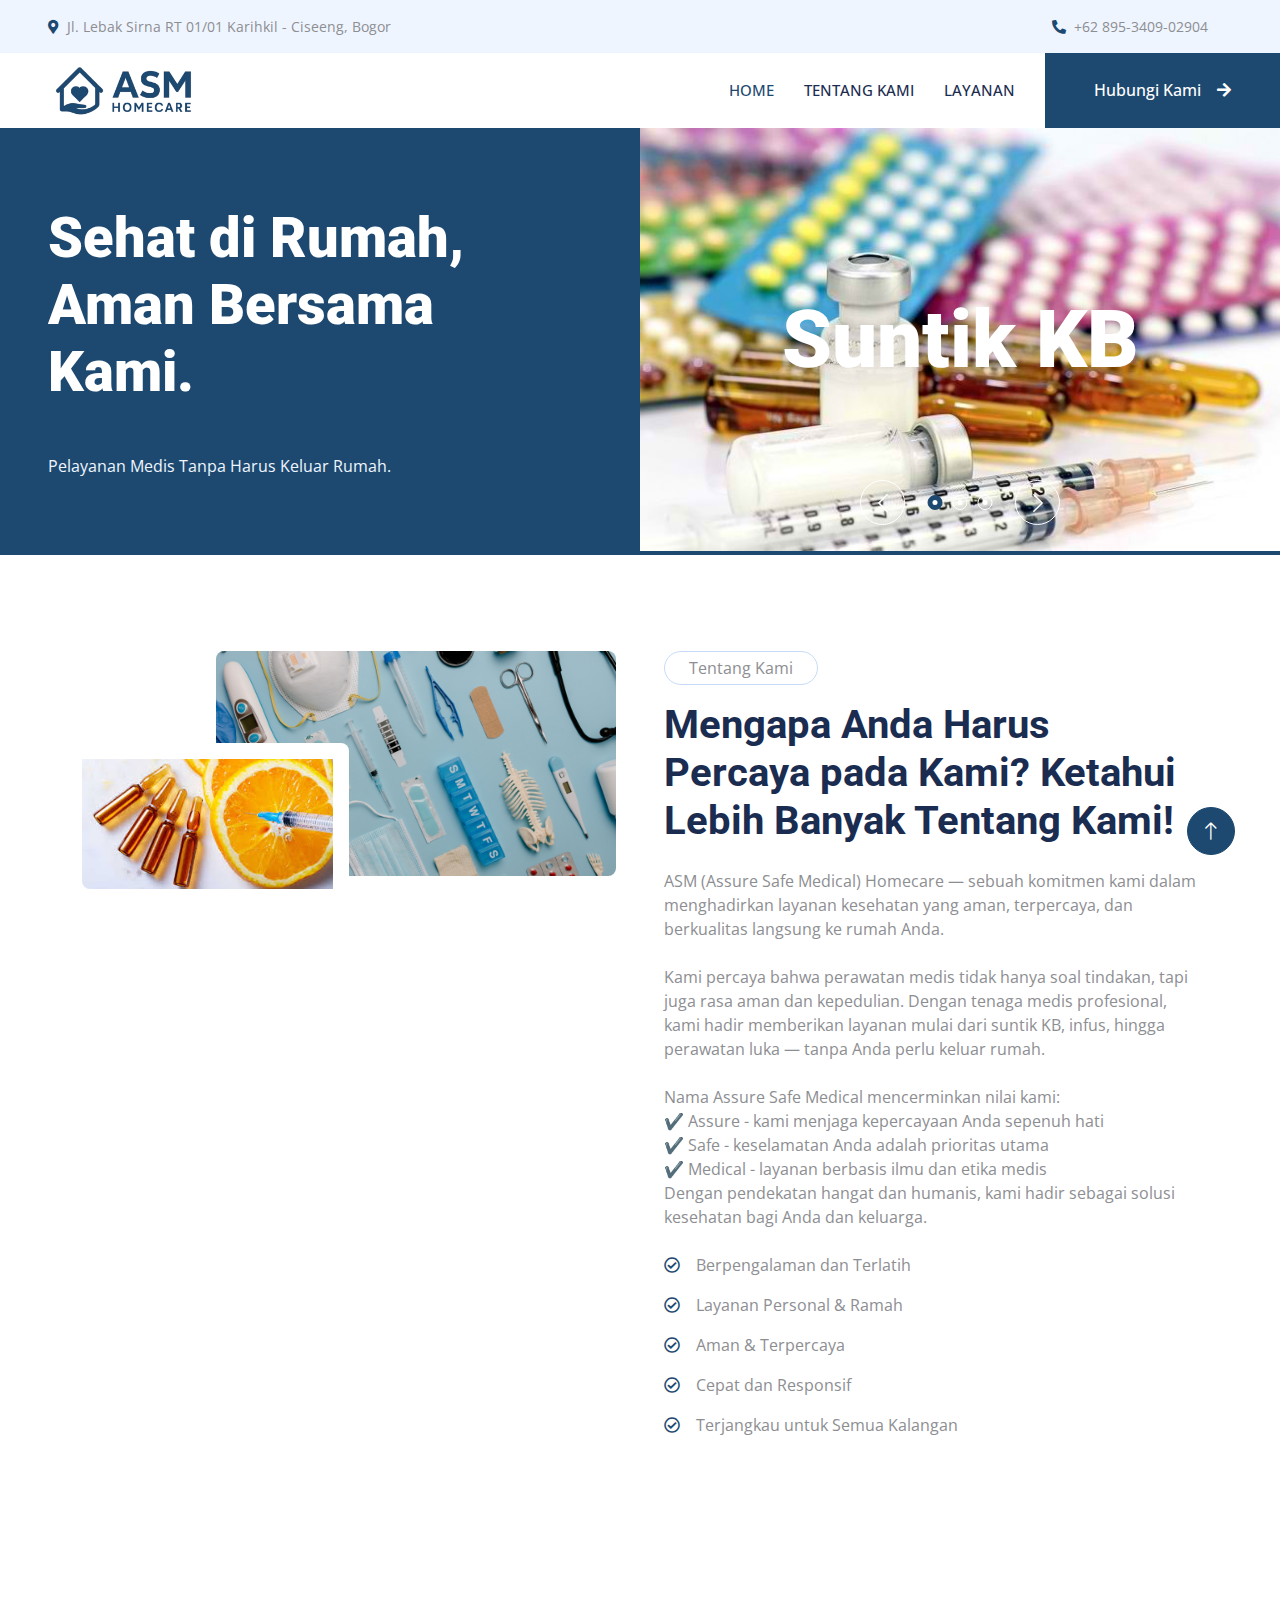
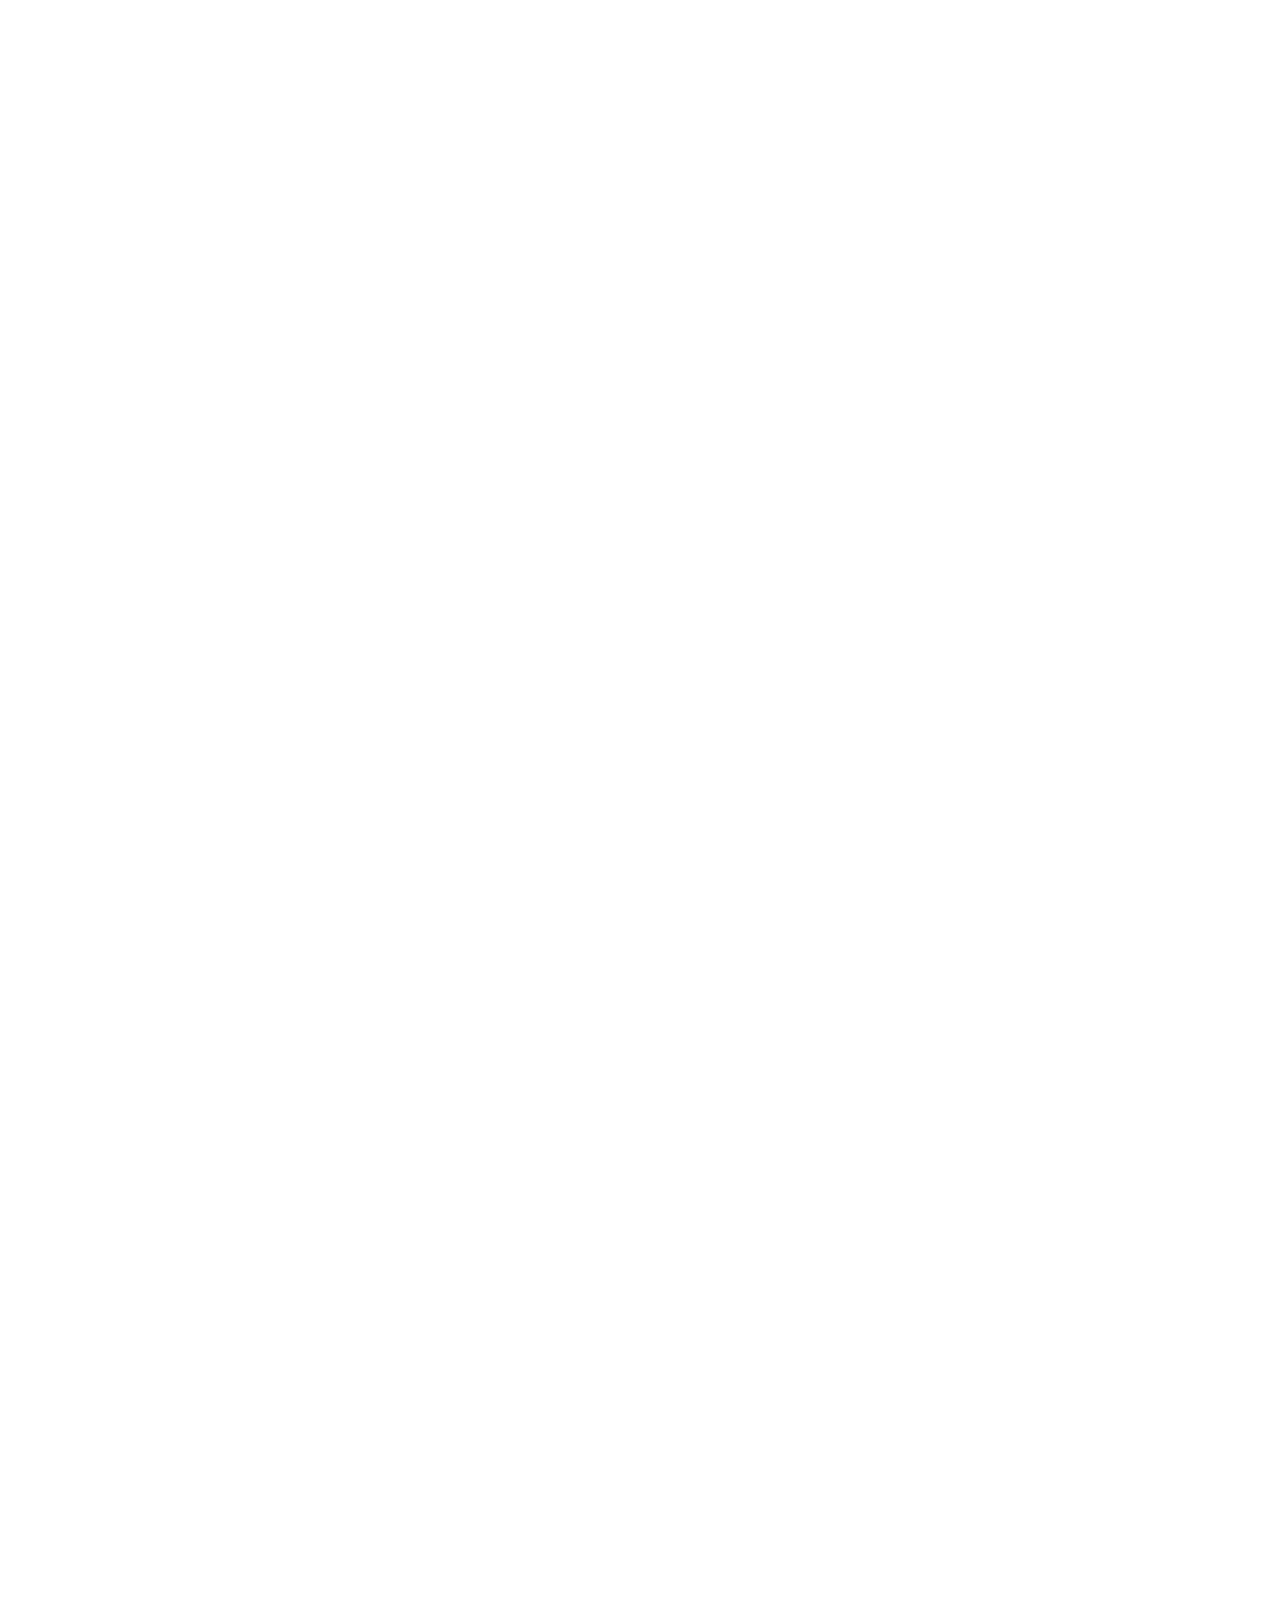
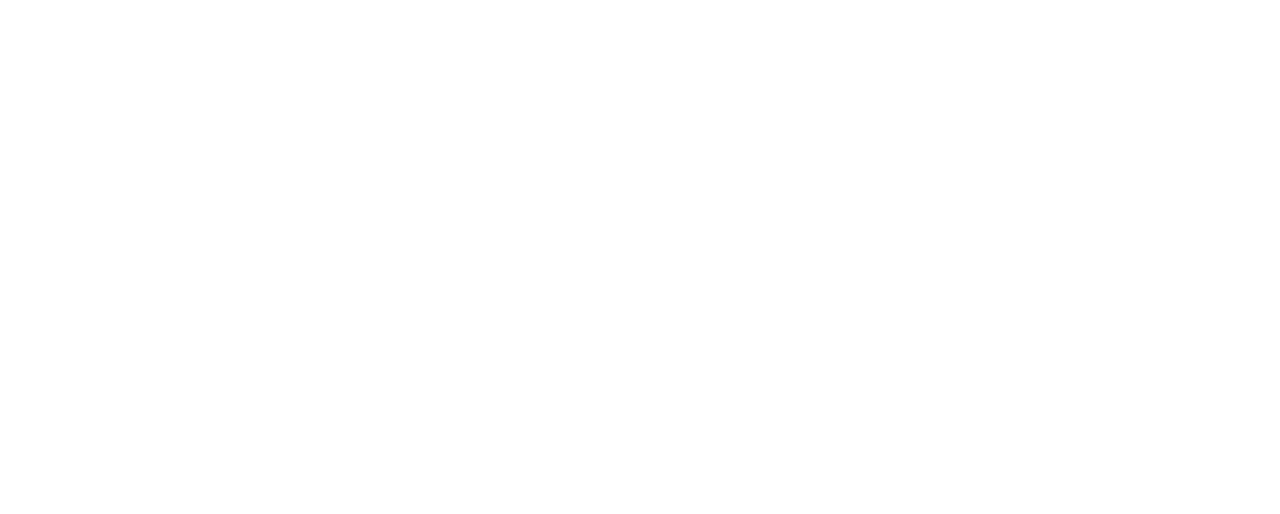
<file: index.html>
<!DOCTYPE html>
<html lang="en">

<head>
    <meta charset="utf-8">
    <title>ASM HomeCare || Infus dan suntik vitamin dirumah dengan Harga terjangkau</title>
    <link href="img/logo2.png" rel="icon" type="image/x-icon">
    <meta content="width=device-width, initial-scale=1.0" name="viewport">
    <meta content="" name="keywords">
    <meta content="" name="description">

    <!-- Favicon -->
    <link href="img/favicon.ico" rel="icon">

    <!-- Google Web Fonts -->
    <link rel="preconnect" href="https://fonts.googleapis.com">
    <link rel="preconnect" href="https://fonts.gstatic.com" crossorigin>
    <link href="https://fonts.googleapis.com/css2?family=Open+Sans:wght@400;500&family=Roboto:wght@500;700;900&display=swap" rel="stylesheet"> 

    <!-- Icon Font Stylesheet -->
    <link href="https://cdnjs.cloudflare.com/ajax/libs/font-awesome/5.10.0/css/all.min.css" rel="stylesheet">
    <link href="https://cdn.jsdelivr.net/npm/bootstrap-icons@1.4.1/font/bootstrap-icons.css" rel="stylesheet">

    <!-- Libraries Stylesheet -->
    <link href="lib/animate/animate.min.css" rel="stylesheet">
    <link href="lib/owlcarousel/assets/owl.carousel.min.css" rel="stylesheet">
    <link href="lib/tempusdominus/css/tempusdominus-bootstrap-4.min.css" rel="stylesheet" />

    <!-- Customized Bootstrap Stylesheet -->
    <link href="css/bootstrap.min.css" rel="stylesheet">

    <!-- Template Stylesheet -->
    <link href="css/style.css" rel="stylesheet">
</head>

<body>
    <!-- Spinner Start -->
    <div id="spinner" class="show bg-white position-fixed translate-middle w-100 vh-100 top-50 start-50 d-flex align-items-center justify-content-center">
        <div class="spinner-grow text-primary" style="width: 3rem; height: 3rem;" role="status">
            <span class="sr-only">Loading...</span>
        </div>
    </div>
    <!-- Spinner End -->


    <!-- Topbar Start -->
    <div class="container-fluid bg-light p-0 wow fadeIn" data-wow-delay="0.1s">
        <div class="row gx-0 d-none d-lg-flex">
            <div class="col-lg-7 px-5 text-start">
                <div class="h-100 d-inline-flex align-items-center py-3 me-4">
                    <small class="fa fa-map-marker-alt text-primary me-2"></small>
                    <small>Jl. Lebak Sirna RT 01/01 Karihkil - Ciseeng, Bogor</small>
                </div>
                <!-- <div class="h-100 d-inline-flex align-items-center py-3">
                    <small class="far fa-clock text-primary me-2"></small>
                    <small>Mon - Fri : 09.00 AM - 09.00 PM</small>
                </div> -->
            </div>
            <div class="col-lg-5 px-5 text-end">
                <div class="h-100 d-inline-flex align-items-center py-3 me-4">
                    <small class="fa fa-phone-alt text-primary me-2"></small>
                    <small>+62 895-3409-02904</small>
                </div>
                <!-- <div class="h-100 d-inline-flex align-items-center">
                    <a class="btn btn-sm-square rounded-circle bg-white text-primary me-1" href=""><i class="fab fa-facebook-f"></i></a>
                    <a class="btn btn-sm-square rounded-circle bg-white text-primary me-1" href=""><i class="fab fa-twitter"></i></a>
                    <a class="btn btn-sm-square rounded-circle bg-white text-primary me-1" href=""><i class="fab fa-linkedin-in"></i></a>
                    <a class="btn btn-sm-square rounded-circle bg-white text-primary me-0" href=""><i class="fab fa-instagram"></i></a>
                </div> -->
            </div>
        </div>
    </div>
    <!-- Topbar End -->


    <!-- Navbar Start -->
    <nav class="navbar navbar-expand-lg bg-white navbar-light sticky-top p-0 wow fadeIn" data-wow-delay="0.1s">
        <a href="index.html" class="navbar-brand d-flex align-items-center px-4 px-lg-5">
            <img src="img/logo2.png" alt="" width="150px">
            <!-- <h1 class="m-0 text-primary"><img src="img/logo2.png" alt=""></h1> -->
        </a>
        <button type="button" class="navbar-toggler me-4" data-bs-toggle="collapse" data-bs-target="#navbarCollapse">
            <span class="navbar-toggler-icon"></span>
        </button>
        <div class="collapse navbar-collapse" id="navbarCollapse">
            <div class="navbar-nav ms-auto p-4 p-lg-0">
                <a href="#" class="nav-item nav-link active">Home</a>
                <a href="#tentang_kami" class="nav-item nav-link">Tentang Kami</a>
                <a href="#layanan" class="nav-item nav-link">Layanan</a>
                <!-- <div class="nav-item dropdown">
                    <a href="#" class="nav-link dropdown-toggle" data-bs-toggle="dropdown">Pages</a>
                    <div class="dropdown-menu rounded-0 rounded-bottom m-0">
                        <a href="feature.html" class="dropdown-item">Feature</a>
                        <a href="team.html" class="dropdown-item">Our Doctor</a>
                        <a href="appointment.html" class="dropdown-item">Appointment</a>
                        <a href="testimonial.html" class="dropdown-item">Testimonial</a>
                        <a href="404.html" class="dropdown-item">404 Page</a>
                    </div>
                </div> -->
                <!-- <a href="contact.html" class="nav-item nav-link">Contact</a> -->
            </div>
            <a href="https://wa.me/62895340902904" target="_blank" class="btn btn-primary rounded-0 py-4 px-lg-5 d-none d-lg-block">Hubungi Kami<i class="fa fa-arrow-right ms-3"></i></a>
        </div>
    </nav>
    <!-- Navbar End -->


    <!-- Header Start -->
    <div class="container-fluid header bg-primary p-0 mb-5">
        <div class="row g-0 align-items-center flex-column-reverse flex-lg-row">
            <div class="col-lg-6 p-5 wow fadeIn" data-wow-delay="0.1s">
                <h1 class="display-4 text-white mb-5">Sehat di Rumah, Aman Bersama Kami.</h1>
                <div class="row g-4">
                    <p class="text-light mb-0">Pelayanan Medis Tanpa Harus Keluar Rumah.</p>
                    <!-- <div class="col-sm-4">
                        <div class="border-start border-light ps-4">
                            <h2 class="text-white mb-1" data-toggle="counter-up">123</h2>
                            <p class="text-light mb-0">Sehat sehat sehat</p>
                        </div>
                    </div>
                    <div class="col-sm-4">
                        <div class="border-start border-light ps-4">
                            <h2 class="text-white mb-1" data-toggle="counter-up">1234</h2>
                            <p class="text-light mb-0">Medical Stuff</p>
                        </div>
                    </div>
                    <div class="col-sm-4">
                        <div class="border-start border-light ps-4">
                            <h2 class="text-white mb-1" data-toggle="counter-up">12345</h2>
                            <p class="text-light mb-0">Total Patients</p>
                        </div>
                    </div> -->
                </div>
            </div>
            <div class="col-lg-6 wow fadeIn" data-wow-delay="0.5s">
                <div class="owl-carousel header-carousel">
                    <div class="owl-carousel-item position-relative">
                        <img class="img-fluid" src="img/kb.jpg" alt="">
                        <div class="owl-carousel-text">
                            <h1 class="display-1 text-white mb-0">Suntik KB</h1>
                        </div>
                    </div>
                    <div class="owl-carousel-item position-relative">
                        <img class="img-fluid" src="img/Infus.avif" alt="">
                        <div class="owl-carousel-text">
                            <h1 class="display-1 text-white mb-0">Injeksi Vit C</h1>
                        </div>
                    </div>
                    <div class="owl-carousel-item position-relative">
                        <img class="img-fluid" src="img/perawatan-luka.jpg" alt="">
                        <div class="owl-carousel-text">
                            <h1 class="display-1 text-white mb-0">Perawatan Luka Operasi</h1>
                        </div>
                    </div>
                </div>
            </div>
        </div>
    </div>
    <!-- Header End -->


    <!-- Tentang Kami Start -->
    <div class="container-xxl py-5" id="tentang_kami">
        <div class="container">
            <div class="row g-5">
                <div class="col-lg-6 wow fadeIn" data-wow-delay="0.1s">
                    <div class="d-flex flex-column">
                        <img class="img-fluid rounded w-75 align-self-end" src="img/alat-medis.jpg" alt="">
                        <img class="img-fluid rounded w-50 bg-white pt-3 pe-3" src="img/injeksi-vit-c.jpeg" alt="" style="margin-top: -25%;">
                    </div>
                </div>
                <div class="col-lg-6 wow fadeIn" data-wow-delay="0.5s">
                    <p class="d-inline-block border rounded-pill py-1 px-4">Tentang Kami</p>
                    <h1 class="mb-4">Mengapa Anda Harus Percaya pada Kami? Ketahui Lebih Banyak Tentang Kami!</h1>

                    <p class="mb-4">
                        ASM (Assure Safe Medical) Homecare — sebuah komitmen kami dalam menghadirkan layanan kesehatan yang aman, terpercaya, dan berkualitas langsung ke rumah Anda.
                    </p>
                    <p class="mb-4">
                        Kami percaya bahwa perawatan medis tidak hanya soal tindakan, tapi juga rasa aman dan kepedulian. Dengan tenaga medis profesional, kami hadir memberikan layanan mulai dari suntik KB, infus, hingga perawatan luka — tanpa Anda perlu keluar rumah.
                    </p>
                    <p class="mb-4">
                        Nama Assure Safe Medical mencerminkan nilai kami:<br />
                        ✔️ Assure - kami menjaga kepercayaan Anda sepenuh hati<br />
                        ✔️ Safe - keselamatan Anda adalah prioritas utama<br />
                        ✔️ Medical - layanan berbasis ilmu dan etika medis<br />
                        Dengan pendekatan hangat dan humanis, kami hadir sebagai solusi kesehatan bagi Anda dan keluarga.
                    </p>


                    <p><i class="far fa-check-circle text-primary me-3"></i>Berpengalaman dan Terlatih</p>
                    <p><i class="far fa-check-circle text-primary me-3"></i>Layanan Personal & Ramah</p>
                    <p><i class="far fa-check-circle text-primary me-3"></i>Aman & Terpercaya</p>
                    <p><i class="far fa-check-circle text-primary me-3"></i>Cepat dan Responsif</p>
                    <p><i class="far fa-check-circle text-primary me-3"></i>Terjangkau untuk Semua Kalangan</p>
                    <!-- <a class="btn btn-primary rounded-pill py-3 px-5 mt-3" href="about.html">Read More</a> -->
                </div>
            </div>
        </div>
    </div>
    <!-- Tentang Kami End -->


    <!-- Layanan Start -->
    <div class="container-xxl py-5" id="layanan">
        <div class="container">
            <div class="text-center mx-auto mb-5 wow fadeInUp" data-wow-delay="0.1s" style="max-width: 600px;">
                <p class="d-inline-block border rounded-pill py-1 px-4">Layanan</p>
                <h1>Solusi Perawatan Kesehatan</h1>
            </div>
            <div class="row g-4">
                <div class="col-lg-4 col-md-6 wow fadeInUp" data-wow-delay="0.1s">
                    <div class="service-item bg-light rounded h-100 p-5">
                        <!-- <div class="d-inline-flex align-items-center justify-content-center bg-white rounded-circle mb-4" style="width: 65px; height: 65px;">
                            <i class="fa fa-heartbeat text-primary fs-4"></i>
                        </div> -->
                        <h4 class="mb-3">Suntik KB 3 Bulan (Andalan/Triclofem)</h4>
                        <p class="mb-3 text-primary">Rp30.000</p>
                        <p class="mb-4">Metode kontrasepsi suntik yang diberikan setiap 3 bulan sekali. Mengandung hormon progestin untuk mencegah ovulasi dan menebalkan lendir serviks agar sperma sulit masuk ke rahim.</p>
                        <!-- <a class="btn" href=""><i class="fa fa-plus text-primary me-3"></i>Read More</a> -->
                    </div>
                </div>
                <div class="col-lg-4 col-md-6 wow fadeInUp" data-wow-delay="0.3s">
                    <div class="service-item bg-light rounded h-100 p-5">
                        <!-- <div class="d-inline-flex align-items-center justify-content-center bg-white rounded-circle mb-4" style="width: 65px; height: 65px;">
                            <i class="fa fa-x-ray text-primary fs-4"></i>
                        </div> -->
                        <h4 class="mb-3">Suntik KB 1 Bulan (Andalan/Cylofem)</h4>
                        <p class="mb-3 text-primary">Rp35.000</p>
                        <p class="mb-4">Suntikan kontrasepsi bulanan yang mengandung kombinasi hormon estrogen dan progestin. Membantu mencegah kehamilan dengan cara menekan ovulasi.</p>
                        <!-- <a class="btn" href=""><i class="fa fa-plus text-primary me-3"></i>Read More</a> -->
                    </div>
                </div>
                <div class="col-lg-4 col-md-6 wow fadeInUp" data-wow-delay="0.5s">
                    <div class="service-item bg-light rounded h-100 p-5">
                        <!-- <div class="d-inline-flex align-items-center justify-content-center bg-white rounded-circle mb-4" style="width: 65px; height: 65px;">
                            <i class="fa fa-brain text-primary fs-4"></i>
                        </div> -->
                        <h4 class="mb-3">Injeksi Vitamin C + Kolagen</h4>
                        <p class="mb-3 text-primary">Rp175.000</p>
                        <p class="mb-4">Suntikan kombinasi vitamin C dan kolagen untuk membantu mencerahkan kulit, meningkatkan elastisitas kulit, dan mendukung kesehatan jaringan tubuh.</p>
                        <!-- <a class="btn" href=""><i class="fa fa-plus text-primary me-3"></i>Read More</a> -->
                    </div>
                </div>
                <div class="col-lg-4 col-md-6 wow fadeInUp" data-wow-delay="0.1s">
                    <div class="service-item bg-light rounded h-100 p-5">
                        <!-- <div class="d-inline-flex align-items-center justify-content-center bg-white rounded-circle mb-4" style="width: 65px; height: 65px;">
                            <i class="fa fa-wheelchair text-primary fs-4"></i>
                        </div> -->
                        <h4 class="mb-3">Injeksi Vitamin C</h4>
                        <p class="mb-3 text-primary">Rp135.000</p>
                        <p class="mb-4">Suntikan vitamin C berfungsi sebagai antioksidan, meningkatkan daya tahan tubuh, membantu regenerasi sel, dan menjaga kesehatan kulit.</p>
                        <!-- <a class="btn" href=""><i class="fa fa-plus text-primary me-3"></i>Read More</a> -->
                    </div>
                </div>
                <div class="col-lg-4 col-md-6 wow fadeInUp" data-wow-delay="0.3s">
                    <div class="service-item bg-light rounded h-100 p-5">
                        <!-- <div class="d-inline-flex align-items-center justify-content-center bg-white rounded-circle mb-4" style="width: 65px; height: 65px;">
                            <i class="fa fa-tooth text-primary fs-4"></i>
                        </div> -->
                        <h4 class="mb-3">Infus Booster</h4>
                        <p class="mb-3 text-primary">Rp155.000</p>
                        <p class="mb-4">Terapi infus yang mengandung vitamin B kompleks (B1, B6, B12) untuk membantu mengatasi gangguan saraf, nyeri otot, kesemutan, atau kelelahan.</p>
                        <!-- <a class="btn" href=""><i class="fa fa-plus text-primary me-3"></i>Read More</a> -->
                    </div>
                </div>
                <div class="col-lg-4 col-md-6 wow fadeInUp" data-wow-delay="0.5s">
                    <div class="service-item bg-light rounded h-100 p-5">
                        <!-- <div class="d-inline-flex align-items-center justify-content-center bg-white rounded-circle mb-4" style="width: 65px; height: 65px;">
                            <i class="fa fa-vials text-primary fs-4"></i>
                        </div> -->
                        <h4 class="mb-3">Infus Vitamin C + Booster</h4>
                        <p class="mb-3 text-primary">Rp255.000</p>
                        <p class="mb-4">Gabungan vitamin C dan vitamin B kompleks dalam satu infus untuk meningkatkan energi, menjaga daya tahan tubuh, dan mempercepat pemulihan tubuh.</p>
                        <!-- <a class="btn" href=""><i class="fa fa-plus text-primary me-3"></i>Read More</a> -->
                    </div>
                </div>
                <div class="col-lg-4 col-md-6 wow fadeInUp" data-wow-delay="0.5s">
                    <div class="service-item bg-light rounded h-100 p-5">
                        <!-- <div class="d-inline-flex align-items-center justify-content-center bg-white rounded-circle mb-4" style="width: 65px; height: 65px;">
                            <i class="fa fa-vials text-primary fs-4"></i>
                        </div> -->
                        <h4 class="mb-3">Perawatan Luka Operasi</h4>
                        <p class="mb-3 text-primary">Rp75.000</p>
                        <p class="mb-4">Perawatan medis untuk membersihkan dan merawat luka pasca operasi, membantu mencegah infeksi dan mempercepat proses penyembuhan.</p>
                        <!-- <a class="btn" href=""><i class="fa fa-plus text-primary me-3"></i>Read More</a> -->
                    </div>
                </div>
                <div class="col-lg-4 col-md-6 wow fadeInUp" data-wow-delay="0.5s">
                    <div class="service-item bg-light rounded h-100 p-5">
                        <!-- <div class="d-inline-flex align-items-center justify-content-center bg-white rounded-circle mb-4" style="width: 65px; height: 65px;">
                            <i class="fa fa-vials text-primary fs-4"></i>
                        </div> -->
                        <h4 class="mb-3">Infus Cairan Biasa 1 Kolf RL</h4>
                        <p class="mb-3 text-primary">Rp150.000</p>
                        <p class="mb-4">Pemberian cairan infus Ringer Laktat (RL) untuk menggantikan cairan tubuh, menjaga keseimbangan elektrolit, dan mengatasi dehidrasi ringan hingga sedang.</p>
                        <!-- <a class="btn" href=""><i class="fa fa-plus text-primary me-3"></i>Read More</a> -->
                    </div>
                </div>
            </div>
        </div>
    </div>
    <!-- Layanan End -->


    <!-- Feature Start -->
    <!-- <div class="container-fluid bg-primary overflow-hidden my-5 px-lg-0">
        <div class="container feature px-lg-0">
            <div class="row g-0 mx-lg-0">
                <div class="col-lg-6 feature-text py-5 wow fadeIn" data-wow-delay="0.1s">
                    <div class="p-lg-5 ps-lg-0">
                        <p class="d-inline-block border rounded-pill text-light py-1 px-4">Features</p>
                        <h1 class="text-white mb-4">Why Choose Us</h1>
                        <p class="text-white mb-4 pb-2">Tempor erat elitr rebum at clita. Diam dolor diam ipsum sit. Aliqu diam amet diam et eos. Clita erat ipsum et lorem et sit, sed stet lorem sit clita duo justo erat amet</p>
                        <div class="row g-4">
                            <div class="col-6">
                                <div class="d-flex align-items-center">
                                    <div class="d-flex flex-shrink-0 align-items-center justify-content-center rounded-circle bg-light" style="width: 55px; height: 55px;">
                                        <i class="fa fa-user-md text-primary"></i>
                                    </div>
                                    <div class="ms-4">
                                        <p class="text-white mb-2">Experience</p>
                                        <h5 class="text-white mb-0">Doctors</h5>
                                    </div>
                                </div>
                            </div>
                            <div class="col-6">
                                <div class="d-flex align-items-center">
                                    <div class="d-flex flex-shrink-0 align-items-center justify-content-center rounded-circle bg-light" style="width: 55px; height: 55px;">
                                        <i class="fa fa-check text-primary"></i>
                                    </div>
                                    <div class="ms-4">
                                        <p class="text-white mb-2">Quality</p>
                                        <h5 class="text-white mb-0">Layanan</h5>
                                    </div>
                                </div>
                            </div>
                            <div class="col-6">
                                <div class="d-flex align-items-center">
                                    <div class="d-flex flex-shrink-0 align-items-center justify-content-center rounded-circle bg-light" style="width: 55px; height: 55px;">
                                        <i class="fa fa-comment-medical text-primary"></i>
                                    </div>
                                    <div class="ms-4">
                                        <p class="text-white mb-2">Positive</p>
                                        <h5 class="text-white mb-0">Consultation</h5>
                                    </div>
                                </div>
                            </div>
                            <div class="col-6">
                                <div class="d-flex align-items-center">
                                    <div class="d-flex flex-shrink-0 align-items-center justify-content-center rounded-circle bg-light" style="width: 55px; height: 55px;">
                                        <i class="fa fa-headphones text-primary"></i>
                                    </div>
                                    <div class="ms-4">
                                        <p class="text-white mb-2">24 Hours</p>
                                        <h5 class="text-white mb-0">Support</h5>
                                    </div>
                                </div>
                            </div>
                        </div>
                    </div>
                </div>
                <div class="col-lg-6 pe-lg-0 wow fadeIn" data-wow-delay="0.5s" style="min-height: 400px;">
                    <div class="position-relative h-100">
                        <img class="position-absolute img-fluid w-100 h-100" src="img/feature.jpg" style="object-fit: cover;" alt="">
                    </div>
                </div>
            </div>
        </div>
    </div> -->
    <!-- Feature End -->


    <!-- Team Start -->
    <!-- <div class="container-xxl py-5">
        <div class="container">
            <div class="text-center mx-auto mb-5 wow fadeInUp" data-wow-delay="0.1s" style="max-width: 600px;">
                <p class="d-inline-block border rounded-pill py-1 px-4">Doctors</p>
                <h1>Our Experience Doctors</h1>
            </div>
            <div class="row g-4">
                <div class="col-lg-3 col-md-6 wow fadeInUp" data-wow-delay="0.1s">
                    <div class="team-item position-relative rounded overflow-hidden">
                        <div class="overflow-hidden">
                            <img class="img-fluid" src="img/team-1.jpg" alt="">
                        </div>
                        <div class="team-text bg-light text-center p-4">
                            <h5>Doctor Name</h5>
                            <p class="text-primary">Department</p>
                            <div class="team-social text-center">
                                <a class="btn btn-square" href=""><i class="fab fa-facebook-f"></i></a>
                                <a class="btn btn-square" href=""><i class="fab fa-twitter"></i></a>
                                <a class="btn btn-square" href=""><i class="fab fa-instagram"></i></a>
                            </div>
                        </div>
                    </div>
                </div>
                <div class="col-lg-3 col-md-6 wow fadeInUp" data-wow-delay="0.3s">
                    <div class="team-item position-relative rounded overflow-hidden">
                        <div class="overflow-hidden">
                            <img class="img-fluid" src="img/team-2.jpg" alt="">
                        </div>
                        <div class="team-text bg-light text-center p-4">
                            <h5>Doctor Name</h5>
                            <p class="text-primary">Department</p>
                            <div class="team-social text-center">
                                <a class="btn btn-square" href=""><i class="fab fa-facebook-f"></i></a>
                                <a class="btn btn-square" href=""><i class="fab fa-twitter"></i></a>
                                <a class="btn btn-square" href=""><i class="fab fa-instagram"></i></a>
                            </div>
                        </div>
                    </div>
                </div>
                <div class="col-lg-3 col-md-6 wow fadeInUp" data-wow-delay="0.5s">
                    <div class="team-item position-relative rounded overflow-hidden">
                        <div class="overflow-hidden">
                            <img class="img-fluid" src="img/team-3.jpg" alt="">
                        </div>
                        <div class="team-text bg-light text-center p-4">
                            <h5>Doctor Name</h5>
                            <p class="text-primary">Department</p>
                            <div class="team-social text-center">
                                <a class="btn btn-square" href=""><i class="fab fa-facebook-f"></i></a>
                                <a class="btn btn-square" href=""><i class="fab fa-twitter"></i></a>
                                <a class="btn btn-square" href=""><i class="fab fa-instagram"></i></a>
                            </div>
                        </div>
                    </div>
                </div>
                <div class="col-lg-3 col-md-6 wow fadeInUp" data-wow-delay="0.7s">
                    <div class="team-item position-relative rounded overflow-hidden">
                        <div class="overflow-hidden">
                            <img class="img-fluid" src="img/team-4.jpg" alt="">
                        </div>
                        <div class="team-text bg-light text-center p-4">
                            <h5>Doctor Name</h5>
                            <p class="text-primary">Department</p>
                            <div class="team-social text-center">
                                <a class="btn btn-square" href=""><i class="fab fa-facebook-f"></i></a>
                                <a class="btn btn-square" href=""><i class="fab fa-twitter"></i></a>
                                <a class="btn btn-square" href=""><i class="fab fa-instagram"></i></a>
                            </div>
                        </div>
                    </div>
                </div>
            </div>
        </div>
    </div> -->
    <!-- Team End -->


    <!-- Appointment Start -->
    <div class="container-xxl py-5">
        <div class="container">
            <div class="row g-5">
                <div class="col-lg-12 wow fadeInUp" data-wow-delay="0.1s">
                    <p class="d-inline-block border rounded-pill py-1 px-4">Hubungi Kami</p>
                    <h1 class="mb-4">Buatlah Janji Temu untuk Berkonsultasi dengan Kami</h1>
                    <!-- <p class="mb-4">Tempor erat elitr rebum at clita. Diam dolor diam ipsum sit. Aliqu diam amet diam et eos. Clita erat ipsum et lorem et sit, sed stet lorem sit clita duo justo magna dolore erat amet</p> -->
                    <div class="bg-light rounded d-flex align-items-center p-5 mb-4">
                        <div class="d-flex flex-shrink-0 align-items-center justify-content-center rounded-circle bg-white" style="width: 55px; height: 55px;">
                            <i class="fa fa-phone-alt text-primary"></i>
                        </div>
                        <div class="ms-4">
                            <p class="mb-2">Hubungi Kami</p>
                            <a href="https://wa.me/62895340902904" target="_blank"><h5 class="mb-0">+62 895-3409-02904</h5></a>
                        </div>
                    </div>
                    <!-- <div class="bg-light rounded d-flex align-items-center p-5">
                        <div class="d-flex flex-shrink-0 align-items-center justify-content-center rounded-circle bg-white" style="width: 55px; height: 55px;">
                            <i class="fa fa-envelope-open text-primary"></i>
                        </div>
                        <div class="ms-4">
                            <p class="mb-2">Email</p>
                            <h5 class="mb-0">info@example.com</h5>
                        </div>
                    </div> -->
                </div>
                <!-- <div class="col-lg-6 wow fadeInUp" data-wow-delay="0.5s">
                    <div class="bg-light rounded h-100 d-flex align-items-center p-5">
                        <form>
                            <div class="row g-3">
                                <div class="col-12 col-sm-6">
                                    <input type="text" class="form-control border-0" placeholder="Your Name" style="height: 55px;">
                                </div>
                                <div class="col-12 col-sm-6">
                                    <input type="email" class="form-control border-0" placeholder="Your Email" style="height: 55px;">
                                </div>
                                <div class="col-12 col-sm-6">
                                    <input type="text" class="form-control border-0" placeholder="Your Mobile" style="height: 55px;">
                                </div>
                                <div class="col-12 col-sm-6">
                                    <select class="form-select border-0" style="height: 55px;">
                                        <option selected>Choose Doctor</option>
                                        <option value="1">Doctor 1</option>
                                        <option value="2">Doctor 2</option>
                                        <option value="3">Doctor 3</option>
                                    </select>
                                </div>
                                <div class="col-12 col-sm-6">
                                    <div class="date" id="date" data-target-input="nearest">
                                        <input type="text"
                                            class="form-control border-0 datetimepicker-input"
                                            placeholder="Choose Date" data-target="#date" data-toggle="datetimepicker" style="height: 55px;">
                                    </div>
                                </div>
                                <div class="col-12 col-sm-6">
                                    <div class="time" id="time" data-target-input="nearest">
                                        <input type="text"
                                            class="form-control border-0 datetimepicker-input"
                                            placeholder="Choose Date" data-target="#time" data-toggle="datetimepicker" style="height: 55px;">
                                    </div>
                                </div>
                                <div class="col-12">
                                    <textarea class="form-control border-0" rows="5" placeholder="Describe your problem"></textarea>
                                </div>
                                <div class="col-12">
                                    <button class="btn btn-primary w-100 py-3" type="submit">Book Appointment</button>
                                </div>
                            </div>
                        </form>
                    </div>
                </div> -->
            </div>
        </div>
    </div>
    <!-- Appointment End -->


    <!-- Testimonial Start -->
    <!-- <div class="container-xxl py-5">
        <div class="container">
            <div class="text-center mx-auto mb-5 wow fadeInUp" data-wow-delay="0.1s" style="max-width: 600px;">
                <p class="d-inline-block border rounded-pill py-1 px-4">Testimonial</p>
                <h1>What Say Our Patients!</h1>
            </div>
            <div class="owl-carousel testimonial-carousel wow fadeInUp" data-wow-delay="0.1s">
                <div class="testimonial-item text-center">
                    <img class="img-fluid bg-light rounded-circle p-2 mx-auto mb-4" src="img/testimonial-1.jpg" style="width: 100px; height: 100px;">
                    <div class="testimonial-text rounded text-center p-4">
                        <p>Clita clita tempor justo dolor ipsum amet kasd amet duo justo duo duo labore sed sed. Magna ut diam sit et amet stet eos sed clita erat magna elitr erat sit sit erat at rebum justo sea clita.</p>
                        <h5 class="mb-1">Patient Name</h5>
                        <span class="fst-italic">Profession</span>
                    </div>
                </div>
                <div class="testimonial-item text-center">
                    <img class="img-fluid bg-light rounded-circle p-2 mx-auto mb-4" src="img/testimonial-2.jpg" style="width: 100px; height: 100px;">
                    <div class="testimonial-text rounded text-center p-4">
                        <p>Clita clita tempor justo dolor ipsum amet kasd amet duo justo duo duo labore sed sed. Magna ut diam sit et amet stet eos sed clita erat magna elitr erat sit sit erat at rebum justo sea clita.</p>
                        <h5 class="mb-1">Patient Name</h5>
                        <span class="fst-italic">Profession</span>
                    </div>
                </div>
                <div class="testimonial-item text-center">
                    <img class="img-fluid bg-light rounded-circle p-2 mx-auto mb-4" src="img/testimonial-3.jpg" style="width: 100px; height: 100px;">
                    <div class="testimonial-text rounded text-center p-4">
                        <p>Clita clita tempor justo dolor ipsum amet kasd amet duo justo duo duo labore sed sed. Magna ut diam sit et amet stet eos sed clita erat magna elitr erat sit sit erat at rebum justo sea clita.</p>
                        <h5 class="mb-1">Patient Name</h5>
                        <span class="fst-italic">Profession</span>
                    </div>
                </div>
            </div>
        </div>
    </div> -->
    <!-- Testimonial End -->


    <!-- Footer Start -->
    <div class="container-fluid bg-dark text-light footer mt-5 pt-5 wow fadeIn" data-wow-delay="0.1s">
        <div class="container py-5">
            <div class="row g-5">
                <div class="col-lg-6 col-md-6">
                    <h5 class="text-light mb-4">Alamat</h5>
                    <p class="mb-2"><i class="fa fa-map-marker-alt me-3"></i>Jl. Lebak Sirna RT 01/01 Karihkil - Ciseeng, Bogor</p>
                    <p class="mb-2"><i class="fa fa-phone-alt me-3"></i>+62 895-3409-029040</p>
                    <!-- <p class="mb-2"><i class="fa fa-envelope me-3"></i>info@example.com</p> -->
                    <div class="d-flex pt-2">
                        <a class="btn btn-outline-light btn-social rounded-circle" href=""><i class="fab fa-twitter"></i></a>
                        <a class="btn btn-outline-light btn-social rounded-circle" href=""><i class="fab fa-facebook-f"></i></a>
                        <a class="btn btn-outline-light btn-social rounded-circle" href=""><i class="fab fa-youtube"></i></a>
                        <a class="btn btn-outline-light btn-social rounded-circle" href=""><i class="fab fa-linkedin-in"></i></a>
                    </div>
                </div>
                <!-- <div class="col-lg-3 col-md-6">
                    <h5 class="text-light mb-4">Layanan</h5>
                    <a class="btn btn-link" href="">Cardiology</a>
                    <a class="btn btn-link" href="">Pulmonary</a>
                    <a class="btn btn-link" href="">Neurology</a>
                    <a class="btn btn-link" href="">Orthopedics</a>
                    <a class="btn btn-link" href="">Laboratory</a>
                </div>
                <div class="col-lg-3 col-md-6">
                    <h5 class="text-light mb-4">Quick Links</h5>
                    <a class="btn btn-link" href="">Tentang Kami</a>
                    <a class="btn btn-link" href="">Contact Us</a>
                    <a class="btn btn-link" href="">Our Layanan</a>
                    <a class="btn btn-link" href="">Terms & Condition</a>
                    <a class="btn btn-link" href="">Support</a>
                </div>
                <div class="col-lg-3 col-md-6">
                    <h5 class="text-light mb-4">Newsletter</h5>
                    <p>Dolor amet sit justo amet elitr clita ipsum elitr est.</p>
                    <div class="position-relative mx-auto" style="max-width: 400px;">
                        <input class="form-control border-0 w-100 py-3 ps-4 pe-5" type="text" placeholder="Your email">
                        <button type="button" class="btn btn-primary py-2 position-absolute top-0 end-0 mt-2 me-2">SignUp</button>
                    </div>
                </div> -->
            </div>
        </div>
        <div class="container">
            <div class="copyright">
                <div class="row">
                    <div class="col-md-6 text-center text-md-start mb-3 mb-md-0">
                        &copy; <a class="border-bottom" href="#">ASM HomeCare</a>, All Right Reserved.
                    </div>
                    <div class="col-md-6 text-center text-md-end">
                        <!--/*** This template is free as long as you keep the footer author’s credit link/attribution link/backlink. If you'd like to use the template without the footer author’s credit link/attribution link/backlink, you can purchase the Credit Removal License from "https://htmlcodex.com/credit-removal". Thank you for your support. ***/-->
                        <!-- Designed By <a class="border-bottom" href="https://htmlcodex.com">HTML Codex</a> -->
                    </div>
                </div>
            </div>
        </div>
    </div>
    <!-- Footer End -->


    <!-- Back to Top -->
    <a href="#" class="btn btn-lg btn-primary btn-lg-square rounded-circle back-to-top"><i class="bi bi-arrow-up"></i></a>


    <!-- JavaScript Libraries -->
    <script src="https://code.jquery.com/jquery-3.4.1.min.js"></script>
    <script src="https://cdn.jsdelivr.net/npm/bootstrap@5.0.0/dist/js/bootstrap.bundle.min.js"></script>
    <script src="lib/wow/wow.min.js"></script>
    <script src="lib/easing/easing.min.js"></script>
    <script src="lib/waypoints/waypoints.min.js"></script>
    <script src="lib/counterup/counterup.min.js"></script>
    <script src="lib/owlcarousel/owl.carousel.min.js"></script>
    <script src="lib/tempusdominus/js/moment.min.js"></script>
    <script src="lib/tempusdominus/js/moment-timezone.min.js"></script>
    <script src="lib/tempusdominus/js/tempusdominus-bootstrap-4.min.js"></script>

    <!-- Template Javascript -->
    <script src="js/main.js"></script>
</body>

</html>
</file>
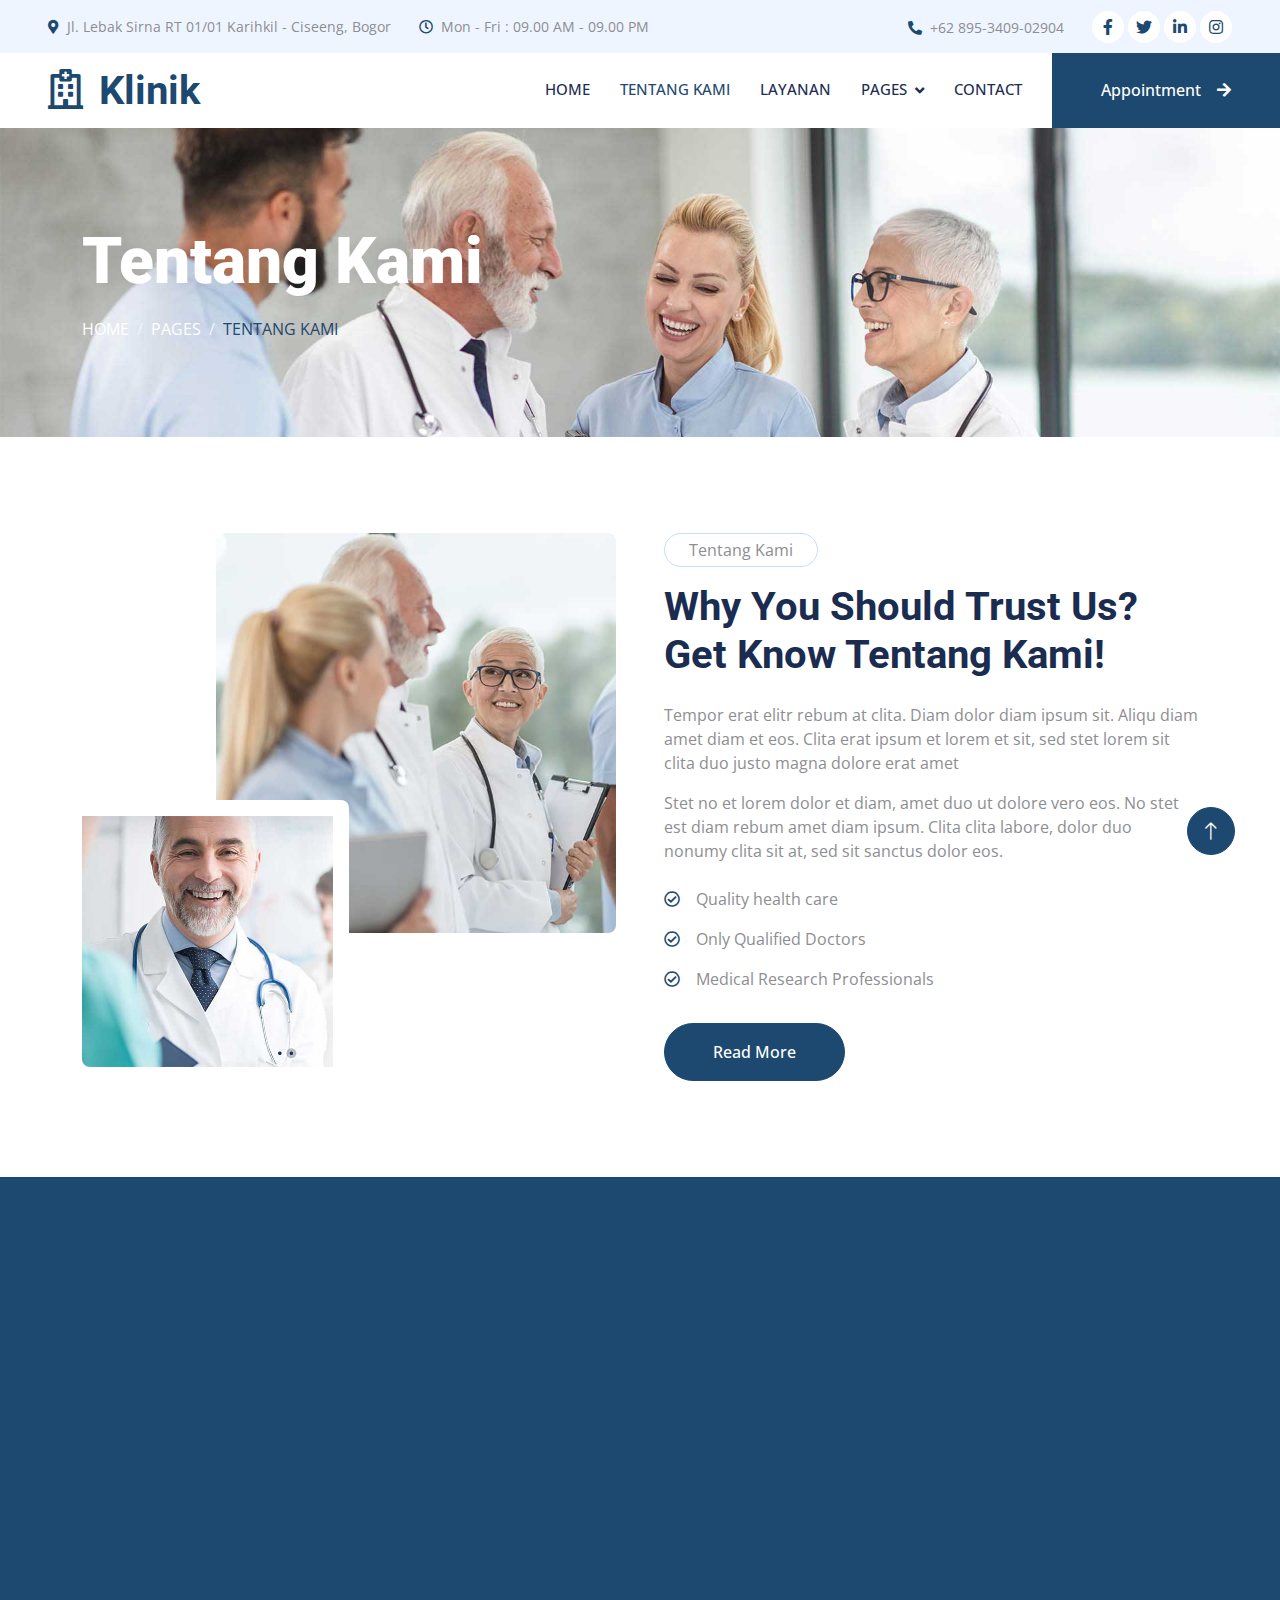
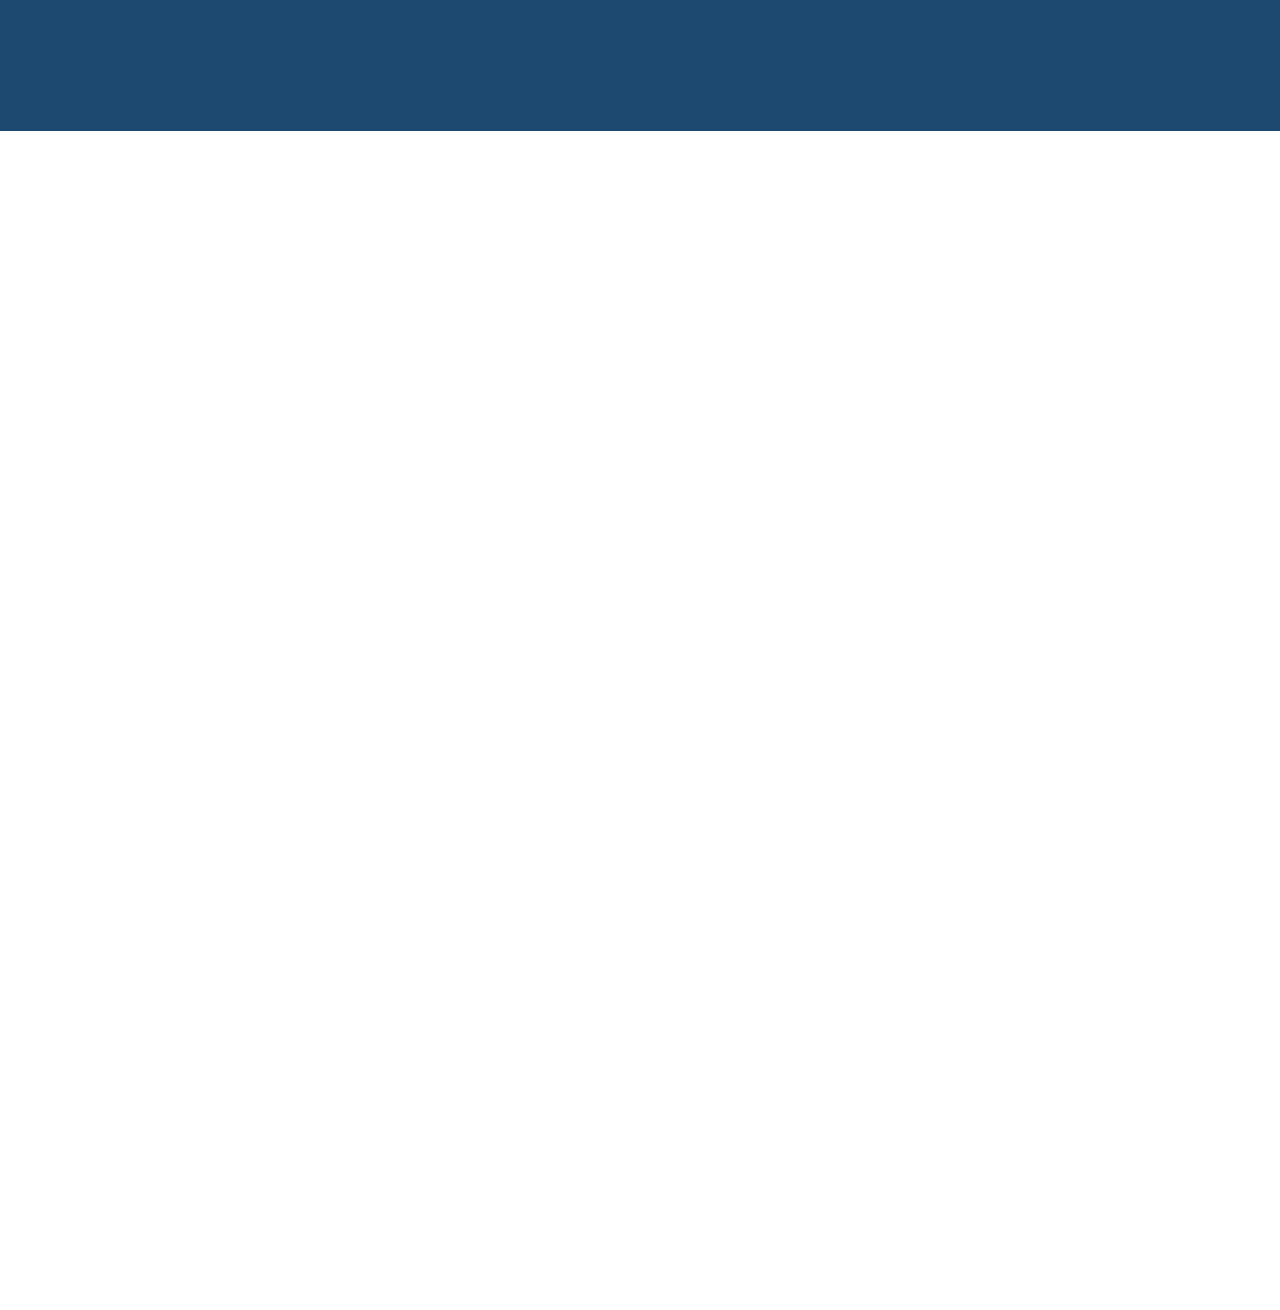
<file: about.html>
<!DOCTYPE html>
<html lang="en">

<head>
    <meta charset="utf-8">
    <title>Klinik - Clinic Website Template</title>
    <meta content="width=device-width, initial-scale=1.0" name="viewport">
    <meta content="" name="keywords">
    <meta content="" name="description">

    <!-- Favicon -->
    <link href="img/favicon.ico" rel="icon">

    <!-- Google Web Fonts -->
    <link rel="preconnect" href="https://fonts.googleapis.com">
    <link rel="preconnect" href="https://fonts.gstatic.com" crossorigin>
    <link href="https://fonts.googleapis.com/css2?family=Open+Sans:wght@400;500&family=Roboto:wght@500;700;900&display=swap" rel="stylesheet"> 

    <!-- Icon Font Stylesheet -->
    <link href="https://cdnjs.cloudflare.com/ajax/libs/font-awesome/5.10.0/css/all.min.css" rel="stylesheet">
    <link href="https://cdn.jsdelivr.net/npm/bootstrap-icons@1.4.1/font/bootstrap-icons.css" rel="stylesheet">

    <!-- Libraries Stylesheet -->
    <link href="lib/animate/animate.min.css" rel="stylesheet">
    <link href="lib/owlcarousel/assets/owl.carousel.min.css" rel="stylesheet">
    <link href="lib/tempusdominus/css/tempusdominus-bootstrap-4.min.css" rel="stylesheet" />

    <!-- Customized Bootstrap Stylesheet -->
    <link href="css/bootstrap.min.css" rel="stylesheet">

    <!-- Template Stylesheet -->
    <link href="css/style.css" rel="stylesheet">
</head>

<body>
    <!-- Spinner Start -->
    <div id="spinner" class="show bg-white position-fixed translate-middle w-100 vh-100 top-50 start-50 d-flex align-items-center justify-content-center">
        <div class="spinner-grow text-primary" style="width: 3rem; height: 3rem;" role="status">
            <span class="sr-only">Loading...</span>
        </div>
    </div>
    <!-- Spinner End -->


    <!-- Topbar Start -->
    <div class="container-fluid bg-light p-0 wow fadeIn" data-wow-delay="0.1s">
        <div class="row gx-0 d-none d-lg-flex">
            <div class="col-lg-7 px-5 text-start">
                <div class="h-100 d-inline-flex align-items-center py-3 me-4">
                    <small class="fa fa-map-marker-alt text-primary me-2"></small>
                    <small>Jl. Lebak Sirna RT 01/01 Karihkil - Ciseeng, Bogor</small>
                </div>
                <div class="h-100 d-inline-flex align-items-center py-3">
                    <small class="far fa-clock text-primary me-2"></small>
                    <small>Mon - Fri : 09.00 AM - 09.00 PM</small>
                </div>
            </div>
            <div class="col-lg-5 px-5 text-end">
                <div class="h-100 d-inline-flex align-items-center py-3 me-4">
                    <small class="fa fa-phone-alt text-primary me-2"></small>
                    <small>+62 895-3409-02904</small>
                </div>
                <div class="h-100 d-inline-flex align-items-center">
                    <a class="btn btn-sm-square rounded-circle bg-white text-primary me-1" href=""><i class="fab fa-facebook-f"></i></a>
                    <a class="btn btn-sm-square rounded-circle bg-white text-primary me-1" href=""><i class="fab fa-twitter"></i></a>
                    <a class="btn btn-sm-square rounded-circle bg-white text-primary me-1" href=""><i class="fab fa-linkedin-in"></i></a>
                    <a class="btn btn-sm-square rounded-circle bg-white text-primary me-0" href=""><i class="fab fa-instagram"></i></a>
                </div>
            </div>
        </div>
    </div>
    <!-- Topbar End -->


    <!-- Navbar Start -->
    <nav class="navbar navbar-expand-lg bg-white navbar-light sticky-top p-0 wow fadeIn" data-wow-delay="0.1s">
        <a href="index.html" class="navbar-brand d-flex align-items-center px-4 px-lg-5">
            <h1 class="m-0 text-primary"><i class="far fa-hospital me-3"></i>Klinik</h1>
        </a>
        <button type="button" class="navbar-toggler me-4" data-bs-toggle="collapse" data-bs-target="#navbarCollapse">
            <span class="navbar-toggler-icon"></span>
        </button>
        <div class="collapse navbar-collapse" id="navbarCollapse">
            <div class="navbar-nav ms-auto p-4 p-lg-0">
                <a href="index.html" class="nav-item nav-link">Home</a>
                <a href="about.html" class="nav-item nav-link active">Tentang Kami</a>
                <a href="service.html" class="nav-item nav-link">Layanan</a>
                <div class="nav-item dropdown">
                    <a href="#" class="nav-link dropdown-toggle" data-bs-toggle="dropdown">Pages</a>
                    <div class="dropdown-menu rounded-0 rounded-bottom m-0">
                        <a href="feature.html" class="dropdown-item">Feature</a>
                        <a href="team.html" class="dropdown-item">Our Doctor</a>
                        <a href="appointment.html" class="dropdown-item">Appointment</a>
                        <a href="testimonial.html" class="dropdown-item">Testimonial</a>
                        <a href="404.html" class="dropdown-item">404 Page</a>
                    </div>
                </div>
                <a href="contact.html" class="nav-item nav-link">Contact</a>
            </div>
            <a href="" class="btn btn-primary rounded-0 py-4 px-lg-5 d-none d-lg-block">Appointment<i class="fa fa-arrow-right ms-3"></i></a>
        </div>
    </nav>
    <!-- Navbar End -->


    <!-- Page Header Start -->
    <div class="container-fluid page-header py-5 mb-5 wow fadeIn" data-wow-delay="0.1s">
        <div class="container py-5">
            <h1 class="display-3 text-white mb-3 animated slideInDown">Tentang Kami</h1>
            <nav aria-label="breadcrumb animated slideInDown">
                <ol class="breadcrumb text-uppercase mb-0">
                    <li class="breadcrumb-item"><a class="text-white" href="#">Home</a></li>
                    <li class="breadcrumb-item"><a class="text-white" href="#">Pages</a></li>
                    <li class="breadcrumb-item text-primary active" aria-current="page">Tentang Kami</li>
                </ol>
            </nav>
        </div>
    </div>
    <!-- Page Header End -->


    <!-- Tentang Kami Start -->
    <div class="container-xxl py-5">
        <div class="container">
            <div class="row g-5">
                <div class="col-lg-6 wow fadeIn" data-wow-delay="0.1s">
                    <div class="d-flex flex-column">
                        <img class="img-fluid rounded w-75 align-self-end" src="img/about-1.jpg" alt="">
                        <img class="img-fluid rounded w-50 bg-white pt-3 pe-3" src="img/about-2.jpg" alt="" style="margin-top: -25%;">
                    </div>
                </div>
                <div class="col-lg-6 wow fadeIn" data-wow-delay="0.5s">
                    <p class="d-inline-block border rounded-pill py-1 px-4">Tentang Kami</p>
                    <h1 class="mb-4">Why You Should Trust Us? Get Know Tentang Kami!</h1>
                    <p>Tempor erat elitr rebum at clita. Diam dolor diam ipsum sit. Aliqu diam amet diam et eos. Clita erat ipsum et lorem et sit, sed stet lorem sit clita duo justo magna dolore erat amet</p>
                    <p class="mb-4">Stet no et lorem dolor et diam, amet duo ut dolore vero eos. No stet est diam rebum amet diam ipsum. Clita clita labore, dolor duo nonumy clita sit at, sed sit sanctus dolor eos.</p>
                    <p><i class="far fa-check-circle text-primary me-3"></i>Quality health care</p>
                    <p><i class="far fa-check-circle text-primary me-3"></i>Only Qualified Doctors</p>
                    <p><i class="far fa-check-circle text-primary me-3"></i>Medical Research Professionals</p>
                    <a class="btn btn-primary rounded-pill py-3 px-5 mt-3" href="">Read More</a>
                </div>
            </div>
        </div>
    </div>
    <!-- Tentang Kami End -->


    <!-- Feature Start -->
    <div class="container-fluid bg-primary overflow-hidden my-5 px-lg-0">
        <div class="container feature px-lg-0">
            <div class="row g-0 mx-lg-0">
                <div class="col-lg-6 feature-text py-5 wow fadeIn" data-wow-delay="0.1s">
                    <div class="p-lg-5 ps-lg-0">
                        <p class="d-inline-block border rounded-pill text-light py-1 px-4">Features</p>
                        <h1 class="text-white mb-4">Why Choose Us</h1>
                        <p class="text-white mb-4 pb-2">Tempor erat elitr rebum at clita. Diam dolor diam ipsum sit. Aliqu diam amet diam et eos. Clita erat ipsum et lorem et sit, sed stet lorem sit clita duo justo erat amet</p>
                        <div class="row g-4">
                            <div class="col-6">
                                <div class="d-flex align-items-center">
                                    <div class="d-flex flex-shrink-0 align-items-center justify-content-center rounded-circle bg-light" style="width: 55px; height: 55px;">
                                        <i class="fa fa-user-md text-primary"></i>
                                    </div>
                                    <div class="ms-4">
                                        <p class="text-white mb-2">Experience</p>
                                        <h5 class="text-white mb-0">Doctors</h5>
                                    </div>
                                </div>
                            </div>
                            <div class="col-6">
                                <div class="d-flex align-items-center">
                                    <div class="d-flex flex-shrink-0 align-items-center justify-content-center rounded-circle bg-light" style="width: 55px; height: 55px;">
                                        <i class="fa fa-check text-primary"></i>
                                    </div>
                                    <div class="ms-4">
                                        <p class="text-white mb-2">Quality</p>
                                        <h5 class="text-white mb-0">Layanan</h5>
                                    </div>
                                </div>
                            </div>
                            <div class="col-6">
                                <div class="d-flex align-items-center">
                                    <div class="d-flex flex-shrink-0 align-items-center justify-content-center rounded-circle bg-light" style="width: 55px; height: 55px;">
                                        <i class="fa fa-comment-medical text-primary"></i>
                                    </div>
                                    <div class="ms-4">
                                        <p class="text-white mb-2">Positive</p>
                                        <h5 class="text-white mb-0">Consultation</h5>
                                    </div>
                                </div>
                            </div>
                            <div class="col-6">
                                <div class="d-flex align-items-center">
                                    <div class="d-flex flex-shrink-0 align-items-center justify-content-center rounded-circle bg-light" style="width: 55px; height: 55px;">
                                        <i class="fa fa-headphones text-primary"></i>
                                    </div>
                                    <div class="ms-4">
                                        <p class="text-white mb-2">24 Hours</p>
                                        <h5 class="text-white mb-0">Support</h5>
                                    </div>
                                </div>
                            </div>
                        </div>
                    </div>
                </div>
                <div class="col-lg-6 pe-lg-0 wow fadeIn" data-wow-delay="0.5s" style="min-height: 400px;">
                    <div class="position-relative h-100">
                        <img class="position-absolute img-fluid w-100 h-100" src="img/feature.jpg" style="object-fit: cover;" alt="">
                    </div>
                </div>
            </div>
        </div>
    </div>
    <!-- Feature End -->


    <!-- Team Start -->
    <div class="container-xxl py-5">
        <div class="container">
            <div class="text-center mx-auto mb-5 wow fadeInUp" data-wow-delay="0.1s" style="max-width: 600px;">
                <p class="d-inline-block border rounded-pill py-1 px-4">Doctors</p>
                <h1>Our Experience Doctors</h1>
            </div>
            <div class="row g-4">
                <div class="col-lg-3 col-md-6 wow fadeInUp" data-wow-delay="0.1s">
                    <div class="team-item position-relative rounded overflow-hidden">
                        <div class="overflow-hidden">
                            <img class="img-fluid" src="img/team-1.jpg" alt="">
                        </div>
                        <div class="team-text bg-light text-center p-4">
                            <h5>Doctor Name</h5>
                            <p class="text-primary">Department</p>
                            <div class="team-social text-center">
                                <a class="btn btn-square" href=""><i class="fab fa-facebook-f"></i></a>
                                <a class="btn btn-square" href=""><i class="fab fa-twitter"></i></a>
                                <a class="btn btn-square" href=""><i class="fab fa-instagram"></i></a>
                            </div>
                        </div>
                    </div>
                </div>
                <div class="col-lg-3 col-md-6 wow fadeInUp" data-wow-delay="0.3s">
                    <div class="team-item position-relative rounded overflow-hidden">
                        <div class="overflow-hidden">
                            <img class="img-fluid" src="img/team-2.jpg" alt="">
                        </div>
                        <div class="team-text bg-light text-center p-4">
                            <h5>Doctor Name</h5>
                            <p class="text-primary">Department</p>
                            <div class="team-social text-center">
                                <a class="btn btn-square" href=""><i class="fab fa-facebook-f"></i></a>
                                <a class="btn btn-square" href=""><i class="fab fa-twitter"></i></a>
                                <a class="btn btn-square" href=""><i class="fab fa-instagram"></i></a>
                            </div>
                        </div>
                    </div>
                </div>
                <div class="col-lg-3 col-md-6 wow fadeInUp" data-wow-delay="0.5s">
                    <div class="team-item position-relative rounded overflow-hidden">
                        <div class="overflow-hidden">
                            <img class="img-fluid" src="img/team-3.jpg" alt="">
                        </div>
                        <div class="team-text bg-light text-center p-4">
                            <h5>Doctor Name</h5>
                            <p class="text-primary">Department</p>
                            <div class="team-social text-center">
                                <a class="btn btn-square" href=""><i class="fab fa-facebook-f"></i></a>
                                <a class="btn btn-square" href=""><i class="fab fa-twitter"></i></a>
                                <a class="btn btn-square" href=""><i class="fab fa-instagram"></i></a>
                            </div>
                        </div>
                    </div>
                </div>
                <div class="col-lg-3 col-md-6 wow fadeInUp" data-wow-delay="0.7s">
                    <div class="team-item position-relative rounded overflow-hidden">
                        <div class="overflow-hidden">
                            <img class="img-fluid" src="img/team-4.jpg" alt="">
                        </div>
                        <div class="team-text bg-light text-center p-4">
                            <h5>Doctor Name</h5>
                            <p class="text-primary">Department</p>
                            <div class="team-social text-center">
                                <a class="btn btn-square" href=""><i class="fab fa-facebook-f"></i></a>
                                <a class="btn btn-square" href=""><i class="fab fa-twitter"></i></a>
                                <a class="btn btn-square" href=""><i class="fab fa-instagram"></i></a>
                            </div>
                        </div>
                    </div>
                </div>
            </div>
        </div>
    </div>
    <!-- Team End -->
        

    <!-- Footer Start -->
    <div class="container-fluid bg-dark text-light footer mt-5 pt-5 wow fadeIn" data-wow-delay="0.1s">
        <div class="container py-5">
            <div class="row g-5">
                <div class="col-lg-3 col-md-6">
                    <h5 class="text-light mb-4">Alamat</h5>
                    <p class="mb-2"><i class="fa fa-map-marker-alt me-3"></i>Jl. Lebak Sirna RT 01/01 Karihkil - Ciseeng, Bogor</p>
                    <p class="mb-2"><i class="fa fa-phone-alt me-3"></i>+62 895-3409-029040</p>
                    <p class="mb-2"><i class="fa fa-envelope me-3"></i>info@example.com</p>
                    <div class="d-flex pt-2">
                        <a class="btn btn-outline-light btn-social rounded-circle" href=""><i class="fab fa-twitter"></i></a>
                        <a class="btn btn-outline-light btn-social rounded-circle" href=""><i class="fab fa-facebook-f"></i></a>
                        <a class="btn btn-outline-light btn-social rounded-circle" href=""><i class="fab fa-youtube"></i></a>
                        <a class="btn btn-outline-light btn-social rounded-circle" href=""><i class="fab fa-linkedin-in"></i></a>
                    </div>
                </div>
                <div class="col-lg-3 col-md-6">
                    <h5 class="text-light mb-4">Layanan</h5>
                    <a class="btn btn-link" href="">Cardiology</a>
                    <a class="btn btn-link" href="">Pulmonary</a>
                    <a class="btn btn-link" href="">Neurology</a>
                    <a class="btn btn-link" href="">Orthopedics</a>
                    <a class="btn btn-link" href="">Laboratory</a>
                </div>
                <div class="col-lg-3 col-md-6">
                    <h5 class="text-light mb-4">Quick Links</h5>
                    <a class="btn btn-link" href="">Tentang Kami</a>
                    <a class="btn btn-link" href="">Contact Us</a>
                    <a class="btn btn-link" href="">Our Layanan</a>
                    <a class="btn btn-link" href="">Terms & Condition</a>
                    <a class="btn btn-link" href="">Support</a>
                </div>
                <div class="col-lg-3 col-md-6">
                    <h5 class="text-light mb-4">Newsletter</h5>
                    <p>Dolor amet sit justo amet elitr clita ipsum elitr est.</p>
                    <div class="position-relative mx-auto" style="max-width: 400px;">
                        <input class="form-control border-0 w-100 py-3 ps-4 pe-5" type="text" placeholder="Your email">
                        <button type="button" class="btn btn-primary py-2 position-absolute top-0 end-0 mt-2 me-2">SignUp</button>
                    </div>
                </div>
            </div>
        </div>
        <div class="container">
            <div class="copyright">
                <div class="row">
                    <div class="col-md-6 text-center text-md-start mb-3 mb-md-0">
                        &copy; <a class="border-bottom" href="#">Your Site Name</a>, All Right Reserved.
                    </div>
                    <div class="col-md-6 text-center text-md-end">
                        <!--/*** This template is free as long as you keep the footer author’s credit link/attribution link/backlink. If you'd like to use the template without the footer author’s credit link/attribution link/backlink, you can purchase the Credit Removal License from "https://htmlcodex.com/credit-removal". Thank you for your support. ***/-->
                        Designed By <a class="border-bottom" href="https://htmlcodex.com">HTML Codex</a>
                    </div>
                </div>
            </div>
        </div>
    </div>
    <!-- Footer End -->


    <!-- Back to Top -->
    <a href="#" class="btn btn-lg btn-primary btn-lg-square rounded-circle back-to-top"><i class="bi bi-arrow-up"></i></a>


    <!-- JavaScript Libraries -->
    <script src="https://code.jquery.com/jquery-3.4.1.min.js"></script>
    <script src="https://cdn.jsdelivr.net/npm/bootstrap@5.0.0/dist/js/bootstrap.bundle.min.js"></script>
    <script src="lib/wow/wow.min.js"></script>
    <script src="lib/easing/easing.min.js"></script>
    <script src="lib/waypoints/waypoints.min.js"></script>
    <script src="lib/counterup/counterup.min.js"></script>
    <script src="lib/owlcarousel/owl.carousel.min.js"></script>
    <script src="lib/tempusdominus/js/moment.min.js"></script>
    <script src="lib/tempusdominus/js/moment-timezone.min.js"></script>
    <script src="lib/tempusdominus/js/tempusdominus-bootstrap-4.min.js"></script>

    <!-- Template Javascript -->
    <script src="js/main.js"></script>
</body>

</html>
</file>
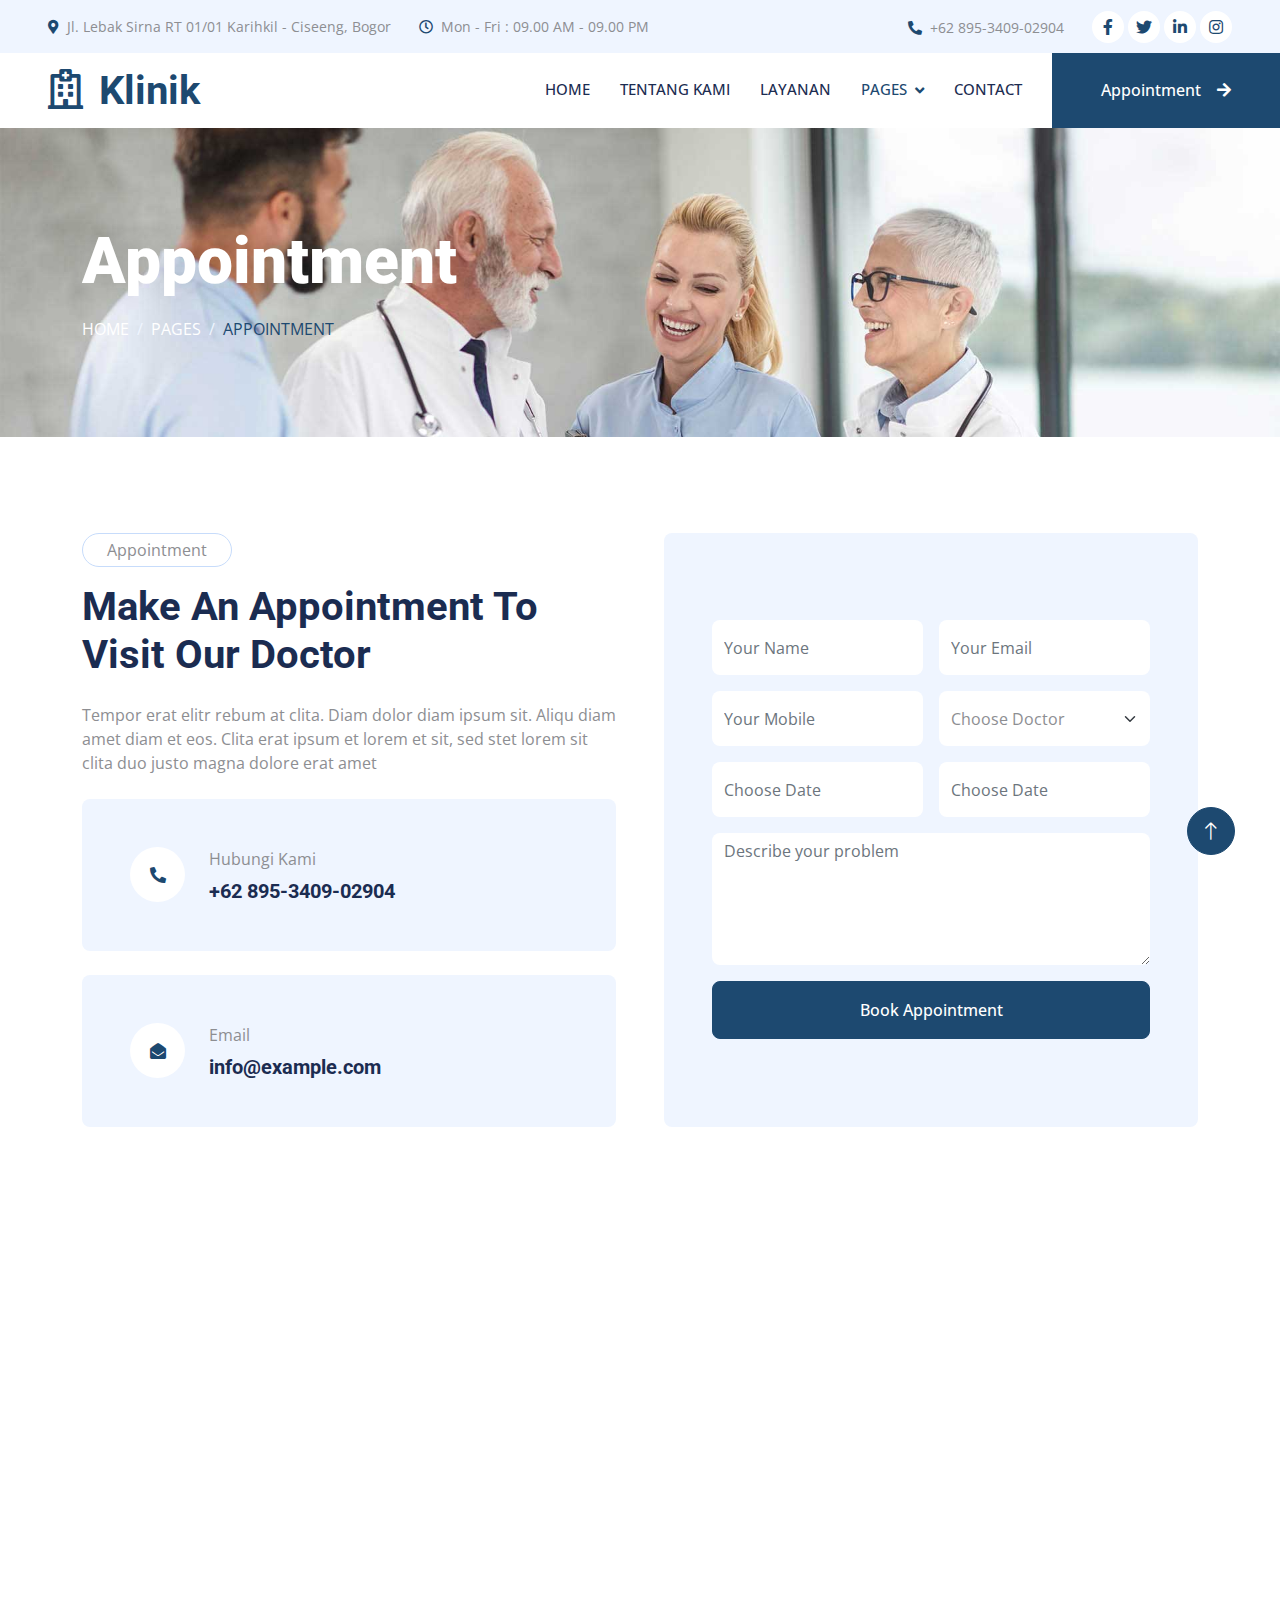
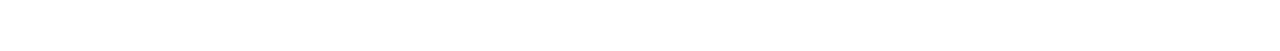
<file: appointment.html>
<!DOCTYPE html>
<html lang="en">

<head>
    <meta charset="utf-8">
    <title>Klinik - Clinic Website Template</title>
    <meta content="width=device-width, initial-scale=1.0" name="viewport">
    <meta content="" name="keywords">
    <meta content="" name="description">

    <!-- Favicon -->
    <link href="img/favicon.ico" rel="icon">

    <!-- Google Web Fonts -->
    <link rel="preconnect" href="https://fonts.googleapis.com">
    <link rel="preconnect" href="https://fonts.gstatic.com" crossorigin>
    <link href="https://fonts.googleapis.com/css2?family=Open+Sans:wght@400;500&family=Roboto:wght@500;700;900&display=swap" rel="stylesheet"> 

    <!-- Icon Font Stylesheet -->
    <link href="https://cdnjs.cloudflare.com/ajax/libs/font-awesome/5.10.0/css/all.min.css" rel="stylesheet">
    <link href="https://cdn.jsdelivr.net/npm/bootstrap-icons@1.4.1/font/bootstrap-icons.css" rel="stylesheet">

    <!-- Libraries Stylesheet -->
    <link href="lib/animate/animate.min.css" rel="stylesheet">
    <link href="lib/owlcarousel/assets/owl.carousel.min.css" rel="stylesheet">
    <link href="lib/tempusdominus/css/tempusdominus-bootstrap-4.min.css" rel="stylesheet" />

    <!-- Customized Bootstrap Stylesheet -->
    <link href="css/bootstrap.min.css" rel="stylesheet">

    <!-- Template Stylesheet -->
    <link href="css/style.css" rel="stylesheet">
</head>

<body>
    <!-- Spinner Start -->
    <div id="spinner" class="show bg-white position-fixed translate-middle w-100 vh-100 top-50 start-50 d-flex align-items-center justify-content-center">
        <div class="spinner-grow text-primary" style="width: 3rem; height: 3rem;" role="status">
            <span class="sr-only">Loading...</span>
        </div>
    </div>
    <!-- Spinner End -->


    <!-- Topbar Start -->
    <div class="container-fluid bg-light p-0 wow fadeIn" data-wow-delay="0.1s">
        <div class="row gx-0 d-none d-lg-flex">
            <div class="col-lg-7 px-5 text-start">
                <div class="h-100 d-inline-flex align-items-center py-3 me-4">
                    <small class="fa fa-map-marker-alt text-primary me-2"></small>
                    <small>Jl. Lebak Sirna RT 01/01 Karihkil - Ciseeng, Bogor</small>
                </div>
                <div class="h-100 d-inline-flex align-items-center py-3">
                    <small class="far fa-clock text-primary me-2"></small>
                    <small>Mon - Fri : 09.00 AM - 09.00 PM</small>
                </div>
            </div>
            <div class="col-lg-5 px-5 text-end">
                <div class="h-100 d-inline-flex align-items-center py-3 me-4">
                    <small class="fa fa-phone-alt text-primary me-2"></small>
                    <small>+62 895-3409-02904</small>
                </div>
                <div class="h-100 d-inline-flex align-items-center">
                    <a class="btn btn-sm-square rounded-circle bg-white text-primary me-1" href=""><i class="fab fa-facebook-f"></i></a>
                    <a class="btn btn-sm-square rounded-circle bg-white text-primary me-1" href=""><i class="fab fa-twitter"></i></a>
                    <a class="btn btn-sm-square rounded-circle bg-white text-primary me-1" href=""><i class="fab fa-linkedin-in"></i></a>
                    <a class="btn btn-sm-square rounded-circle bg-white text-primary me-0" href=""><i class="fab fa-instagram"></i></a>
                </div>
            </div>
        </div>
    </div>
    <!-- Topbar End -->


    <!-- Navbar Start -->
    <nav class="navbar navbar-expand-lg bg-white navbar-light sticky-top p-0 wow fadeIn" data-wow-delay="0.1s">
        <a href="index.html" class="navbar-brand d-flex align-items-center px-4 px-lg-5">
            <h1 class="m-0 text-primary"><i class="far fa-hospital me-3"></i>Klinik</h1>
        </a>
        <button type="button" class="navbar-toggler me-4" data-bs-toggle="collapse" data-bs-target="#navbarCollapse">
            <span class="navbar-toggler-icon"></span>
        </button>
        <div class="collapse navbar-collapse" id="navbarCollapse">
            <div class="navbar-nav ms-auto p-4 p-lg-0">
                <a href="index.html" class="nav-item nav-link">Home</a>
                <a href="about.html" class="nav-item nav-link">Tentang Kami</a>
                <a href="service.html" class="nav-item nav-link">Layanan</a>
                <div class="nav-item dropdown">
                    <a href="#" class="nav-link dropdown-toggle active" data-bs-toggle="dropdown">Pages</a>
                    <div class="dropdown-menu rounded-0 rounded-bottom m-0">
                        <a href="feature.html" class="dropdown-item">Feature</a>
                        <a href="team.html" class="dropdown-item">Our Doctor</a>
                        <a href="appointment.html" class="dropdown-item active">Appointment</a>
                        <a href="testimonial.html" class="dropdown-item">Testimonial</a>
                        <a href="404.html" class="dropdown-item">404 Page</a>
                    </div>
                </div>
                <a href="contact.html" class="nav-item nav-link">Contact</a>
            </div>
            <a href="" class="btn btn-primary rounded-0 py-4 px-lg-5 d-none d-lg-block">Appointment<i class="fa fa-arrow-right ms-3"></i></a>
        </div>
    </nav>
    <!-- Navbar End -->


    <!-- Page Header Start -->
    <div class="container-fluid page-header py-5 mb-5 wow fadeIn" data-wow-delay="0.1s">
        <div class="container py-5">
            <h1 class="display-3 text-white mb-3 animated slideInDown">Appointment</h1>
            <nav aria-label="breadcrumb animated slideInDown">
                <ol class="breadcrumb text-uppercase mb-0">
                    <li class="breadcrumb-item"><a class="text-white" href="#">Home</a></li>
                    <li class="breadcrumb-item"><a class="text-white" href="#">Pages</a></li>
                    <li class="breadcrumb-item text-primary active" aria-current="page">Appointment</li>
                </ol>
            </nav>
        </div>
    </div>
    <!-- Page Header End -->


    <!-- Appointment Start -->
    <div class="container-xxl py-5">
        <div class="container">
            <div class="row g-5">
                <div class="col-lg-6 wow fadeInUp" data-wow-delay="0.1s">
                    <p class="d-inline-block border rounded-pill py-1 px-4">Appointment</p>
                    <h1 class="mb-4">Make An Appointment To Visit Our Doctor</h1>
                    <p class="mb-4">Tempor erat elitr rebum at clita. Diam dolor diam ipsum sit. Aliqu diam amet diam et eos. Clita erat ipsum et lorem et sit, sed stet lorem sit clita duo justo magna dolore erat amet</p>
                    <div class="bg-light rounded d-flex align-items-center p-5 mb-4">
                        <div class="d-flex flex-shrink-0 align-items-center justify-content-center rounded-circle bg-white" style="width: 55px; height: 55px;">
                            <i class="fa fa-phone-alt text-primary"></i>
                        </div>
                        <div class="ms-4">
                            <p class="mb-2">Hubungi Kami</p>
                            <h5 class="mb-0">+62 895-3409-02904</h5>
                        </div>
                    </div>
                    <div class="bg-light rounded d-flex align-items-center p-5">
                        <div class="d-flex flex-shrink-0 align-items-center justify-content-center rounded-circle bg-white" style="width: 55px; height: 55px;">
                            <i class="fa fa-envelope-open text-primary"></i>
                        </div>
                        <div class="ms-4">
                            <p class="mb-2">Email</p>
                            <h5 class="mb-0">info@example.com</h5>
                        </div>
                    </div>
                </div>
                <div class="col-lg-6 wow fadeInUp" data-wow-delay="0.5s">
                    <div class="bg-light rounded h-100 d-flex align-items-center p-5">
                        <form>
                            <div class="row g-3">
                                <div class="col-12 col-sm-6">
                                    <input type="text" class="form-control border-0" placeholder="Your Name" style="height: 55px;">
                                </div>
                                <div class="col-12 col-sm-6">
                                    <input type="email" class="form-control border-0" placeholder="Your Email" style="height: 55px;">
                                </div>
                                <div class="col-12 col-sm-6">
                                    <input type="text" class="form-control border-0" placeholder="Your Mobile" style="height: 55px;">
                                </div>
                                <div class="col-12 col-sm-6">
                                    <select class="form-select border-0" style="height: 55px;">
                                        <option selected>Choose Doctor</option>
                                        <option value="1">Doctor 1</option>
                                        <option value="2">Doctor 2</option>
                                        <option value="3">Doctor 3</option>
                                    </select>
                                </div>
                                <div class="col-12 col-sm-6">
                                    <div class="date" id="date" data-target-input="nearest">
                                        <input type="text"
                                            class="form-control border-0 datetimepicker-input"
                                            placeholder="Choose Date" data-target="#date" data-toggle="datetimepicker" style="height: 55px;">
                                    </div>
                                </div>
                                <div class="col-12 col-sm-6">
                                    <div class="time" id="time" data-target-input="nearest">
                                        <input type="text"
                                            class="form-control border-0 datetimepicker-input"
                                            placeholder="Choose Date" data-target="#time" data-toggle="datetimepicker" style="height: 55px;">
                                    </div>
                                </div>
                                <div class="col-12">
                                    <textarea class="form-control border-0" rows="5" placeholder="Describe your problem"></textarea>
                                </div>
                                <div class="col-12">
                                    <button class="btn btn-primary w-100 py-3" type="submit">Book Appointment</button>
                                </div>
                            </div>
                        </form>
                    </div>
                </div>
            </div>
        </div>
    </div>
    <!-- Appointment End -->
        

    <!-- Footer Start -->
    <div class="container-fluid bg-dark text-light footer mt-5 pt-5 wow fadeIn" data-wow-delay="0.1s">
        <div class="container py-5">
            <div class="row g-5">
                <div class="col-lg-3 col-md-6">
                    <h5 class="text-light mb-4">Alamat</h5>
                    <p class="mb-2"><i class="fa fa-map-marker-alt me-3"></i>Jl. Lebak Sirna RT 01/01 Karihkil - Ciseeng, Bogor</p>
                    <p class="mb-2"><i class="fa fa-phone-alt me-3"></i>+62 895-3409-029040</p>
                    <p class="mb-2"><i class="fa fa-envelope me-3"></i>info@example.com</p>
                    <div class="d-flex pt-2">
                        <a class="btn btn-outline-light btn-social rounded-circle" href=""><i class="fab fa-twitter"></i></a>
                        <a class="btn btn-outline-light btn-social rounded-circle" href=""><i class="fab fa-facebook-f"></i></a>
                        <a class="btn btn-outline-light btn-social rounded-circle" href=""><i class="fab fa-youtube"></i></a>
                        <a class="btn btn-outline-light btn-social rounded-circle" href=""><i class="fab fa-linkedin-in"></i></a>
                    </div>
                </div>
                <div class="col-lg-3 col-md-6">
                    <h5 class="text-light mb-4">Layanan</h5>
                    <a class="btn btn-link" href="">Cardiology</a>
                    <a class="btn btn-link" href="">Pulmonary</a>
                    <a class="btn btn-link" href="">Neurology</a>
                    <a class="btn btn-link" href="">Orthopedics</a>
                    <a class="btn btn-link" href="">Laboratory</a>
                </div>
                <div class="col-lg-3 col-md-6">
                    <h5 class="text-light mb-4">Quick Links</h5>
                    <a class="btn btn-link" href="">Tentang Kami</a>
                    <a class="btn btn-link" href="">Contact Us</a>
                    <a class="btn btn-link" href="">Our Layanan</a>
                    <a class="btn btn-link" href="">Terms & Condition</a>
                    <a class="btn btn-link" href="">Support</a>
                </div>
                <div class="col-lg-3 col-md-6">
                    <h5 class="text-light mb-4">Newsletter</h5>
                    <p>Dolor amet sit justo amet elitr clita ipsum elitr est.</p>
                    <div class="position-relative mx-auto" style="max-width: 400px;">
                        <input class="form-control border-0 w-100 py-3 ps-4 pe-5" type="text" placeholder="Your email">
                        <button type="button" class="btn btn-primary py-2 position-absolute top-0 end-0 mt-2 me-2">SignUp</button>
                    </div>
                </div>
            </div>
        </div>
        <div class="container">
            <div class="copyright">
                <div class="row">
                    <div class="col-md-6 text-center text-md-start mb-3 mb-md-0">
                        &copy; <a class="border-bottom" href="#">Your Site Name</a>, All Right Reserved.
                    </div>
                    <div class="col-md-6 text-center text-md-end">
                        <!--/*** This template is free as long as you keep the footer author’s credit link/attribution link/backlink. If you'd like to use the template without the footer author’s credit link/attribution link/backlink, you can purchase the Credit Removal License from "https://htmlcodex.com/credit-removal". Thank you for your support. ***/-->
                        Designed By <a class="border-bottom" href="https://htmlcodex.com">HTML Codex</a>
                    </div>
                </div>
            </div>
        </div>
    </div>
    <!-- Footer End -->


    <!-- Back to Top -->
    <a href="#" class="btn btn-lg btn-primary btn-lg-square rounded-circle back-to-top"><i class="bi bi-arrow-up"></i></a>


    <!-- JavaScript Libraries -->
    <script src="https://code.jquery.com/jquery-3.4.1.min.js"></script>
    <script src="https://cdn.jsdelivr.net/npm/bootstrap@5.0.0/dist/js/bootstrap.bundle.min.js"></script>
    <script src="lib/wow/wow.min.js"></script>
    <script src="lib/easing/easing.min.js"></script>
    <script src="lib/waypoints/waypoints.min.js"></script>
    <script src="lib/counterup/counterup.min.js"></script>
    <script src="lib/owlcarousel/owl.carousel.min.js"></script>
    <script src="lib/tempusdominus/js/moment.min.js"></script>
    <script src="lib/tempusdominus/js/moment-timezone.min.js"></script>
    <script src="lib/tempusdominus/js/tempusdominus-bootstrap-4.min.js"></script>

    <!-- Template Javascript -->
    <script src="js/main.js"></script>
</body>

</html>
</file>
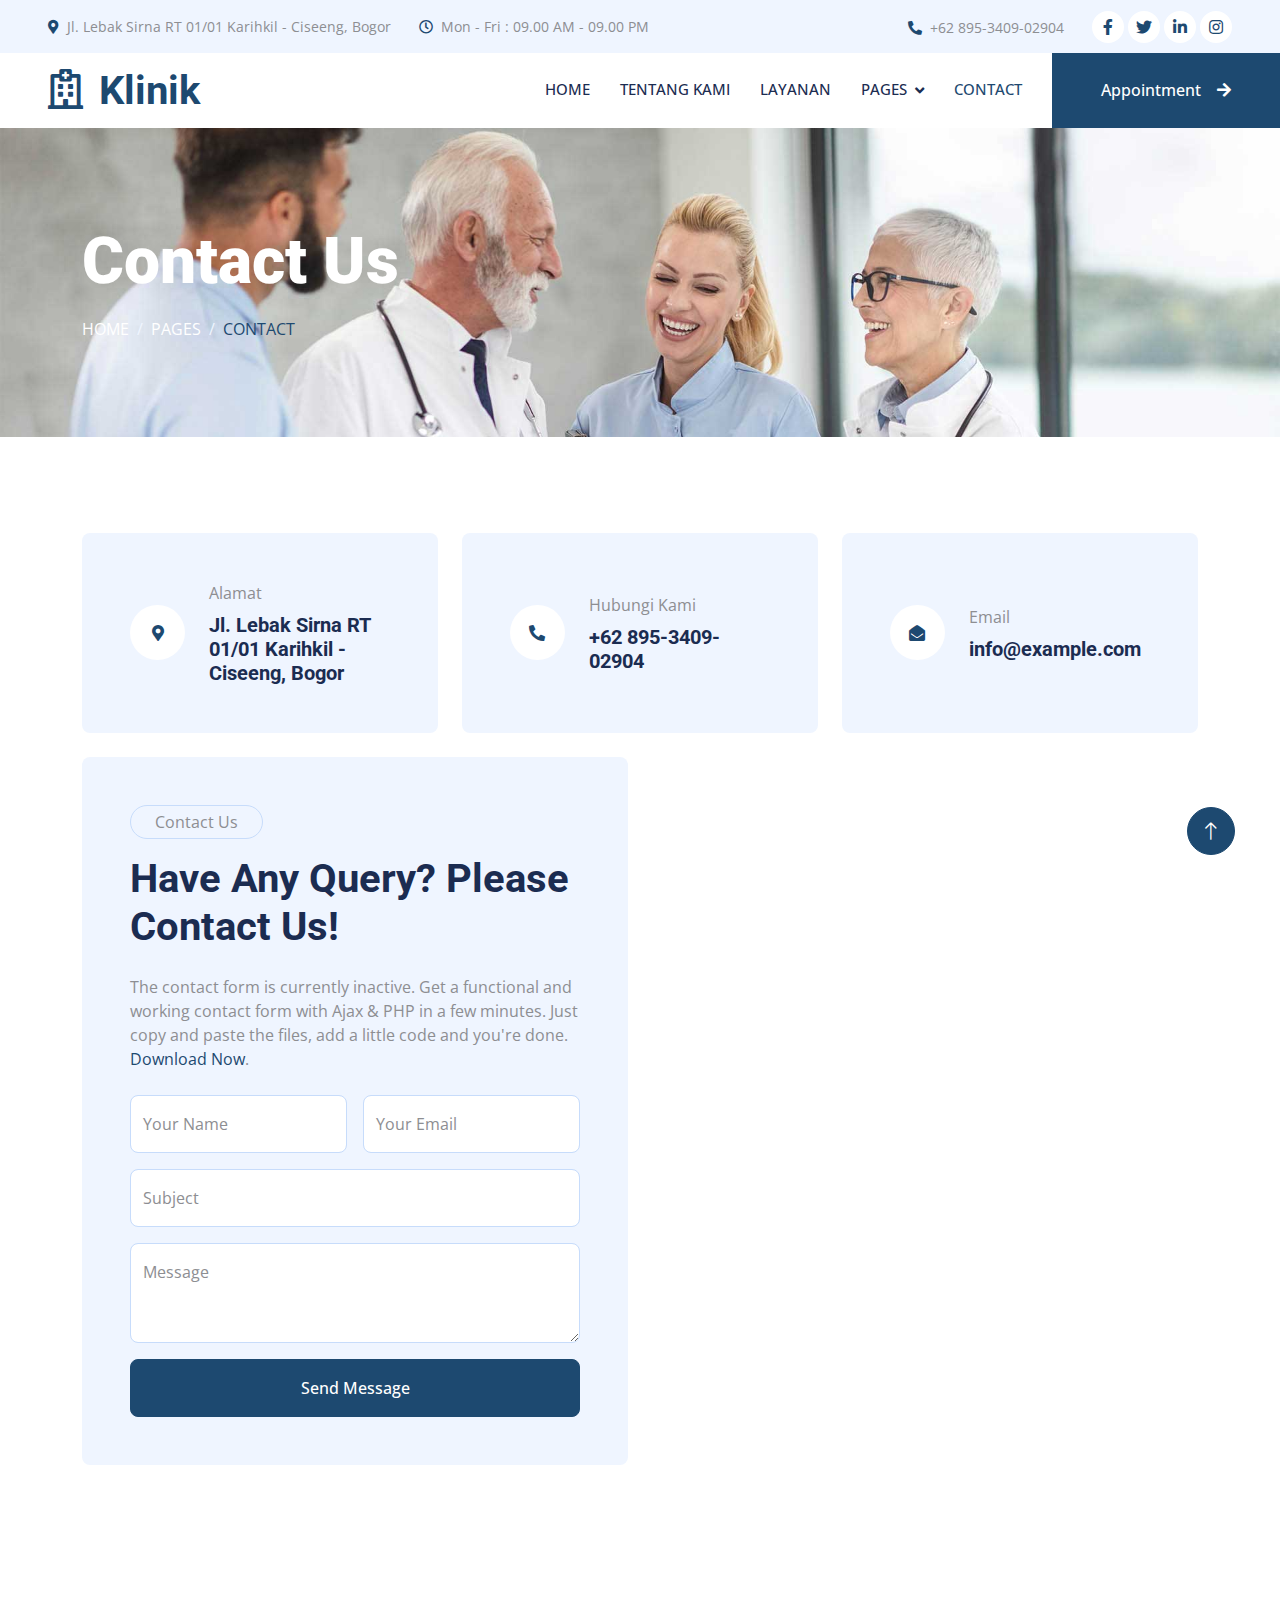
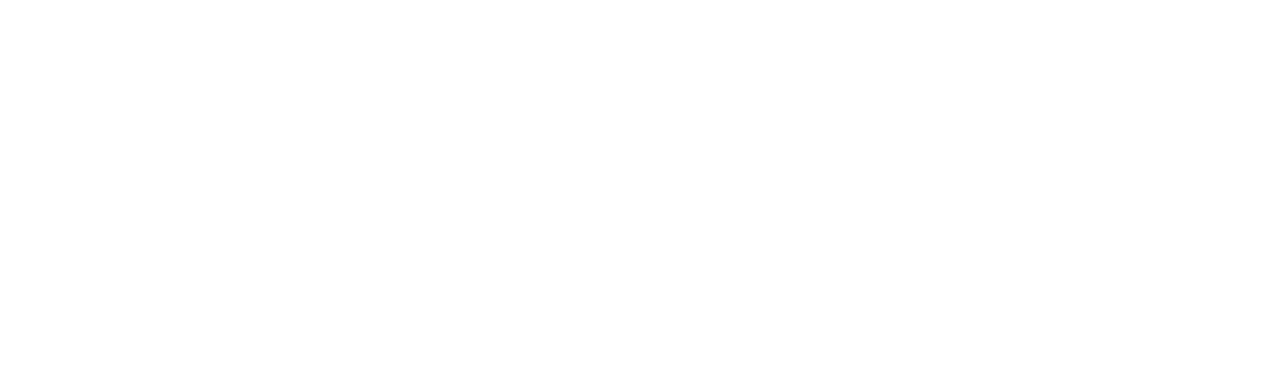
<file: contact.html>
<!DOCTYPE html>
<html lang="en">

<head>
    <meta charset="utf-8">
    <title>Klinik - Clinic Website Template</title>
    <meta content="width=device-width, initial-scale=1.0" name="viewport">
    <meta content="" name="keywords">
    <meta content="" name="description">

    <!-- Favicon -->
    <link href="img/favicon.ico" rel="icon">

    <!-- Google Web Fonts -->
    <link rel="preconnect" href="https://fonts.googleapis.com">
    <link rel="preconnect" href="https://fonts.gstatic.com" crossorigin>
    <link href="https://fonts.googleapis.com/css2?family=Open+Sans:wght@400;500&family=Roboto:wght@500;700;900&display=swap" rel="stylesheet"> 

    <!-- Icon Font Stylesheet -->
    <link href="https://cdnjs.cloudflare.com/ajax/libs/font-awesome/5.10.0/css/all.min.css" rel="stylesheet">
    <link href="https://cdn.jsdelivr.net/npm/bootstrap-icons@1.4.1/font/bootstrap-icons.css" rel="stylesheet">

    <!-- Libraries Stylesheet -->
    <link href="lib/animate/animate.min.css" rel="stylesheet">
    <link href="lib/owlcarousel/assets/owl.carousel.min.css" rel="stylesheet">
    <link href="lib/tempusdominus/css/tempusdominus-bootstrap-4.min.css" rel="stylesheet" />

    <!-- Customized Bootstrap Stylesheet -->
    <link href="css/bootstrap.min.css" rel="stylesheet">

    <!-- Template Stylesheet -->
    <link href="css/style.css" rel="stylesheet">
</head>

<body>
    <!-- Spinner Start -->
    <div id="spinner" class="show bg-white position-fixed translate-middle w-100 vh-100 top-50 start-50 d-flex align-items-center justify-content-center">
        <div class="spinner-grow text-primary" style="width: 3rem; height: 3rem;" role="status">
            <span class="sr-only">Loading...</span>
        </div>
    </div>
    <!-- Spinner End -->


    <!-- Topbar Start -->
    <div class="container-fluid bg-light p-0 wow fadeIn" data-wow-delay="0.1s">
        <div class="row gx-0 d-none d-lg-flex">
            <div class="col-lg-7 px-5 text-start">
                <div class="h-100 d-inline-flex align-items-center py-3 me-4">
                    <small class="fa fa-map-marker-alt text-primary me-2"></small>
                    <small>Jl. Lebak Sirna RT 01/01 Karihkil - Ciseeng, Bogor</small>
                </div>
                <div class="h-100 d-inline-flex align-items-center py-3">
                    <small class="far fa-clock text-primary me-2"></small>
                    <small>Mon - Fri : 09.00 AM - 09.00 PM</small>
                </div>
            </div>
            <div class="col-lg-5 px-5 text-end">
                <div class="h-100 d-inline-flex align-items-center py-3 me-4">
                    <small class="fa fa-phone-alt text-primary me-2"></small>
                    <small>+62 895-3409-02904</small>
                </div>
                <div class="h-100 d-inline-flex align-items-center">
                    <a class="btn btn-sm-square rounded-circle bg-white text-primary me-1" href=""><i class="fab fa-facebook-f"></i></a>
                    <a class="btn btn-sm-square rounded-circle bg-white text-primary me-1" href=""><i class="fab fa-twitter"></i></a>
                    <a class="btn btn-sm-square rounded-circle bg-white text-primary me-1" href=""><i class="fab fa-linkedin-in"></i></a>
                    <a class="btn btn-sm-square rounded-circle bg-white text-primary me-0" href=""><i class="fab fa-instagram"></i></a>
                </div>
            </div>
        </div>
    </div>
    <!-- Topbar End -->


    <!-- Navbar Start -->
    <nav class="navbar navbar-expand-lg bg-white navbar-light sticky-top p-0 wow fadeIn" data-wow-delay="0.1s">
        <a href="index.html" class="navbar-brand d-flex align-items-center px-4 px-lg-5">
            <h1 class="m-0 text-primary"><i class="far fa-hospital me-3"></i>Klinik</h1>
        </a>
        <button type="button" class="navbar-toggler me-4" data-bs-toggle="collapse" data-bs-target="#navbarCollapse">
            <span class="navbar-toggler-icon"></span>
        </button>
        <div class="collapse navbar-collapse" id="navbarCollapse">
            <div class="navbar-nav ms-auto p-4 p-lg-0">
                <a href="index.html" class="nav-item nav-link">Home</a>
                <a href="about.html" class="nav-item nav-link">Tentang Kami</a>
                <a href="service.html" class="nav-item nav-link">Layanan</a>
                <div class="nav-item dropdown">
                    <a href="#" class="nav-link dropdown-toggle" data-bs-toggle="dropdown">Pages</a>
                    <div class="dropdown-menu rounded-0 rounded-bottom m-0">
                        <a href="feature.html" class="dropdown-item">Feature</a>
                        <a href="team.html" class="dropdown-item">Our Doctor</a>
                        <a href="appointment.html" class="dropdown-item">Appointment</a>
                        <a href="testimonial.html" class="dropdown-item">Testimonial</a>
                        <a href="404.html" class="dropdown-item">404 Page</a>
                    </div>
                </div>
                <a href="contact.html" class="nav-item nav-link active">Contact</a>
            </div>
            <a href="" class="btn btn-primary rounded-0 py-4 px-lg-5 d-none d-lg-block">Appointment<i class="fa fa-arrow-right ms-3"></i></a>
        </div>
    </nav>
    <!-- Navbar End -->


    <!-- Page Header Start -->
    <div class="container-fluid page-header py-5 mb-5 wow fadeIn" data-wow-delay="0.1s">
        <div class="container py-5">
            <h1 class="display-3 text-white mb-3 animated slideInDown">Contact Us</h1>
            <nav aria-label="breadcrumb animated slideInDown">
                <ol class="breadcrumb text-uppercase mb-0">
                    <li class="breadcrumb-item"><a class="text-white" href="#">Home</a></li>
                    <li class="breadcrumb-item"><a class="text-white" href="#">Pages</a></li>
                    <li class="breadcrumb-item text-primary active" aria-current="page">Contact</li>
                </ol>
            </nav>
        </div>
    </div>
    <!-- Page Header End -->


    <!-- Contact Start -->
    <div class="container-xxl py-5">
        <div class="container">
            <div class="row g-4">
                <div class="col-lg-4">
                    <div class="h-100 bg-light rounded d-flex align-items-center p-5">
                        <div class="d-flex flex-shrink-0 align-items-center justify-content-center rounded-circle bg-white" style="width: 55px; height: 55px;">
                            <i class="fa fa-map-marker-alt text-primary"></i>
                        </div>
                        <div class="ms-4">
                            <p class="mb-2">Alamat</p>
                            <h5 class="mb-0">Jl. Lebak Sirna RT 01/01 Karihkil - Ciseeng, Bogor</h5>
                        </div>
                    </div>
                </div>
                <div class="col-lg-4">
                    <div class="h-100 bg-light rounded d-flex align-items-center p-5">
                        <div class="d-flex flex-shrink-0 align-items-center justify-content-center rounded-circle bg-white" style="width: 55px; height: 55px;">
                            <i class="fa fa-phone-alt text-primary"></i>
                        </div>
                        <div class="ms-4">
                            <p class="mb-2">Hubungi Kami</p>
                            <h5 class="mb-0">+62 895-3409-02904</h5>
                        </div>
                    </div>
                </div>
                <div class="col-lg-4">
                    <div class="h-100 bg-light rounded d-flex align-items-center p-5">
                        <div class="d-flex flex-shrink-0 align-items-center justify-content-center rounded-circle bg-white" style="width: 55px; height: 55px;">
                            <i class="fa fa-envelope-open text-primary"></i>
                        </div>
                        <div class="ms-4">
                            <p class="mb-2">Email</p>
                            <h5 class="mb-0">info@example.com</h5>
                        </div>
                    </div>
                </div>
                <div class="col-lg-6 wow fadeIn" data-wow-delay="0.1s">
                    <div class="bg-light rounded p-5">
                        <p class="d-inline-block border rounded-pill py-1 px-4">Contact Us</p>
                        <h1 class="mb-4">Have Any Query? Please Contact Us!</h1>
                        <p class="mb-4">The contact form is currently inactive. Get a functional and working contact form with Ajax & PHP in a few minutes. Just copy and paste the files, add a little code and you're done. <a href="https://htmlcodex.com/contact-form">Download Now</a>.</p>
                        <form>
                            <div class="row g-3">
                                <div class="col-md-6">
                                    <div class="form-floating">
                                        <input type="text" class="form-control" id="name" placeholder="Your Name">
                                        <label for="name">Your Name</label>
                                    </div>
                                </div>
                                <div class="col-md-6">
                                    <div class="form-floating">
                                        <input type="email" class="form-control" id="email" placeholder="Your Email">
                                        <label for="email">Your Email</label>
                                    </div>
                                </div>
                                <div class="col-12">
                                    <div class="form-floating">
                                        <input type="text" class="form-control" id="subject" placeholder="Subject">
                                        <label for="subject">Subject</label>
                                    </div>
                                </div>
                                <div class="col-12">
                                    <div class="form-floating">
                                        <textarea class="form-control" placeholder="Leave a message here" id="message" style="height: 100px"></textarea>
                                        <label for="message">Message</label>
                                    </div>
                                </div>
                                <div class="col-12">
                                    <button class="btn btn-primary w-100 py-3" type="submit">Send Message</button>
                                </div>
                            </div>
                        </form>
                    </div>
                </div>
                <div class="col-lg-6 wow fadeIn" data-wow-delay="0.5s">
                    <div class="h-100" style="min-height: 400px;">
                        <iframe class="rounded w-100 h-100"
                        src="https://www.google.com/maps/embed?pb=!1m18!1m12!1m3!1d3001156.4288297426!2d-78.01371936852176!3d42.72876761954724!2m3!1f0!2f0!3f0!3m2!1i1024!2i768!4f13.1!3m3!1m2!1s0x4ccc4bf0f123a5a9%3A0xddcfc6c1de189567!2sNew%20York%2C%20USA!5e0!3m2!1sen!2sbd!4v1603794290143!5m2!1sen!2sbd"
                        frameborder="0" allowfullscreen="" aria-hidden="false"
                        tabindex="0"></iframe>
                    </div>
                </div>
            </div>
        </div>
    </div>
    <!-- Contact End -->


    <!-- Footer Start -->
    <div class="container-fluid bg-dark text-light footer mt-5 pt-5 wow fadeIn" data-wow-delay="0.1s">
        <div class="container py-5">
            <div class="row g-5">
                <div class="col-lg-3 col-md-6">
                    <h5 class="text-light mb-4">Alamat</h5>
                    <p class="mb-2"><i class="fa fa-map-marker-alt me-3"></i>Jl. Lebak Sirna RT 01/01 Karihkil - Ciseeng, Bogor</p>
                    <p class="mb-2"><i class="fa fa-phone-alt me-3"></i>+62 895-3409-029040</p>
                    <p class="mb-2"><i class="fa fa-envelope me-3"></i>info@example.com</p>
                    <div class="d-flex pt-2">
                        <a class="btn btn-outline-light btn-social rounded-circle" href=""><i class="fab fa-twitter"></i></a>
                        <a class="btn btn-outline-light btn-social rounded-circle" href=""><i class="fab fa-facebook-f"></i></a>
                        <a class="btn btn-outline-light btn-social rounded-circle" href=""><i class="fab fa-youtube"></i></a>
                        <a class="btn btn-outline-light btn-social rounded-circle" href=""><i class="fab fa-linkedin-in"></i></a>
                    </div>
                </div>
                <div class="col-lg-3 col-md-6">
                    <h5 class="text-light mb-4">Layanan</h5>
                    <a class="btn btn-link" href="">Cardiology</a>
                    <a class="btn btn-link" href="">Pulmonary</a>
                    <a class="btn btn-link" href="">Neurology</a>
                    <a class="btn btn-link" href="">Orthopedics</a>
                    <a class="btn btn-link" href="">Laboratory</a>
                </div>
                <div class="col-lg-3 col-md-6">
                    <h5 class="text-light mb-4">Quick Links</h5>
                    <a class="btn btn-link" href="">Tentang Kami</a>
                    <a class="btn btn-link" href="">Contact Us</a>
                    <a class="btn btn-link" href="">Our Layanan</a>
                    <a class="btn btn-link" href="">Terms & Condition</a>
                    <a class="btn btn-link" href="">Support</a>
                </div>
                <div class="col-lg-3 col-md-6">
                    <h5 class="text-light mb-4">Newsletter</h5>
                    <p>Dolor amet sit justo amet elitr clita ipsum elitr est.</p>
                    <div class="position-relative mx-auto" style="max-width: 400px;">
                        <input class="form-control border-0 w-100 py-3 ps-4 pe-5" type="text" placeholder="Your email">
                        <button type="button" class="btn btn-primary py-2 position-absolute top-0 end-0 mt-2 me-2">SignUp</button>
                    </div>
                </div>
            </div>
        </div>
        <div class="container">
            <div class="copyright">
                <div class="row">
                    <div class="col-md-6 text-center text-md-start mb-3 mb-md-0">
                        &copy; <a class="border-bottom" href="#">Your Site Name</a>, All Right Reserved.
                    </div>
                    <div class="col-md-6 text-center text-md-end">
                        <!--/*** This template is free as long as you keep the footer author’s credit link/attribution link/backlink. If you'd like to use the template without the footer author’s credit link/attribution link/backlink, you can purchase the Credit Removal License from "https://htmlcodex.com/credit-removal". Thank you for your support. ***/-->
                        Designed By <a class="border-bottom" href="https://htmlcodex.com">HTML Codex</a>
                    </div>
                </div>
            </div>
        </div>
    </div>
    <!-- Footer End -->


    <!-- Back to Top -->
    <a href="#" class="btn btn-lg btn-primary btn-lg-square rounded-circle back-to-top"><i class="bi bi-arrow-up"></i></a>


    <!-- JavaScript Libraries -->
    <script src="https://code.jquery.com/jquery-3.4.1.min.js"></script>
    <script src="https://cdn.jsdelivr.net/npm/bootstrap@5.0.0/dist/js/bootstrap.bundle.min.js"></script>
    <script src="lib/wow/wow.min.js"></script>
    <script src="lib/easing/easing.min.js"></script>
    <script src="lib/waypoints/waypoints.min.js"></script>
    <script src="lib/counterup/counterup.min.js"></script>
    <script src="lib/owlcarousel/owl.carousel.min.js"></script>
    <script src="lib/tempusdominus/js/moment.min.js"></script>
    <script src="lib/tempusdominus/js/moment-timezone.min.js"></script>
    <script src="lib/tempusdominus/js/tempusdominus-bootstrap-4.min.js"></script>

    <!-- Template Javascript -->
    <script src="js/main.js"></script>
</body>

</html>
</file>
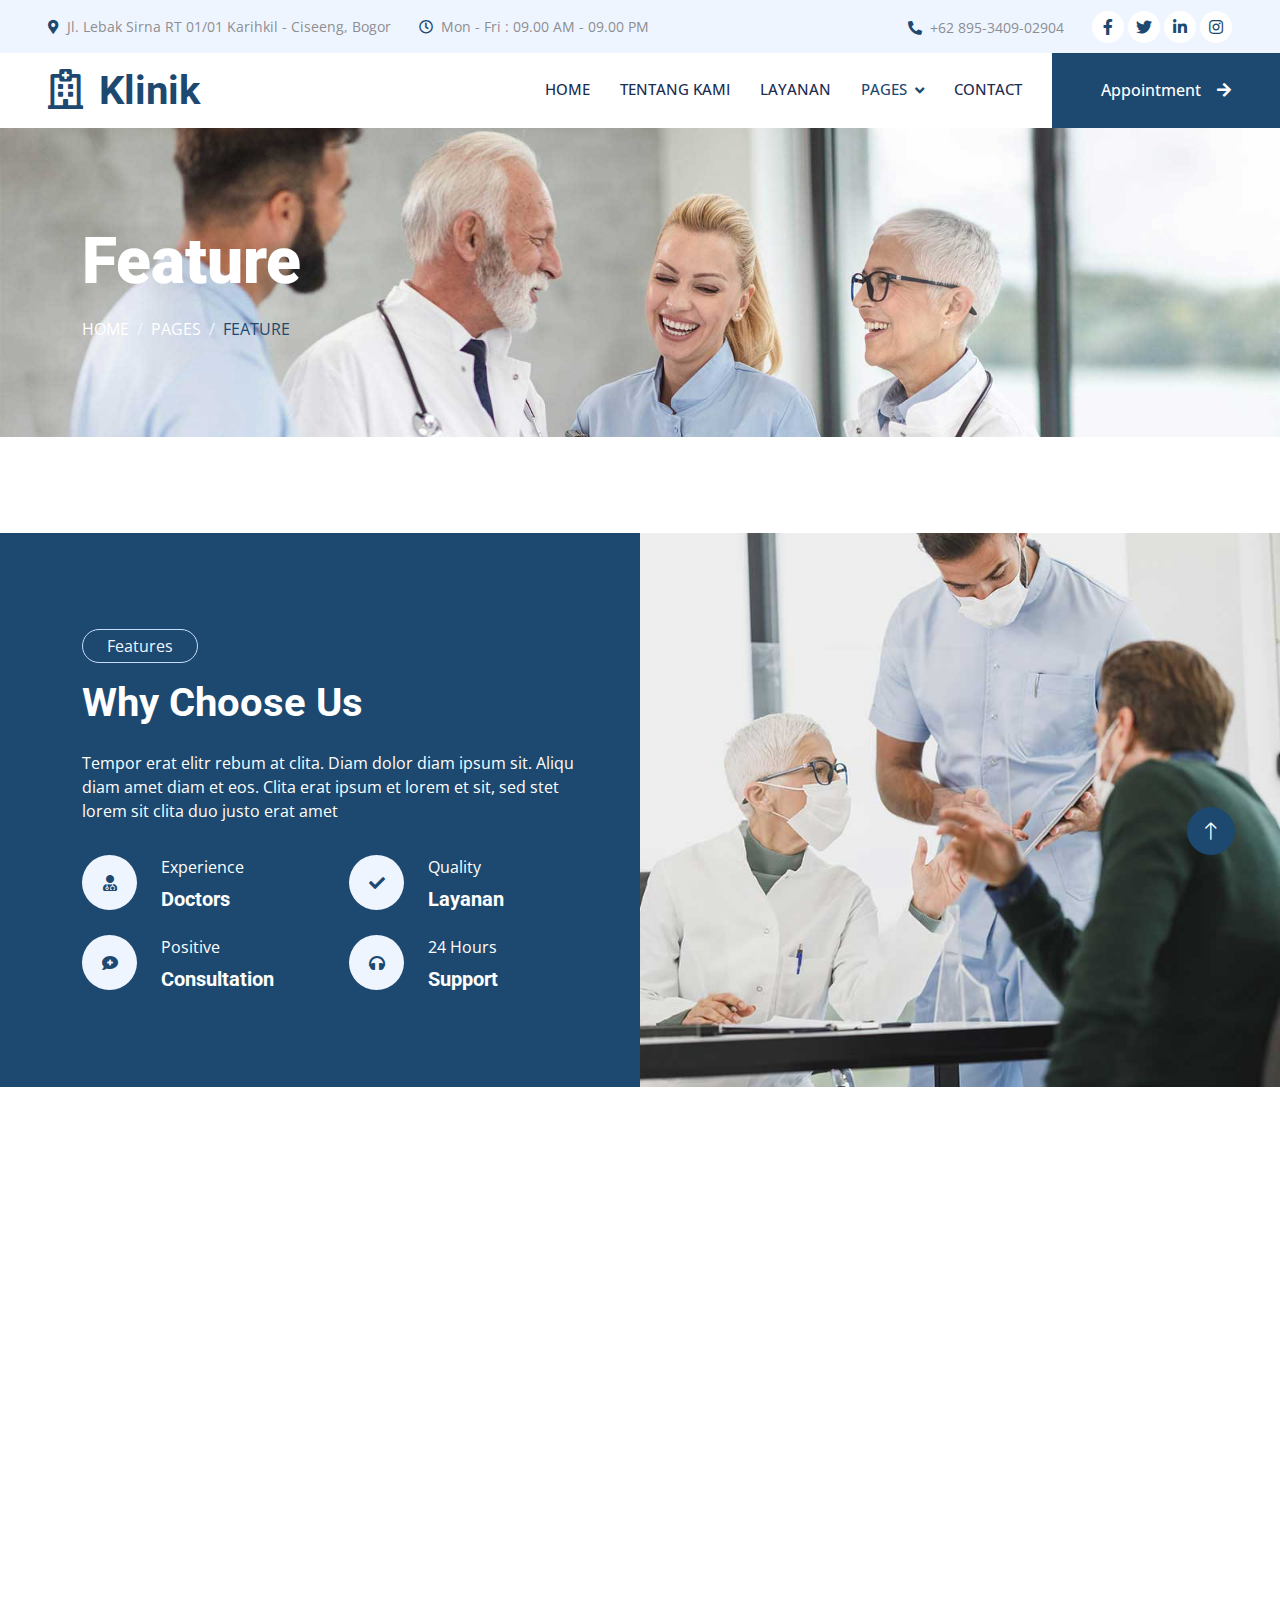
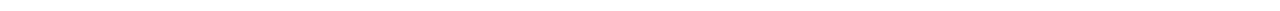
<file: feature.html>
<!DOCTYPE html>
<html lang="en">

<head>
    <meta charset="utf-8">
    <title>Klinik - Clinic Website Template</title>
    <meta content="width=device-width, initial-scale=1.0" name="viewport">
    <meta content="" name="keywords">
    <meta content="" name="description">

    <!-- Favicon -->
    <link href="img/favicon.ico" rel="icon">

    <!-- Google Web Fonts -->
    <link rel="preconnect" href="https://fonts.googleapis.com">
    <link rel="preconnect" href="https://fonts.gstatic.com" crossorigin>
    <link href="https://fonts.googleapis.com/css2?family=Open+Sans:wght@400;500&family=Roboto:wght@500;700;900&display=swap" rel="stylesheet"> 

    <!-- Icon Font Stylesheet -->
    <link href="https://cdnjs.cloudflare.com/ajax/libs/font-awesome/5.10.0/css/all.min.css" rel="stylesheet">
    <link href="https://cdn.jsdelivr.net/npm/bootstrap-icons@1.4.1/font/bootstrap-icons.css" rel="stylesheet">

    <!-- Libraries Stylesheet -->
    <link href="lib/animate/animate.min.css" rel="stylesheet">
    <link href="lib/owlcarousel/assets/owl.carousel.min.css" rel="stylesheet">
    <link href="lib/tempusdominus/css/tempusdominus-bootstrap-4.min.css" rel="stylesheet" />

    <!-- Customized Bootstrap Stylesheet -->
    <link href="css/bootstrap.min.css" rel="stylesheet">

    <!-- Template Stylesheet -->
    <link href="css/style.css" rel="stylesheet">
</head>

<body>
    <!-- Spinner Start -->
    <div id="spinner" class="show bg-white position-fixed translate-middle w-100 vh-100 top-50 start-50 d-flex align-items-center justify-content-center">
        <div class="spinner-grow text-primary" style="width: 3rem; height: 3rem;" role="status">
            <span class="sr-only">Loading...</span>
        </div>
    </div>
    <!-- Spinner End -->


    <!-- Topbar Start -->
    <div class="container-fluid bg-light p-0 wow fadeIn" data-wow-delay="0.1s">
        <div class="row gx-0 d-none d-lg-flex">
            <div class="col-lg-7 px-5 text-start">
                <div class="h-100 d-inline-flex align-items-center py-3 me-4">
                    <small class="fa fa-map-marker-alt text-primary me-2"></small>
                    <small>Jl. Lebak Sirna RT 01/01 Karihkil - Ciseeng, Bogor</small>
                </div>
                <div class="h-100 d-inline-flex align-items-center py-3">
                    <small class="far fa-clock text-primary me-2"></small>
                    <small>Mon - Fri : 09.00 AM - 09.00 PM</small>
                </div>
            </div>
            <div class="col-lg-5 px-5 text-end">
                <div class="h-100 d-inline-flex align-items-center py-3 me-4">
                    <small class="fa fa-phone-alt text-primary me-2"></small>
                    <small>+62 895-3409-02904</small>
                </div>
                <div class="h-100 d-inline-flex align-items-center">
                    <a class="btn btn-sm-square rounded-circle bg-white text-primary me-1" href=""><i class="fab fa-facebook-f"></i></a>
                    <a class="btn btn-sm-square rounded-circle bg-white text-primary me-1" href=""><i class="fab fa-twitter"></i></a>
                    <a class="btn btn-sm-square rounded-circle bg-white text-primary me-1" href=""><i class="fab fa-linkedin-in"></i></a>
                    <a class="btn btn-sm-square rounded-circle bg-white text-primary me-0" href=""><i class="fab fa-instagram"></i></a>
                </div>
            </div>
        </div>
    </div>
    <!-- Topbar End -->


    <!-- Navbar Start -->
    <nav class="navbar navbar-expand-lg bg-white navbar-light sticky-top p-0 wow fadeIn" data-wow-delay="0.1s">
        <a href="index.html" class="navbar-brand d-flex align-items-center px-4 px-lg-5">
            <h1 class="m-0 text-primary"><i class="far fa-hospital me-3"></i>Klinik</h1>
        </a>
        <button type="button" class="navbar-toggler me-4" data-bs-toggle="collapse" data-bs-target="#navbarCollapse">
            <span class="navbar-toggler-icon"></span>
        </button>
        <div class="collapse navbar-collapse" id="navbarCollapse">
            <div class="navbar-nav ms-auto p-4 p-lg-0">
                <a href="index.html" class="nav-item nav-link">Home</a>
                <a href="about.html" class="nav-item nav-link">Tentang Kami</a>
                <a href="service.html" class="nav-item nav-link">Layanan</a>
                <div class="nav-item dropdown">
                    <a href="#" class="nav-link dropdown-toggle active" data-bs-toggle="dropdown">Pages</a>
                    <div class="dropdown-menu rounded-0 rounded-bottom m-0">
                        <a href="feature.html" class="dropdown-item active">Feature</a>
                        <a href="team.html" class="dropdown-item">Our Doctor</a>
                        <a href="appointment.html" class="dropdown-item">Appointment</a>
                        <a href="testimonial.html" class="dropdown-item">Testimonial</a>
                        <a href="404.html" class="dropdown-item">404 Page</a>
                    </div>
                </div>
                <a href="contact.html" class="nav-item nav-link">Contact</a>
            </div>
            <a href="" class="btn btn-primary rounded-0 py-4 px-lg-5 d-none d-lg-block">Appointment<i class="fa fa-arrow-right ms-3"></i></a>
        </div>
    </nav>
    <!-- Navbar End -->


    <!-- Page Header Start -->
    <div class="container-fluid page-header py-5 mb-5 wow fadeIn" data-wow-delay="0.1s">
        <div class="container py-5">
            <h1 class="display-3 text-white mb-3 animated slideInDown">Feature</h1>
            <nav aria-label="breadcrumb animated slideInDown">
                <ol class="breadcrumb text-uppercase mb-0">
                    <li class="breadcrumb-item"><a class="text-white" href="#">Home</a></li>
                    <li class="breadcrumb-item"><a class="text-white" href="#">Pages</a></li>
                    <li class="breadcrumb-item text-primary active" aria-current="page">Feature</li>
                </ol>
            </nav>
        </div>
    </div>
    <!-- Page Header End -->


    <!-- Feature Start -->
    <div class="container-fluid bg-primary overflow-hidden px-lg-0" style="margin: 6rem 0;">
        <div class="container feature px-lg-0">
            <div class="row g-0 mx-lg-0">
                <div class="col-lg-6 feature-text py-5 wow fadeIn" data-wow-delay="0.1s">
                    <div class="p-lg-5 ps-lg-0">
                        <p class="d-inline-block border rounded-pill text-light py-1 px-4">Features</p>
                        <h1 class="text-white mb-4">Why Choose Us</h1>
                        <p class="text-white mb-4 pb-2">Tempor erat elitr rebum at clita. Diam dolor diam ipsum sit. Aliqu diam amet diam et eos. Clita erat ipsum et lorem et sit, sed stet lorem sit clita duo justo erat amet</p>
                        <div class="row g-4">
                            <div class="col-6">
                                <div class="d-flex align-items-center">
                                    <div class="d-flex flex-shrink-0 align-items-center justify-content-center rounded-circle bg-light" style="width: 55px; height: 55px;">
                                        <i class="fa fa-user-md text-primary"></i>
                                    </div>
                                    <div class="ms-4">
                                        <p class="text-white mb-2">Experience</p>
                                        <h5 class="text-white mb-0">Doctors</h5>
                                    </div>
                                </div>
                            </div>
                            <div class="col-6">
                                <div class="d-flex align-items-center">
                                    <div class="d-flex flex-shrink-0 align-items-center justify-content-center rounded-circle bg-light" style="width: 55px; height: 55px;">
                                        <i class="fa fa-check text-primary"></i>
                                    </div>
                                    <div class="ms-4">
                                        <p class="text-white mb-2">Quality</p>
                                        <h5 class="text-white mb-0">Layanan</h5>
                                    </div>
                                </div>
                            </div>
                            <div class="col-6">
                                <div class="d-flex align-items-center">
                                    <div class="d-flex flex-shrink-0 align-items-center justify-content-center rounded-circle bg-light" style="width: 55px; height: 55px;">
                                        <i class="fa fa-comment-medical text-primary"></i>
                                    </div>
                                    <div class="ms-4">
                                        <p class="text-white mb-2">Positive</p>
                                        <h5 class="text-white mb-0">Consultation</h5>
                                    </div>
                                </div>
                            </div>
                            <div class="col-6">
                                <div class="d-flex align-items-center">
                                    <div class="d-flex flex-shrink-0 align-items-center justify-content-center rounded-circle bg-light" style="width: 55px; height: 55px;">
                                        <i class="fa fa-headphones text-primary"></i>
                                    </div>
                                    <div class="ms-4">
                                        <p class="text-white mb-2">24 Hours</p>
                                        <h5 class="text-white mb-0">Support</h5>
                                    </div>
                                </div>
                            </div>
                        </div>
                    </div>
                </div>
                <div class="col-lg-6 pe-lg-0 wow fadeIn" data-wow-delay="0.5s" style="min-height: 400px;">
                    <div class="position-relative h-100">
                        <img class="position-absolute img-fluid w-100 h-100" src="img/feature.jpg" style="object-fit: cover;" alt="">
                    </div>
                </div>
            </div>
        </div>
    </div>
    <!-- Feature End -->
        

    <!-- Footer Start -->
    <div class="container-fluid bg-dark text-light footer mt-5 pt-5 wow fadeIn" data-wow-delay="0.1s">
        <div class="container py-5">
            <div class="row g-5">
                <div class="col-lg-3 col-md-6">
                    <h5 class="text-light mb-4">Alamat</h5>
                    <p class="mb-2"><i class="fa fa-map-marker-alt me-3"></i>Jl. Lebak Sirna RT 01/01 Karihkil - Ciseeng, Bogor</p>
                    <p class="mb-2"><i class="fa fa-phone-alt me-3"></i>+62 895-3409-029040</p>
                    <p class="mb-2"><i class="fa fa-envelope me-3"></i>info@example.com</p>
                    <div class="d-flex pt-2">
                        <a class="btn btn-outline-light btn-social rounded-circle" href=""><i class="fab fa-twitter"></i></a>
                        <a class="btn btn-outline-light btn-social rounded-circle" href=""><i class="fab fa-facebook-f"></i></a>
                        <a class="btn btn-outline-light btn-social rounded-circle" href=""><i class="fab fa-youtube"></i></a>
                        <a class="btn btn-outline-light btn-social rounded-circle" href=""><i class="fab fa-linkedin-in"></i></a>
                    </div>
                </div>
                <div class="col-lg-3 col-md-6">
                    <h5 class="text-light mb-4">Layanan</h5>
                    <a class="btn btn-link" href="">Cardiology</a>
                    <a class="btn btn-link" href="">Pulmonary</a>
                    <a class="btn btn-link" href="">Neurology</a>
                    <a class="btn btn-link" href="">Orthopedics</a>
                    <a class="btn btn-link" href="">Laboratory</a>
                </div>
                <div class="col-lg-3 col-md-6">
                    <h5 class="text-light mb-4">Quick Links</h5>
                    <a class="btn btn-link" href="">Tentang Kami</a>
                    <a class="btn btn-link" href="">Contact Us</a>
                    <a class="btn btn-link" href="">Our Layanan</a>
                    <a class="btn btn-link" href="">Terms & Condition</a>
                    <a class="btn btn-link" href="">Support</a>
                </div>
                <div class="col-lg-3 col-md-6">
                    <h5 class="text-light mb-4">Newsletter</h5>
                    <p>Dolor amet sit justo amet elitr clita ipsum elitr est.</p>
                    <div class="position-relative mx-auto" style="max-width: 400px;">
                        <input class="form-control border-0 w-100 py-3 ps-4 pe-5" type="text" placeholder="Your email">
                        <button type="button" class="btn btn-primary py-2 position-absolute top-0 end-0 mt-2 me-2">SignUp</button>
                    </div>
                </div>
            </div>
        </div>
        <div class="container">
            <div class="copyright">
                <div class="row">
                    <div class="col-md-6 text-center text-md-start mb-3 mb-md-0">
                        &copy; <a class="border-bottom" href="#">Your Site Name</a>, All Right Reserved.
                    </div>
                    <div class="col-md-6 text-center text-md-end">
                        <!--/*** This template is free as long as you keep the footer author’s credit link/attribution link/backlink. If you'd like to use the template without the footer author’s credit link/attribution link/backlink, you can purchase the Credit Removal License from "https://htmlcodex.com/credit-removal". Thank you for your support. ***/-->
                        Designed By <a class="border-bottom" href="https://htmlcodex.com">HTML Codex</a>
                    </div>
                </div>
            </div>
        </div>
    </div>
    <!-- Footer End -->


    <!-- Back to Top -->
    <a href="#" class="btn btn-lg btn-primary btn-lg-square rounded-circle back-to-top"><i class="bi bi-arrow-up"></i></a>


    <!-- JavaScript Libraries -->
    <script src="https://code.jquery.com/jquery-3.4.1.min.js"></script>
    <script src="https://cdn.jsdelivr.net/npm/bootstrap@5.0.0/dist/js/bootstrap.bundle.min.js"></script>
    <script src="lib/wow/wow.min.js"></script>
    <script src="lib/easing/easing.min.js"></script>
    <script src="lib/waypoints/waypoints.min.js"></script>
    <script src="lib/counterup/counterup.min.js"></script>
    <script src="lib/owlcarousel/owl.carousel.min.js"></script>
    <script src="lib/tempusdominus/js/moment.min.js"></script>
    <script src="lib/tempusdominus/js/moment-timezone.min.js"></script>
    <script src="lib/tempusdominus/js/tempusdominus-bootstrap-4.min.js"></script>

    <!-- Template Javascript -->
    <script src="js/main.js"></script>
</body>

</html>
</file>
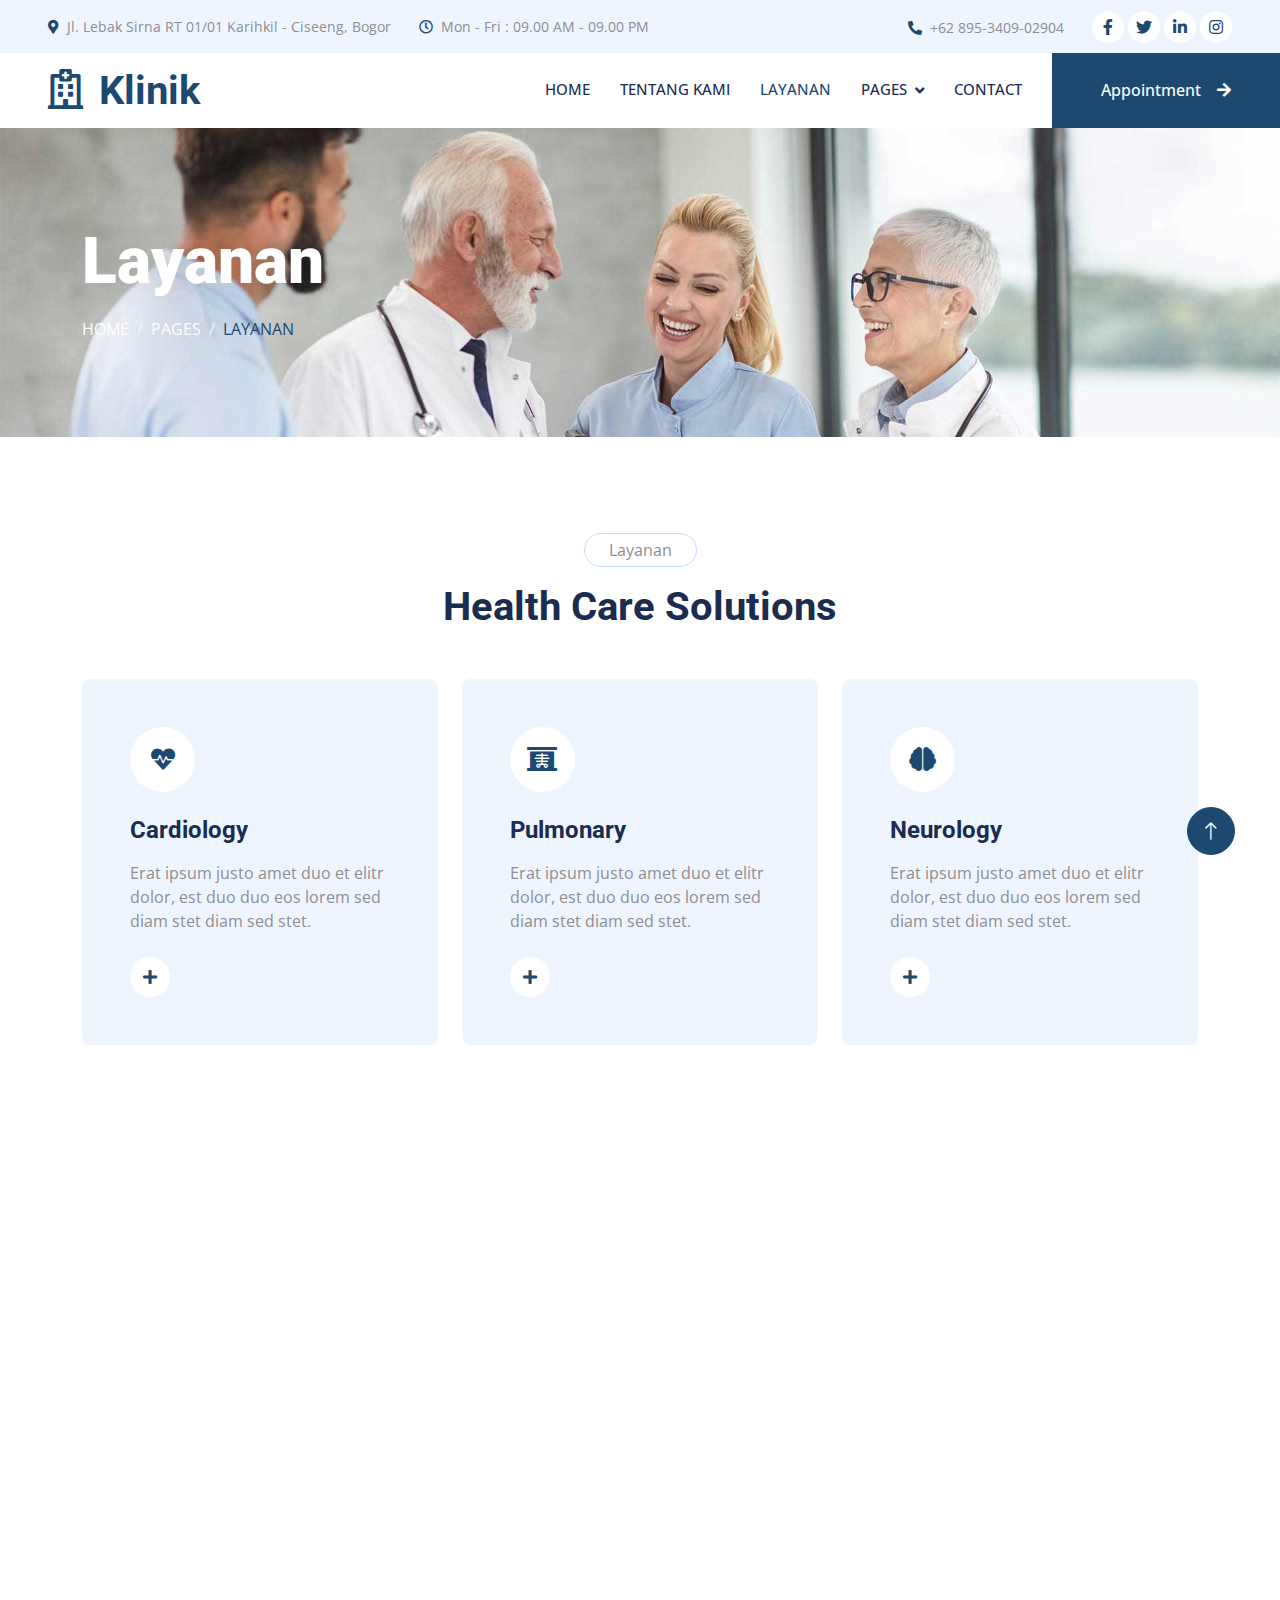
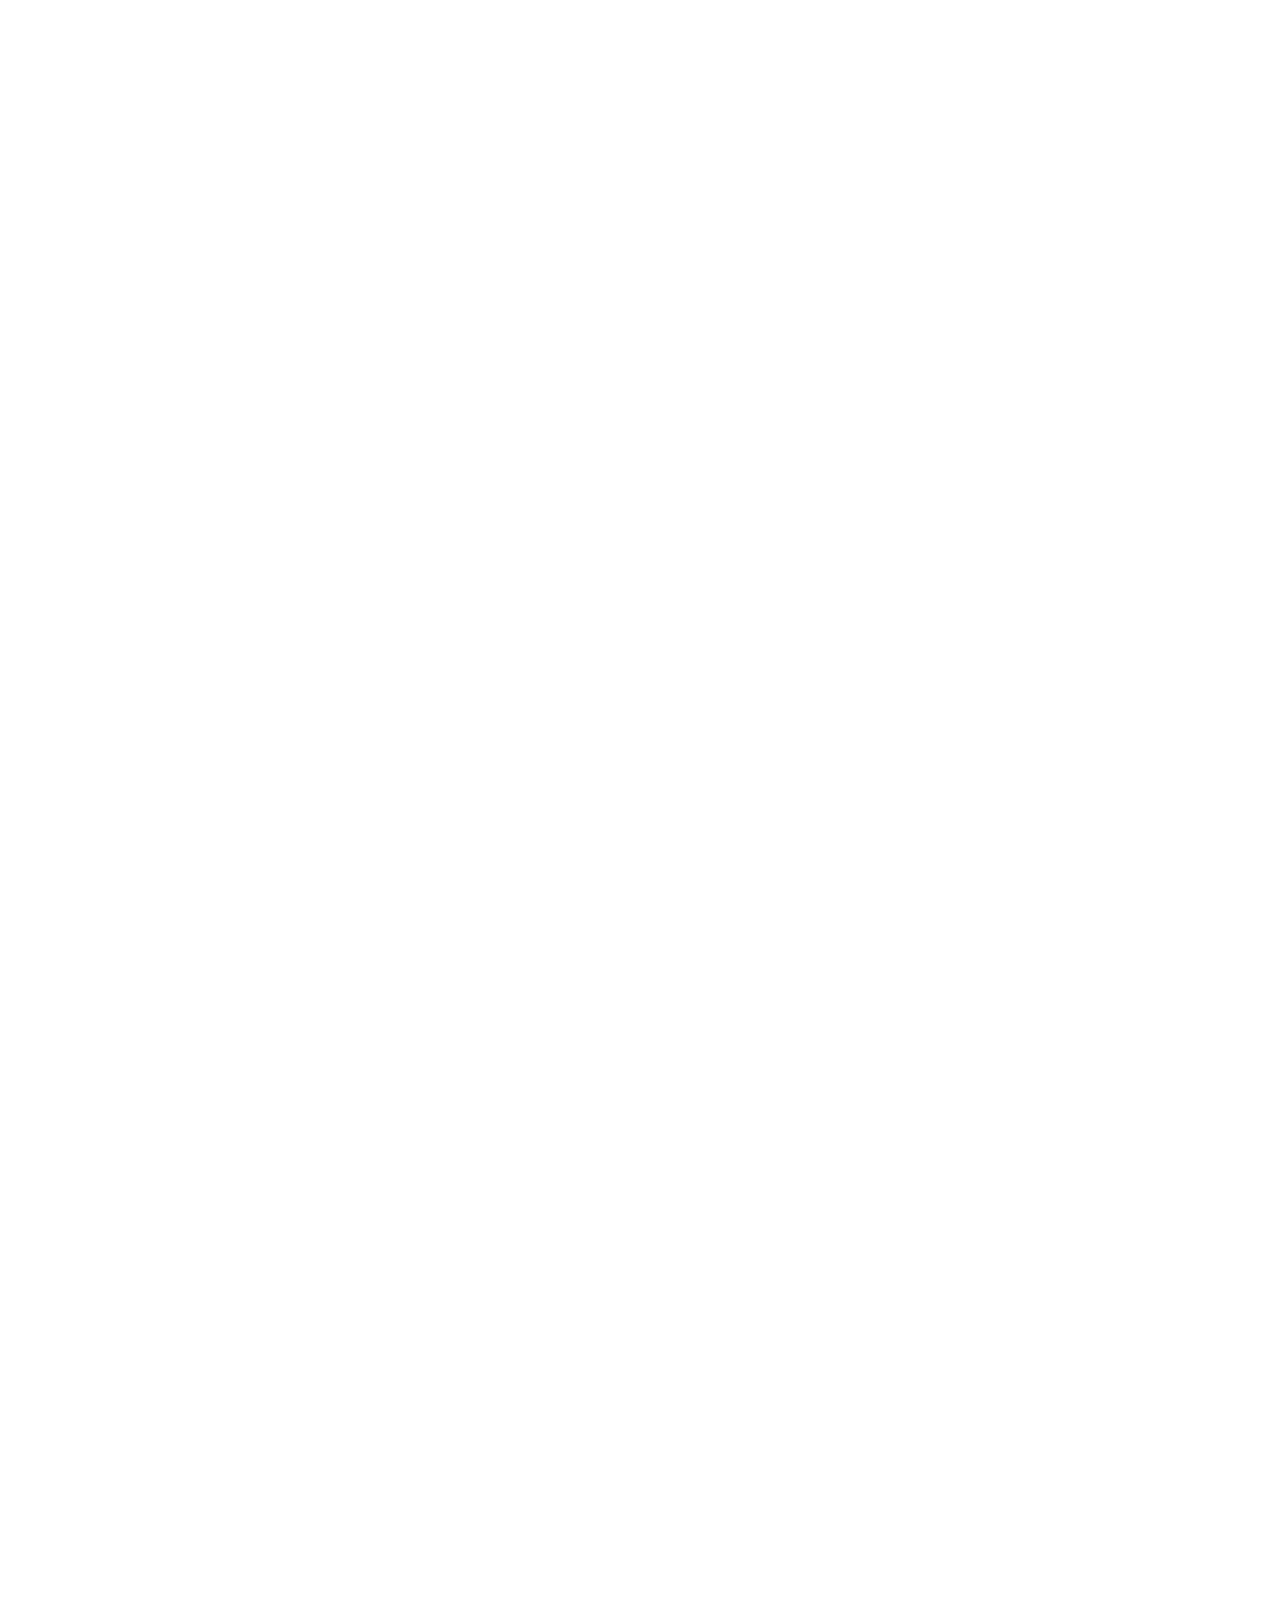
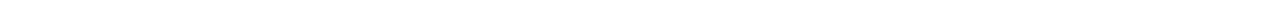
<file: service.html>
<!DOCTYPE html>
<html lang="en">

<head>
    <meta charset="utf-8">
    <title>Klinik - Clinic Website Template</title>
    <meta content="width=device-width, initial-scale=1.0" name="viewport">
    <meta content="" name="keywords">
    <meta content="" name="description">

    <!-- Favicon -->
    <link href="img/favicon.ico" rel="icon">

    <!-- Google Web Fonts -->
    <link rel="preconnect" href="https://fonts.googleapis.com">
    <link rel="preconnect" href="https://fonts.gstatic.com" crossorigin>
    <link href="https://fonts.googleapis.com/css2?family=Open+Sans:wght@400;500&family=Roboto:wght@500;700;900&display=swap" rel="stylesheet"> 

    <!-- Icon Font Stylesheet -->
    <link href="https://cdnjs.cloudflare.com/ajax/libs/font-awesome/5.10.0/css/all.min.css" rel="stylesheet">
    <link href="https://cdn.jsdelivr.net/npm/bootstrap-icons@1.4.1/font/bootstrap-icons.css" rel="stylesheet">

    <!-- Libraries Stylesheet -->
    <link href="lib/animate/animate.min.css" rel="stylesheet">
    <link href="lib/owlcarousel/assets/owl.carousel.min.css" rel="stylesheet">
    <link href="lib/tempusdominus/css/tempusdominus-bootstrap-4.min.css" rel="stylesheet" />

    <!-- Customized Bootstrap Stylesheet -->
    <link href="css/bootstrap.min.css" rel="stylesheet">

    <!-- Template Stylesheet -->
    <link href="css/style.css" rel="stylesheet">
</head>

<body>
    <!-- Spinner Start -->
    <div id="spinner" class="show bg-white position-fixed translate-middle w-100 vh-100 top-50 start-50 d-flex align-items-center justify-content-center">
        <div class="spinner-grow text-primary" style="width: 3rem; height: 3rem;" role="status">
            <span class="sr-only">Loading...</span>
        </div>
    </div>
    <!-- Spinner End -->


    <!-- Topbar Start -->
    <div class="container-fluid bg-light p-0 wow fadeIn" data-wow-delay="0.1s">
        <div class="row gx-0 d-none d-lg-flex">
            <div class="col-lg-7 px-5 text-start">
                <div class="h-100 d-inline-flex align-items-center py-3 me-4">
                    <small class="fa fa-map-marker-alt text-primary me-2"></small>
                    <small>Jl. Lebak Sirna RT 01/01 Karihkil - Ciseeng, Bogor</small>
                </div>
                <div class="h-100 d-inline-flex align-items-center py-3">
                    <small class="far fa-clock text-primary me-2"></small>
                    <small>Mon - Fri : 09.00 AM - 09.00 PM</small>
                </div>
            </div>
            <div class="col-lg-5 px-5 text-end">
                <div class="h-100 d-inline-flex align-items-center py-3 me-4">
                    <small class="fa fa-phone-alt text-primary me-2"></small>
                    <small>+62 895-3409-02904</small>
                </div>
                <div class="h-100 d-inline-flex align-items-center">
                    <a class="btn btn-sm-square rounded-circle bg-white text-primary me-1" href=""><i class="fab fa-facebook-f"></i></a>
                    <a class="btn btn-sm-square rounded-circle bg-white text-primary me-1" href=""><i class="fab fa-twitter"></i></a>
                    <a class="btn btn-sm-square rounded-circle bg-white text-primary me-1" href=""><i class="fab fa-linkedin-in"></i></a>
                    <a class="btn btn-sm-square rounded-circle bg-white text-primary me-0" href=""><i class="fab fa-instagram"></i></a>
                </div>
            </div>
        </div>
    </div>
    <!-- Topbar End -->


    <!-- Navbar Start -->
    <nav class="navbar navbar-expand-lg bg-white navbar-light sticky-top p-0 wow fadeIn" data-wow-delay="0.1s">
        <a href="index.html" class="navbar-brand d-flex align-items-center px-4 px-lg-5">
            <h1 class="m-0 text-primary"><i class="far fa-hospital me-3"></i>Klinik</h1>
        </a>
        <button type="button" class="navbar-toggler me-4" data-bs-toggle="collapse" data-bs-target="#navbarCollapse">
            <span class="navbar-toggler-icon"></span>
        </button>
        <div class="collapse navbar-collapse" id="navbarCollapse">
            <div class="navbar-nav ms-auto p-4 p-lg-0">
                <a href="index.html" class="nav-item nav-link">Home</a>
                <a href="about.html" class="nav-item nav-link">Tentang Kami</a>
                <a href="service.html" class="nav-item nav-link active">Layanan</a>
                <div class="nav-item dropdown">
                    <a href="#" class="nav-link dropdown-toggle" data-bs-toggle="dropdown">Pages</a>
                    <div class="dropdown-menu rounded-0 rounded-bottom m-0">
                        <a href="feature.html" class="dropdown-item">Feature</a>
                        <a href="team.html" class="dropdown-item">Our Doctor</a>
                        <a href="appointment.html" class="dropdown-item">Appointment</a>
                        <a href="testimonial.html" class="dropdown-item">Testimonial</a>
                        <a href="404.html" class="dropdown-item">404 Page</a>
                    </div>
                </div>
                <a href="contact.html" class="nav-item nav-link">Contact</a>
            </div>
            <a href="" class="btn btn-primary rounded-0 py-4 px-lg-5 d-none d-lg-block">Appointment<i class="fa fa-arrow-right ms-3"></i></a>
        </div>
    </nav>
    <!-- Navbar End -->


    <!-- Page Header Start -->
    <div class="container-fluid page-header py-5 mb-5 wow fadeIn" data-wow-delay="0.1s">
        <div class="container py-5">
            <h1 class="display-3 text-white mb-3 animated slideInDown">Layanan</h1>
            <nav aria-label="breadcrumb animated slideInDown">
                <ol class="breadcrumb text-uppercase mb-0">
                    <li class="breadcrumb-item"><a class="text-white" href="#">Home</a></li>
                    <li class="breadcrumb-item"><a class="text-white" href="#">Pages</a></li>
                    <li class="breadcrumb-item text-primary active" aria-current="page">Layanan</li>
                </ol>
            </nav>
        </div>
    </div>
    <!-- Page Header End -->


    <!-- Layanan Start -->
    <div class="container-xxl py-5">
        <div class="container">
            <div class="text-center mx-auto mb-5 wow fadeInUp" data-wow-delay="0.1s" style="max-width: 600px;">
                <p class="d-inline-block border rounded-pill py-1 px-4">Layanan</p>
                <h1>Health Care Solutions</h1>
            </div>
            <div class="row g-4">
                <div class="col-lg-4 col-md-6 wow fadeInUp" data-wow-delay="0.1s">
                    <div class="service-item bg-light rounded h-100 p-5">
                        <div class="d-inline-flex align-items-center justify-content-center bg-white rounded-circle mb-4" style="width: 65px; height: 65px;">
                            <i class="fa fa-heartbeat text-primary fs-4"></i>
                        </div>
                        <h4 class="mb-3">Cardiology</h4>
                        <p class="mb-4">Erat ipsum justo amet duo et elitr dolor, est duo duo eos lorem sed diam stet diam sed stet.</p>
                        <a class="btn" href=""><i class="fa fa-plus text-primary me-3"></i>Read More</a>
                    </div>
                </div>
                <div class="col-lg-4 col-md-6 wow fadeInUp" data-wow-delay="0.3s">
                    <div class="service-item bg-light rounded h-100 p-5">
                        <div class="d-inline-flex align-items-center justify-content-center bg-white rounded-circle mb-4" style="width: 65px; height: 65px;">
                            <i class="fa fa-x-ray text-primary fs-4"></i>
                        </div>
                        <h4 class="mb-3">Pulmonary</h4>
                        <p class="mb-4">Erat ipsum justo amet duo et elitr dolor, est duo duo eos lorem sed diam stet diam sed stet.</p>
                        <a class="btn" href=""><i class="fa fa-plus text-primary me-3"></i>Read More</a>
                    </div>
                </div>
                <div class="col-lg-4 col-md-6 wow fadeInUp" data-wow-delay="0.5s">
                    <div class="service-item bg-light rounded h-100 p-5">
                        <div class="d-inline-flex align-items-center justify-content-center bg-white rounded-circle mb-4" style="width: 65px; height: 65px;">
                            <i class="fa fa-brain text-primary fs-4"></i>
                        </div>
                        <h4 class="mb-3">Neurology</h4>
                        <p class="mb-4">Erat ipsum justo amet duo et elitr dolor, est duo duo eos lorem sed diam stet diam sed stet.</p>
                        <a class="btn" href=""><i class="fa fa-plus text-primary me-3"></i>Read More</a>
                    </div>
                </div>
                <div class="col-lg-4 col-md-6 wow fadeInUp" data-wow-delay="0.1s">
                    <div class="service-item bg-light rounded h-100 p-5">
                        <div class="d-inline-flex align-items-center justify-content-center bg-white rounded-circle mb-4" style="width: 65px; height: 65px;">
                            <i class="fa fa-wheelchair text-primary fs-4"></i>
                        </div>
                        <h4 class="mb-3">Orthopedics</h4>
                        <p class="mb-4">Erat ipsum justo amet duo et elitr dolor, est duo duo eos lorem sed diam stet diam sed stet.</p>
                        <a class="btn" href=""><i class="fa fa-plus text-primary me-3"></i>Read More</a>
                    </div>
                </div>
                <div class="col-lg-4 col-md-6 wow fadeInUp" data-wow-delay="0.3s">
                    <div class="service-item bg-light rounded h-100 p-5">
                        <div class="d-inline-flex align-items-center justify-content-center bg-white rounded-circle mb-4" style="width: 65px; height: 65px;">
                            <i class="fa fa-tooth text-primary fs-4"></i>
                        </div>
                        <h4 class="mb-3">Dental Surgery</h4>
                        <p class="mb-4">Erat ipsum justo amet duo et elitr dolor, est duo duo eos lorem sed diam stet diam sed stet.</p>
                        <a class="btn" href=""><i class="fa fa-plus text-primary me-3"></i>Read More</a>
                    </div>
                </div>
                <div class="col-lg-4 col-md-6 wow fadeInUp" data-wow-delay="0.5s">
                    <div class="service-item bg-light rounded h-100 p-5">
                        <div class="d-inline-flex align-items-center justify-content-center bg-white rounded-circle mb-4" style="width: 65px; height: 65px;">
                            <i class="fa fa-vials text-primary fs-4"></i>
                        </div>
                        <h4 class="mb-3">Laboratory</h4>
                        <p class="mb-4">Erat ipsum justo amet duo et elitr dolor, est duo duo eos lorem sed diam stet diam sed stet.</p>
                        <a class="btn" href=""><i class="fa fa-plus text-primary me-3"></i>Read More</a>
                    </div>
                </div>
            </div>
        </div>
    </div>
    <!-- Layanan End -->


    <!-- Appointment Start -->
    <div class="container-xxl py-5">
        <div class="container">
            <div class="row g-5">
                <div class="col-lg-6 wow fadeInUp" data-wow-delay="0.1s">
                    <p class="d-inline-block border rounded-pill py-1 px-4">Appointment</p>
                    <h1 class="mb-4">Make An Appointment To Visit Our Doctor</h1>
                    <p class="mb-4">Tempor erat elitr rebum at clita. Diam dolor diam ipsum sit. Aliqu diam amet diam et eos. Clita erat ipsum et lorem et sit, sed stet lorem sit clita duo justo magna dolore erat amet</p>
                    <div class="bg-light rounded d-flex align-items-center p-5 mb-4">
                        <div class="d-flex flex-shrink-0 align-items-center justify-content-center rounded-circle bg-white" style="width: 55px; height: 55px;">
                            <i class="fa fa-phone-alt text-primary"></i>
                        </div>
                        <div class="ms-4">
                            <p class="mb-2">Hubungi Kami</p>
                            <h5 class="mb-0">+62 895-3409-02904</h5>
                        </div>
                    </div>
                    <div class="bg-light rounded d-flex align-items-center p-5">
                        <div class="d-flex flex-shrink-0 align-items-center justify-content-center rounded-circle bg-white" style="width: 55px; height: 55px;">
                            <i class="fa fa-envelope-open text-primary"></i>
                        </div>
                        <div class="ms-4">
                            <p class="mb-2">Email</p>
                            <h5 class="mb-0">info@example.com</h5>
                        </div>
                    </div>
                </div>
                <div class="col-lg-6 wow fadeInUp" data-wow-delay="0.5s">
                    <div class="bg-light rounded h-100 d-flex align-items-center p-5">
                        <form>
                            <div class="row g-3">
                                <div class="col-12 col-sm-6">
                                    <input type="text" class="form-control border-0" placeholder="Your Name" style="height: 55px;">
                                </div>
                                <div class="col-12 col-sm-6">
                                    <input type="email" class="form-control border-0" placeholder="Your Email" style="height: 55px;">
                                </div>
                                <div class="col-12 col-sm-6">
                                    <input type="text" class="form-control border-0" placeholder="Your Mobile" style="height: 55px;">
                                </div>
                                <div class="col-12 col-sm-6">
                                    <select class="form-select border-0" style="height: 55px;">
                                        <option selected>Choose Doctor</option>
                                        <option value="1">Doctor 1</option>
                                        <option value="2">Doctor 2</option>
                                        <option value="3">Doctor 3</option>
                                    </select>
                                </div>
                                <div class="col-12 col-sm-6">
                                    <div class="date" id="date" data-target-input="nearest">
                                        <input type="text"
                                            class="form-control border-0 datetimepicker-input"
                                            placeholder="Choose Date" data-target="#date" data-toggle="datetimepicker" style="height: 55px;">
                                    </div>
                                </div>
                                <div class="col-12 col-sm-6">
                                    <div class="time" id="time" data-target-input="nearest">
                                        <input type="text"
                                            class="form-control border-0 datetimepicker-input"
                                            placeholder="Choose Date" data-target="#time" data-toggle="datetimepicker" style="height: 55px;">
                                    </div>
                                </div>
                                <div class="col-12">
                                    <textarea class="form-control border-0" rows="5" placeholder="Describe your problem"></textarea>
                                </div>
                                <div class="col-12">
                                    <button class="btn btn-primary w-100 py-3" type="submit">Book Appointment</button>
                                </div>
                            </div>
                        </form>
                    </div>
                </div>
            </div>
        </div>
    </div>
    <!-- Appointment End -->


    <!-- Testimonial Start -->
    <div class="container-xxl py-5">
        <div class="container">
            <div class="text-center mx-auto mb-5 wow fadeInUp" data-wow-delay="0.1s" style="max-width: 600px;">
                <p class="d-inline-block border rounded-pill py-1 px-4">Testimonial</p>
                <h1>What Say Our Patients!</h1>
            </div>
            <div class="owl-carousel testimonial-carousel wow fadeInUp" data-wow-delay="0.1s">
                <div class="testimonial-item text-center">
                    <img class="img-fluid bg-light rounded-circle p-2 mx-auto mb-4" src="img/testimonial-1.jpg" style="width: 100px; height: 100px;">
                    <div class="testimonial-text rounded text-center p-4">
                        <p>Clita clita tempor justo dolor ipsum amet kasd amet duo justo duo duo labore sed sed. Magna ut diam sit et amet stet eos sed clita erat magna elitr erat sit sit erat at rebum justo sea clita.</p>
                        <h5 class="mb-1">Patient Name</h5>
                        <span class="fst-italic">Profession</span>
                    </div>
                </div>
                <div class="testimonial-item text-center">
                    <img class="img-fluid bg-light rounded-circle p-2 mx-auto mb-4" src="img/testimonial-2.jpg" style="width: 100px; height: 100px;">
                    <div class="testimonial-text rounded text-center p-4">
                        <p>Clita clita tempor justo dolor ipsum amet kasd amet duo justo duo duo labore sed sed. Magna ut diam sit et amet stet eos sed clita erat magna elitr erat sit sit erat at rebum justo sea clita.</p>
                        <h5 class="mb-1">Patient Name</h5>
                        <span class="fst-italic">Profession</span>
                    </div>
                </div>
                <div class="testimonial-item text-center">
                    <img class="img-fluid bg-light rounded-circle p-2 mx-auto mb-4" src="img/testimonial-3.jpg" style="width: 100px; height: 100px;">
                    <div class="testimonial-text rounded text-center p-4">
                        <p>Clita clita tempor justo dolor ipsum amet kasd amet duo justo duo duo labore sed sed. Magna ut diam sit et amet stet eos sed clita erat magna elitr erat sit sit erat at rebum justo sea clita.</p>
                        <h5 class="mb-1">Patient Name</h5>
                        <span class="fst-italic">Profession</span>
                    </div>
                </div>
            </div>
        </div>
    </div>
    <!-- Testimonial End -->
        

    <!-- Footer Start -->
    <div class="container-fluid bg-dark text-light footer mt-5 pt-5 wow fadeIn" data-wow-delay="0.1s">
        <div class="container py-5">
            <div class="row g-5">
                <div class="col-lg-3 col-md-6">
                    <h5 class="text-light mb-4">Alamat</h5>
                    <p class="mb-2"><i class="fa fa-map-marker-alt me-3"></i>Jl. Lebak Sirna RT 01/01 Karihkil - Ciseeng, Bogor</p>
                    <p class="mb-2"><i class="fa fa-phone-alt me-3"></i>+62 895-3409-029040</p>
                    <p class="mb-2"><i class="fa fa-envelope me-3"></i>info@example.com</p>
                    <div class="d-flex pt-2">
                        <a class="btn btn-outline-light btn-social rounded-circle" href=""><i class="fab fa-twitter"></i></a>
                        <a class="btn btn-outline-light btn-social rounded-circle" href=""><i class="fab fa-facebook-f"></i></a>
                        <a class="btn btn-outline-light btn-social rounded-circle" href=""><i class="fab fa-youtube"></i></a>
                        <a class="btn btn-outline-light btn-social rounded-circle" href=""><i class="fab fa-linkedin-in"></i></a>
                    </div>
                </div>
                <div class="col-lg-3 col-md-6">
                    <h5 class="text-light mb-4">Layanan</h5>
                    <a class="btn btn-link" href="">Cardiology</a>
                    <a class="btn btn-link" href="">Pulmonary</a>
                    <a class="btn btn-link" href="">Neurology</a>
                    <a class="btn btn-link" href="">Orthopedics</a>
                    <a class="btn btn-link" href="">Laboratory</a>
                </div>
                <div class="col-lg-3 col-md-6">
                    <h5 class="text-light mb-4">Quick Links</h5>
                    <a class="btn btn-link" href="">Tentang Kami</a>
                    <a class="btn btn-link" href="">Contact Us</a>
                    <a class="btn btn-link" href="">Our Layanan</a>
                    <a class="btn btn-link" href="">Terms & Condition</a>
                    <a class="btn btn-link" href="">Support</a>
                </div>
                <div class="col-lg-3 col-md-6">
                    <h5 class="text-light mb-4">Newsletter</h5>
                    <p>Dolor amet sit justo amet elitr clita ipsum elitr est.</p>
                    <div class="position-relative mx-auto" style="max-width: 400px;">
                        <input class="form-control border-0 w-100 py-3 ps-4 pe-5" type="text" placeholder="Your email">
                        <button type="button" class="btn btn-primary py-2 position-absolute top-0 end-0 mt-2 me-2">SignUp</button>
                    </div>
                </div>
            </div>
        </div>
        <div class="container">
            <div class="copyright">
                <div class="row">
                    <div class="col-md-6 text-center text-md-start mb-3 mb-md-0">
                        &copy; <a class="border-bottom" href="#">Your Site Name</a>, All Right Reserved.
                    </div>
                    <div class="col-md-6 text-center text-md-end">
                        <!--/*** This template is free as long as you keep the footer author’s credit link/attribution link/backlink. If you'd like to use the template without the footer author’s credit link/attribution link/backlink, you can purchase the Credit Removal License from "https://htmlcodex.com/credit-removal". Thank you for your support. ***/-->
                        Designed By <a class="border-bottom" href="https://htmlcodex.com">HTML Codex</a>
                    </div>
                </div>
            </div>
        </div>
    </div>
    <!-- Footer End -->


    <!-- Back to Top -->
    <a href="#" class="btn btn-lg btn-primary btn-lg-square rounded-circle back-to-top"><i class="bi bi-arrow-up"></i></a>


    <!-- JavaScript Libraries -->
    <script src="https://code.jquery.com/jquery-3.4.1.min.js"></script>
    <script src="https://cdn.jsdelivr.net/npm/bootstrap@5.0.0/dist/js/bootstrap.bundle.min.js"></script>
    <script src="lib/wow/wow.min.js"></script>
    <script src="lib/easing/easing.min.js"></script>
    <script src="lib/waypoints/waypoints.min.js"></script>
    <script src="lib/counterup/counterup.min.js"></script>
    <script src="lib/owlcarousel/owl.carousel.min.js"></script>
    <script src="lib/tempusdominus/js/moment.min.js"></script>
    <script src="lib/tempusdominus/js/moment-timezone.min.js"></script>
    <script src="lib/tempusdominus/js/tempusdominus-bootstrap-4.min.js"></script>

    <!-- Template Javascript -->
    <script src="js/main.js"></script>
</body>

</html>
</file>
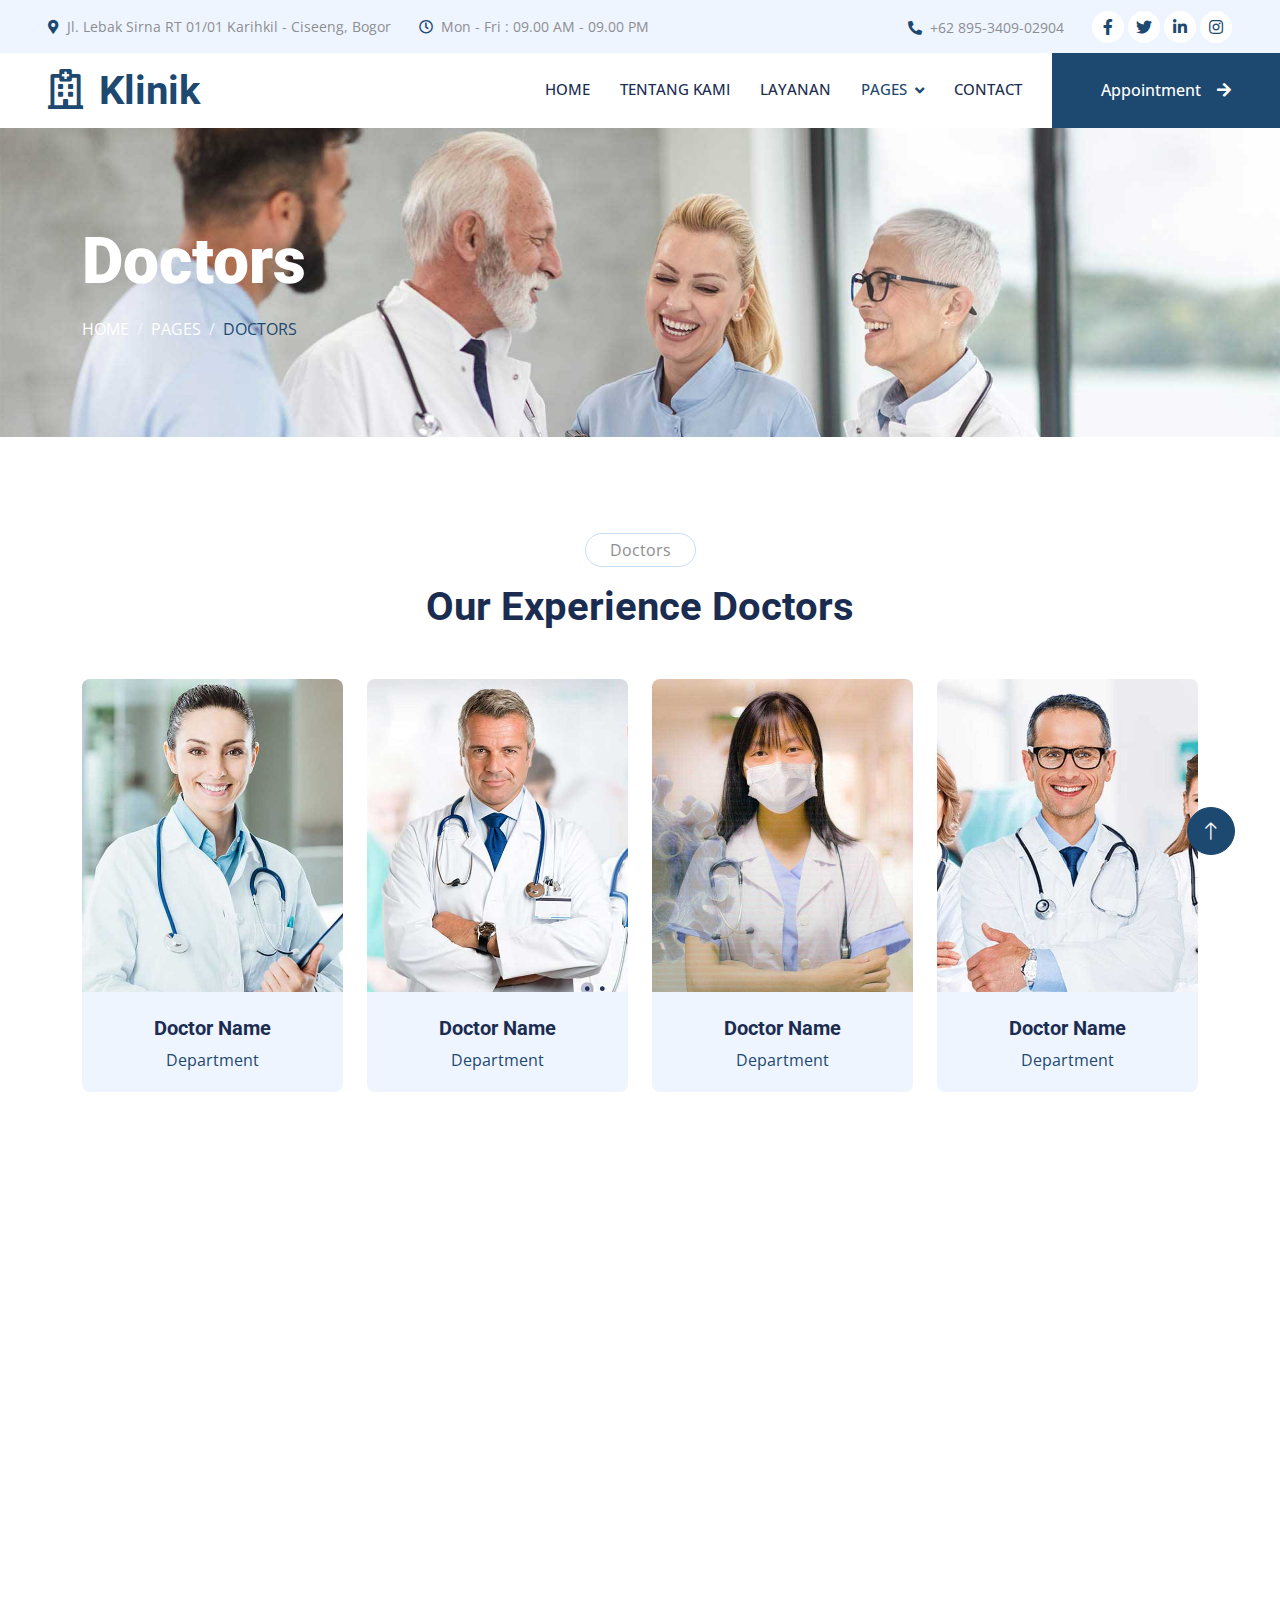
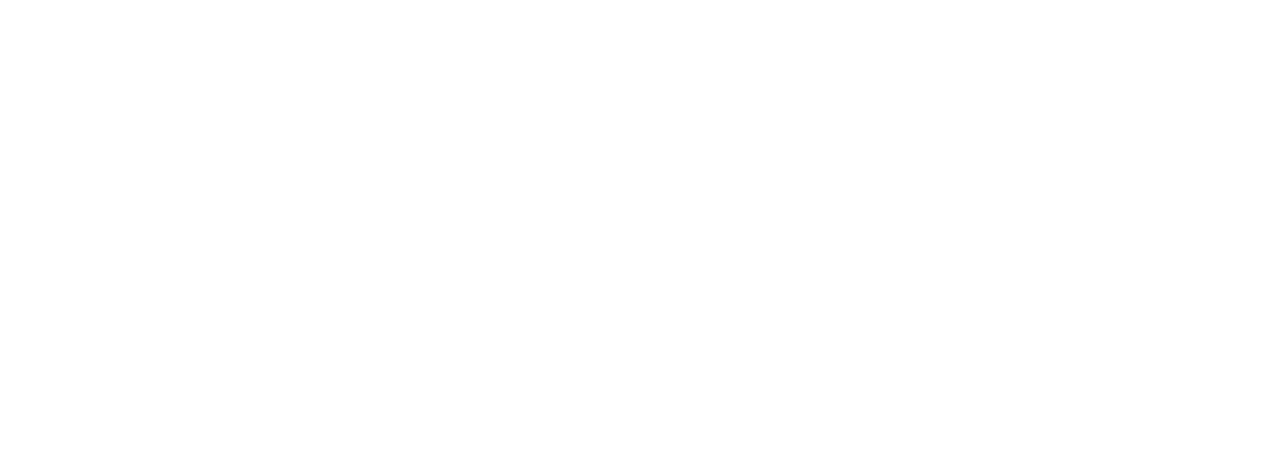
<file: team.html>
<!DOCTYPE html>
<html lang="en">

<head>
    <meta charset="utf-8">
    <title>Klinik - Clinic Website Template</title>
    <meta content="width=device-width, initial-scale=1.0" name="viewport">
    <meta content="" name="keywords">
    <meta content="" name="description">

    <!-- Favicon -->
    <link href="img/favicon.ico" rel="icon">

    <!-- Google Web Fonts -->
    <link rel="preconnect" href="https://fonts.googleapis.com">
    <link rel="preconnect" href="https://fonts.gstatic.com" crossorigin>
    <link href="https://fonts.googleapis.com/css2?family=Open+Sans:wght@400;500&family=Roboto:wght@500;700;900&display=swap" rel="stylesheet"> 

    <!-- Icon Font Stylesheet -->
    <link href="https://cdnjs.cloudflare.com/ajax/libs/font-awesome/5.10.0/css/all.min.css" rel="stylesheet">
    <link href="https://cdn.jsdelivr.net/npm/bootstrap-icons@1.4.1/font/bootstrap-icons.css" rel="stylesheet">

    <!-- Libraries Stylesheet -->
    <link href="lib/animate/animate.min.css" rel="stylesheet">
    <link href="lib/owlcarousel/assets/owl.carousel.min.css" rel="stylesheet">
    <link href="lib/tempusdominus/css/tempusdominus-bootstrap-4.min.css" rel="stylesheet" />

    <!-- Customized Bootstrap Stylesheet -->
    <link href="css/bootstrap.min.css" rel="stylesheet">

    <!-- Template Stylesheet -->
    <link href="css/style.css" rel="stylesheet">
</head>

<body>
    <!-- Spinner Start -->
    <div id="spinner" class="show bg-white position-fixed translate-middle w-100 vh-100 top-50 start-50 d-flex align-items-center justify-content-center">
        <div class="spinner-grow text-primary" style="width: 3rem; height: 3rem;" role="status">
            <span class="sr-only">Loading...</span>
        </div>
    </div>
    <!-- Spinner End -->


    <!-- Topbar Start -->
    <div class="container-fluid bg-light p-0 wow fadeIn" data-wow-delay="0.1s">
        <div class="row gx-0 d-none d-lg-flex">
            <div class="col-lg-7 px-5 text-start">
                <div class="h-100 d-inline-flex align-items-center py-3 me-4">
                    <small class="fa fa-map-marker-alt text-primary me-2"></small>
                    <small>Jl. Lebak Sirna RT 01/01 Karihkil - Ciseeng, Bogor</small>
                </div>
                <div class="h-100 d-inline-flex align-items-center py-3">
                    <small class="far fa-clock text-primary me-2"></small>
                    <small>Mon - Fri : 09.00 AM - 09.00 PM</small>
                </div>
            </div>
            <div class="col-lg-5 px-5 text-end">
                <div class="h-100 d-inline-flex align-items-center py-3 me-4">
                    <small class="fa fa-phone-alt text-primary me-2"></small>
                    <small>+62 895-3409-02904</small>
                </div>
                <div class="h-100 d-inline-flex align-items-center">
                    <a class="btn btn-sm-square rounded-circle bg-white text-primary me-1" href=""><i class="fab fa-facebook-f"></i></a>
                    <a class="btn btn-sm-square rounded-circle bg-white text-primary me-1" href=""><i class="fab fa-twitter"></i></a>
                    <a class="btn btn-sm-square rounded-circle bg-white text-primary me-1" href=""><i class="fab fa-linkedin-in"></i></a>
                    <a class="btn btn-sm-square rounded-circle bg-white text-primary me-0" href=""><i class="fab fa-instagram"></i></a>
                </div>
            </div>
        </div>
    </div>
    <!-- Topbar End -->


    <!-- Navbar Start -->
    <nav class="navbar navbar-expand-lg bg-white navbar-light sticky-top p-0 wow fadeIn" data-wow-delay="0.1s">
        <a href="index.html" class="navbar-brand d-flex align-items-center px-4 px-lg-5">
            <h1 class="m-0 text-primary"><i class="far fa-hospital me-3"></i>Klinik</h1>
        </a>
        <button type="button" class="navbar-toggler me-4" data-bs-toggle="collapse" data-bs-target="#navbarCollapse">
            <span class="navbar-toggler-icon"></span>
        </button>
        <div class="collapse navbar-collapse" id="navbarCollapse">
            <div class="navbar-nav ms-auto p-4 p-lg-0">
                <a href="index.html" class="nav-item nav-link">Home</a>
                <a href="about.html" class="nav-item nav-link">Tentang Kami</a>
                <a href="service.html" class="nav-item nav-link">Layanan</a>
                <div class="nav-item dropdown">
                    <a href="#" class="nav-link dropdown-toggle active" data-bs-toggle="dropdown">Pages</a>
                    <div class="dropdown-menu rounded-0 rounded-bottom m-0">
                        <a href="feature.html" class="dropdown-item">Feature</a>
                        <a href="team.html" class="dropdown-item active">Our Doctor</a>
                        <a href="appointment.html" class="dropdown-item">Appointment</a>
                        <a href="testimonial.html" class="dropdown-item">Testimonial</a>
                        <a href="404.html" class="dropdown-item">404 Page</a>
                    </div>
                </div>
                <a href="contact.html" class="nav-item nav-link">Contact</a>
            </div>
            <a href="" class="btn btn-primary rounded-0 py-4 px-lg-5 d-none d-lg-block">Appointment<i class="fa fa-arrow-right ms-3"></i></a>
        </div>
    </nav>
    <!-- Navbar End -->


    <!-- Page Header Start -->
    <div class="container-fluid page-header py-5 mb-5 wow fadeIn" data-wow-delay="0.1s">
        <div class="container py-5">
            <h1 class="display-3 text-white mb-3 animated slideInDown">Doctors</h1>
            <nav aria-label="breadcrumb animated slideInDown">
                <ol class="breadcrumb text-uppercase mb-0">
                    <li class="breadcrumb-item"><a class="text-white" href="#">Home</a></li>
                    <li class="breadcrumb-item"><a class="text-white" href="#">Pages</a></li>
                    <li class="breadcrumb-item text-primary active" aria-current="page">Doctors</li>
                </ol>
            </nav>
        </div>
    </div>
    <!-- Page Header End -->


    <!-- Team Start -->
    <div class="container-xxl py-5">
        <div class="container">
            <div class="text-center mx-auto mb-5 wow fadeInUp" data-wow-delay="0.1s" style="max-width: 600px;">
                <p class="d-inline-block border rounded-pill py-1 px-4">Doctors</p>
                <h1>Our Experience Doctors</h1>
            </div>
            <div class="row g-4">
                <div class="col-lg-3 col-md-6 wow fadeInUp" data-wow-delay="0.1s">
                    <div class="team-item position-relative rounded overflow-hidden">
                        <div class="overflow-hidden">
                            <img class="img-fluid" src="img/team-1.jpg" alt="">
                        </div>
                        <div class="team-text bg-light text-center p-4">
                            <h5>Doctor Name</h5>
                            <p class="text-primary">Department</p>
                            <div class="team-social text-center">
                                <a class="btn btn-square" href=""><i class="fab fa-facebook-f"></i></a>
                                <a class="btn btn-square" href=""><i class="fab fa-twitter"></i></a>
                                <a class="btn btn-square" href=""><i class="fab fa-instagram"></i></a>
                            </div>
                        </div>
                    </div>
                </div>
                <div class="col-lg-3 col-md-6 wow fadeInUp" data-wow-delay="0.3s">
                    <div class="team-item position-relative rounded overflow-hidden">
                        <div class="overflow-hidden">
                            <img class="img-fluid" src="img/team-2.jpg" alt="">
                        </div>
                        <div class="team-text bg-light text-center p-4">
                            <h5>Doctor Name</h5>
                            <p class="text-primary">Department</p>
                            <div class="team-social text-center">
                                <a class="btn btn-square" href=""><i class="fab fa-facebook-f"></i></a>
                                <a class="btn btn-square" href=""><i class="fab fa-twitter"></i></a>
                                <a class="btn btn-square" href=""><i class="fab fa-instagram"></i></a>
                            </div>
                        </div>
                    </div>
                </div>
                <div class="col-lg-3 col-md-6 wow fadeInUp" data-wow-delay="0.5s">
                    <div class="team-item position-relative rounded overflow-hidden">
                        <div class="overflow-hidden">
                            <img class="img-fluid" src="img/team-3.jpg" alt="">
                        </div>
                        <div class="team-text bg-light text-center p-4">
                            <h5>Doctor Name</h5>
                            <p class="text-primary">Department</p>
                            <div class="team-social text-center">
                                <a class="btn btn-square" href=""><i class="fab fa-facebook-f"></i></a>
                                <a class="btn btn-square" href=""><i class="fab fa-twitter"></i></a>
                                <a class="btn btn-square" href=""><i class="fab fa-instagram"></i></a>
                            </div>
                        </div>
                    </div>
                </div>
                <div class="col-lg-3 col-md-6 wow fadeInUp" data-wow-delay="0.7s">
                    <div class="team-item position-relative rounded overflow-hidden">
                        <div class="overflow-hidden">
                            <img class="img-fluid" src="img/team-4.jpg" alt="">
                        </div>
                        <div class="team-text bg-light text-center p-4">
                            <h5>Doctor Name</h5>
                            <p class="text-primary">Department</p>
                            <div class="team-social text-center">
                                <a class="btn btn-square" href=""><i class="fab fa-facebook-f"></i></a>
                                <a class="btn btn-square" href=""><i class="fab fa-twitter"></i></a>
                                <a class="btn btn-square" href=""><i class="fab fa-instagram"></i></a>
                            </div>
                        </div>
                    </div>
                </div>
                <div class="col-lg-3 col-md-6 wow fadeInUp" data-wow-delay="0.1s">
                    <div class="team-item position-relative rounded overflow-hidden">
                        <div class="overflow-hidden">
                            <img class="img-fluid" src="img/team-2.jpg" alt="">
                        </div>
                        <div class="team-text bg-light text-center p-4">
                            <h5>Doctor Name</h5>
                            <p class="text-primary">Department</p>
                            <div class="team-social text-center">
                                <a class="btn btn-square" href=""><i class="fab fa-facebook-f"></i></a>
                                <a class="btn btn-square" href=""><i class="fab fa-twitter"></i></a>
                                <a class="btn btn-square" href=""><i class="fab fa-instagram"></i></a>
                            </div>
                        </div>
                    </div>
                </div>
                <div class="col-lg-3 col-md-6 wow fadeInUp" data-wow-delay="0.3s">
                    <div class="team-item position-relative rounded overflow-hidden">
                        <div class="overflow-hidden">
                            <img class="img-fluid" src="img/team-3.jpg" alt="">
                        </div>
                        <div class="team-text bg-light text-center p-4">
                            <h5>Doctor Name</h5>
                            <p class="text-primary">Department</p>
                            <div class="team-social text-center">
                                <a class="btn btn-square" href=""><i class="fab fa-facebook-f"></i></a>
                                <a class="btn btn-square" href=""><i class="fab fa-twitter"></i></a>
                                <a class="btn btn-square" href=""><i class="fab fa-instagram"></i></a>
                            </div>
                        </div>
                    </div>
                </div>
                <div class="col-lg-3 col-md-6 wow fadeInUp" data-wow-delay="0.5s">
                    <div class="team-item position-relative rounded overflow-hidden">
                        <div class="overflow-hidden">
                            <img class="img-fluid" src="img/team-4.jpg" alt="">
                        </div>
                        <div class="team-text bg-light text-center p-4">
                            <h5>Doctor Name</h5>
                            <p class="text-primary">Department</p>
                            <div class="team-social text-center">
                                <a class="btn btn-square" href=""><i class="fab fa-facebook-f"></i></a>
                                <a class="btn btn-square" href=""><i class="fab fa-twitter"></i></a>
                                <a class="btn btn-square" href=""><i class="fab fa-instagram"></i></a>
                            </div>
                        </div>
                    </div>
                </div>
                <div class="col-lg-3 col-md-6 wow fadeInUp" data-wow-delay="0.7s">
                    <div class="team-item position-relative rounded overflow-hidden">
                        <div class="overflow-hidden">
                            <img class="img-fluid" src="img/team-1.jpg" alt="">
                        </div>
                        <div class="team-text bg-light text-center p-4">
                            <h5>Doctor Name</h5>
                            <p class="text-primary">Department</p>
                            <div class="team-social text-center">
                                <a class="btn btn-square" href=""><i class="fab fa-facebook-f"></i></a>
                                <a class="btn btn-square" href=""><i class="fab fa-twitter"></i></a>
                                <a class="btn btn-square" href=""><i class="fab fa-instagram"></i></a>
                            </div>
                        </div>
                    </div>
                </div>
            </div>
        </div>
    </div>
    <!-- Team End -->
        

    <!-- Footer Start -->
    <div class="container-fluid bg-dark text-light footer mt-5 pt-5 wow fadeIn" data-wow-delay="0.1s">
        <div class="container py-5">
            <div class="row g-5">
                <div class="col-lg-3 col-md-6">
                    <h5 class="text-light mb-4">Alamat</h5>
                    <p class="mb-2"><i class="fa fa-map-marker-alt me-3"></i>Jl. Lebak Sirna RT 01/01 Karihkil - Ciseeng, Bogor</p>
                    <p class="mb-2"><i class="fa fa-phone-alt me-3"></i>+62 895-3409-029040</p>
                    <p class="mb-2"><i class="fa fa-envelope me-3"></i>info@example.com</p>
                    <div class="d-flex pt-2">
                        <a class="btn btn-outline-light btn-social rounded-circle" href=""><i class="fab fa-twitter"></i></a>
                        <a class="btn btn-outline-light btn-social rounded-circle" href=""><i class="fab fa-facebook-f"></i></a>
                        <a class="btn btn-outline-light btn-social rounded-circle" href=""><i class="fab fa-youtube"></i></a>
                        <a class="btn btn-outline-light btn-social rounded-circle" href=""><i class="fab fa-linkedin-in"></i></a>
                    </div>
                </div>
                <div class="col-lg-3 col-md-6">
                    <h5 class="text-light mb-4">Layanan</h5>
                    <a class="btn btn-link" href="">Cardiology</a>
                    <a class="btn btn-link" href="">Pulmonary</a>
                    <a class="btn btn-link" href="">Neurology</a>
                    <a class="btn btn-link" href="">Orthopedics</a>
                    <a class="btn btn-link" href="">Laboratory</a>
                </div>
                <div class="col-lg-3 col-md-6">
                    <h5 class="text-light mb-4">Quick Links</h5>
                    <a class="btn btn-link" href="">Tentang Kami</a>
                    <a class="btn btn-link" href="">Contact Us</a>
                    <a class="btn btn-link" href="">Our Layanan</a>
                    <a class="btn btn-link" href="">Terms & Condition</a>
                    <a class="btn btn-link" href="">Support</a>
                </div>
                <div class="col-lg-3 col-md-6">
                    <h5 class="text-light mb-4">Newsletter</h5>
                    <p>Dolor amet sit justo amet elitr clita ipsum elitr est.</p>
                    <div class="position-relative mx-auto" style="max-width: 400px;">
                        <input class="form-control border-0 w-100 py-3 ps-4 pe-5" type="text" placeholder="Your email">
                        <button type="button" class="btn btn-primary py-2 position-absolute top-0 end-0 mt-2 me-2">SignUp</button>
                    </div>
                </div>
            </div>
        </div>
        <div class="container">
            <div class="copyright">
                <div class="row">
                    <div class="col-md-6 text-center text-md-start mb-3 mb-md-0">
                        &copy; <a class="border-bottom" href="#">Your Site Name</a>, All Right Reserved.
                    </div>
                    <div class="col-md-6 text-center text-md-end">
                        <!--/*** This template is free as long as you keep the footer author’s credit link/attribution link/backlink. If you'd like to use the template without the footer author’s credit link/attribution link/backlink, you can purchase the Credit Removal License from "https://htmlcodex.com/credit-removal". Thank you for your support. ***/-->
                        Designed By <a class="border-bottom" href="https://htmlcodex.com">HTML Codex</a>
                    </div>
                </div>
            </div>
        </div>
    </div>
    <!-- Footer End -->


    <!-- Back to Top -->
    <a href="#" class="btn btn-lg btn-primary btn-lg-square rounded-circle back-to-top"><i class="bi bi-arrow-up"></i></a>


    <!-- JavaScript Libraries -->
    <script src="https://code.jquery.com/jquery-3.4.1.min.js"></script>
    <script src="https://cdn.jsdelivr.net/npm/bootstrap@5.0.0/dist/js/bootstrap.bundle.min.js"></script>
    <script src="lib/wow/wow.min.js"></script>
    <script src="lib/easing/easing.min.js"></script>
    <script src="lib/waypoints/waypoints.min.js"></script>
    <script src="lib/counterup/counterup.min.js"></script>
    <script src="lib/owlcarousel/owl.carousel.min.js"></script>
    <script src="lib/tempusdominus/js/moment.min.js"></script>
    <script src="lib/tempusdominus/js/moment-timezone.min.js"></script>
    <script src="lib/tempusdominus/js/tempusdominus-bootstrap-4.min.js"></script>

    <!-- Template Javascript -->
    <script src="js/main.js"></script>
</body>

</html>
</file>
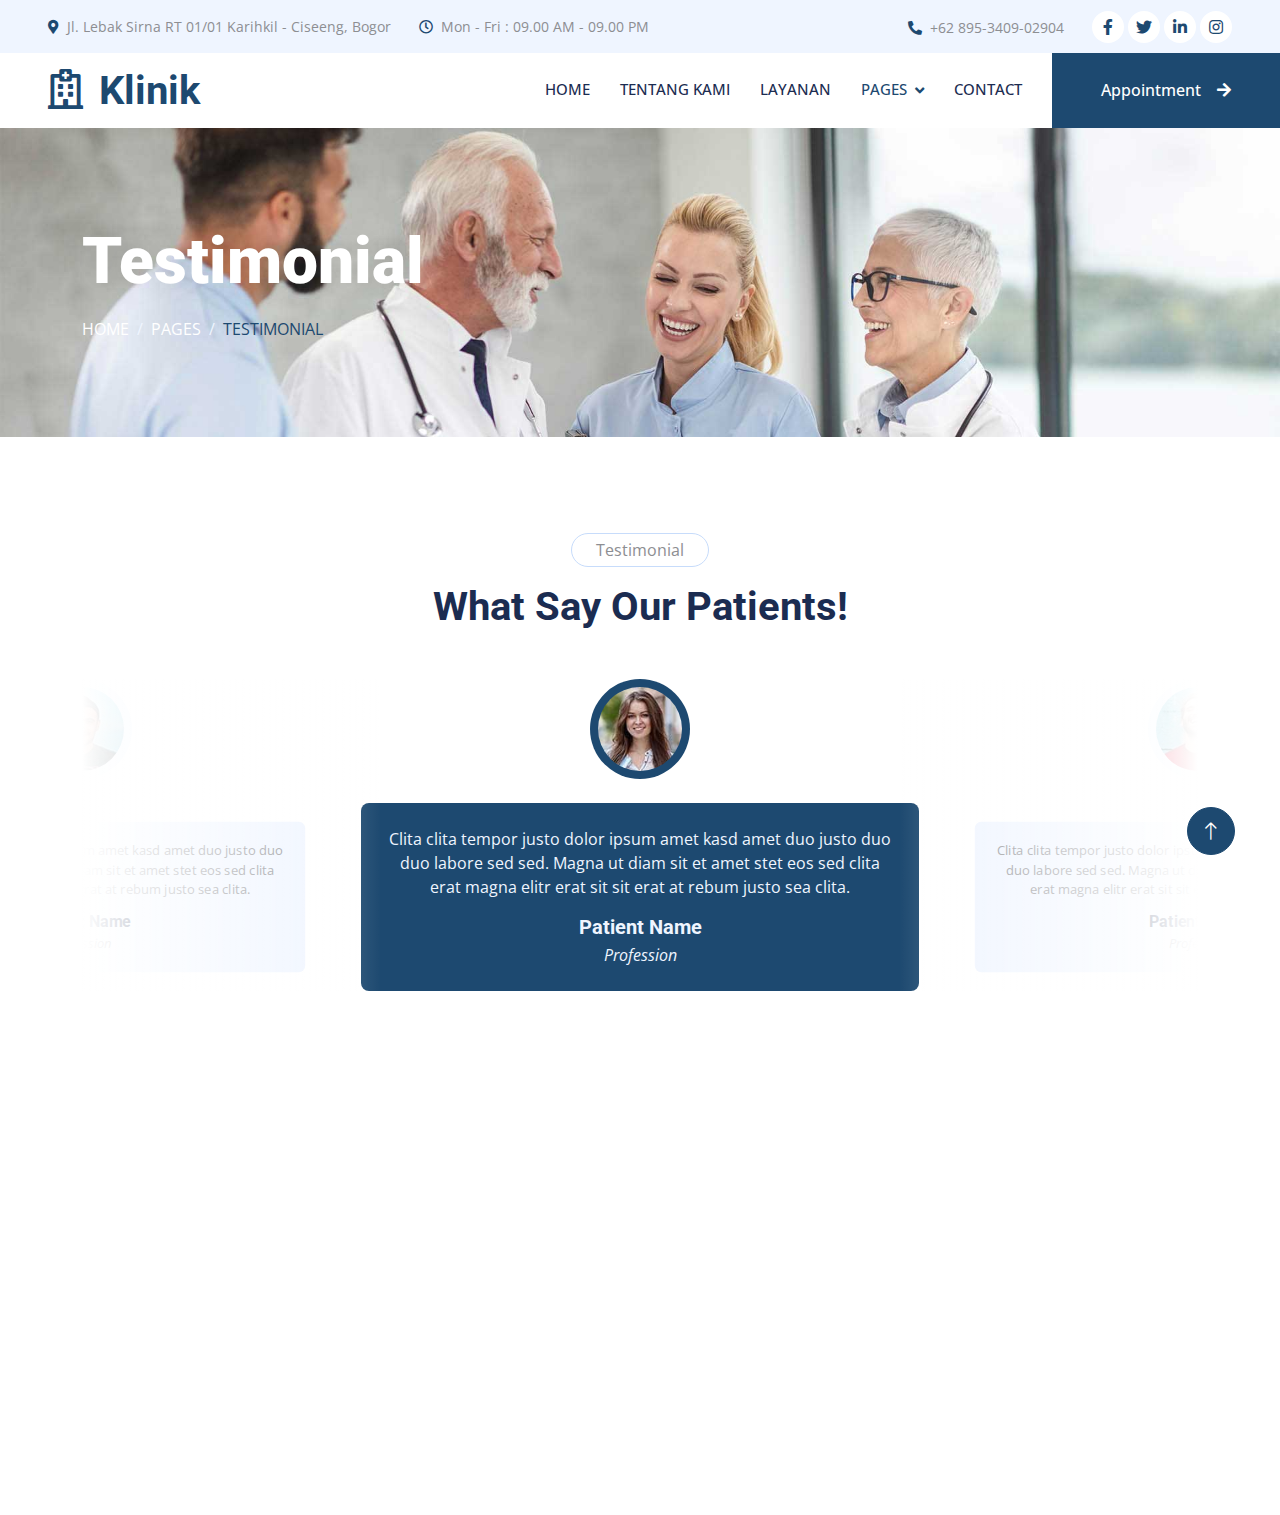
<file: testimonial.html>
<!DOCTYPE html>
<html lang="en">

<head>
    <meta charset="utf-8">
    <title>Klinik - Clinic Website Template</title>
    <meta content="width=device-width, initial-scale=1.0" name="viewport">
    <meta content="" name="keywords">
    <meta content="" name="description">

    <!-- Favicon -->
    <link href="img/favicon.ico" rel="icon">

    <!-- Google Web Fonts -->
    <link rel="preconnect" href="https://fonts.googleapis.com">
    <link rel="preconnect" href="https://fonts.gstatic.com" crossorigin>
    <link href="https://fonts.googleapis.com/css2?family=Open+Sans:wght@400;500&family=Roboto:wght@500;700;900&display=swap" rel="stylesheet"> 

    <!-- Icon Font Stylesheet -->
    <link href="https://cdnjs.cloudflare.com/ajax/libs/font-awesome/5.10.0/css/all.min.css" rel="stylesheet">
    <link href="https://cdn.jsdelivr.net/npm/bootstrap-icons@1.4.1/font/bootstrap-icons.css" rel="stylesheet">

    <!-- Libraries Stylesheet -->
    <link href="lib/animate/animate.min.css" rel="stylesheet">
    <link href="lib/owlcarousel/assets/owl.carousel.min.css" rel="stylesheet">
    <link href="lib/tempusdominus/css/tempusdominus-bootstrap-4.min.css" rel="stylesheet" />

    <!-- Customized Bootstrap Stylesheet -->
    <link href="css/bootstrap.min.css" rel="stylesheet">

    <!-- Template Stylesheet -->
    <link href="css/style.css" rel="stylesheet">
</head>

<body>
    <!-- Spinner Start -->
    <div id="spinner" class="show bg-white position-fixed translate-middle w-100 vh-100 top-50 start-50 d-flex align-items-center justify-content-center">
        <div class="spinner-grow text-primary" style="width: 3rem; height: 3rem;" role="status">
            <span class="sr-only">Loading...</span>
        </div>
    </div>
    <!-- Spinner End -->


    <!-- Topbar Start -->
    <div class="container-fluid bg-light p-0 wow fadeIn" data-wow-delay="0.1s">
        <div class="row gx-0 d-none d-lg-flex">
            <div class="col-lg-7 px-5 text-start">
                <div class="h-100 d-inline-flex align-items-center py-3 me-4">
                    <small class="fa fa-map-marker-alt text-primary me-2"></small>
                    <small>Jl. Lebak Sirna RT 01/01 Karihkil - Ciseeng, Bogor</small>
                </div>
                <div class="h-100 d-inline-flex align-items-center py-3">
                    <small class="far fa-clock text-primary me-2"></small>
                    <small>Mon - Fri : 09.00 AM - 09.00 PM</small>
                </div>
            </div>
            <div class="col-lg-5 px-5 text-end">
                <div class="h-100 d-inline-flex align-items-center py-3 me-4">
                    <small class="fa fa-phone-alt text-primary me-2"></small>
                    <small>+62 895-3409-02904</small>
                </div>
                <div class="h-100 d-inline-flex align-items-center">
                    <a class="btn btn-sm-square rounded-circle bg-white text-primary me-1" href=""><i class="fab fa-facebook-f"></i></a>
                    <a class="btn btn-sm-square rounded-circle bg-white text-primary me-1" href=""><i class="fab fa-twitter"></i></a>
                    <a class="btn btn-sm-square rounded-circle bg-white text-primary me-1" href=""><i class="fab fa-linkedin-in"></i></a>
                    <a class="btn btn-sm-square rounded-circle bg-white text-primary me-0" href=""><i class="fab fa-instagram"></i></a>
                </div>
            </div>
        </div>
    </div>
    <!-- Topbar End -->


    <!-- Navbar Start -->
    <nav class="navbar navbar-expand-lg bg-white navbar-light sticky-top p-0 wow fadeIn" data-wow-delay="0.1s">
        <a href="index.html" class="navbar-brand d-flex align-items-center px-4 px-lg-5">
            <h1 class="m-0 text-primary"><i class="far fa-hospital me-3"></i>Klinik</h1>
        </a>
        <button type="button" class="navbar-toggler me-4" data-bs-toggle="collapse" data-bs-target="#navbarCollapse">
            <span class="navbar-toggler-icon"></span>
        </button>
        <div class="collapse navbar-collapse" id="navbarCollapse">
            <div class="navbar-nav ms-auto p-4 p-lg-0">
                <a href="index.html" class="nav-item nav-link">Home</a>
                <a href="about.html" class="nav-item nav-link">Tentang Kami</a>
                <a href="service.html" class="nav-item nav-link">Layanan</a>
                <div class="nav-item dropdown">
                    <a href="#" class="nav-link dropdown-toggle active" data-bs-toggle="dropdown">Pages</a>
                    <div class="dropdown-menu rounded-0 rounded-bottom m-0">
                        <a href="feature.html" class="dropdown-item">Feature</a>
                        <a href="team.html" class="dropdown-item">Our Doctor</a>
                        <a href="appointment.html" class="dropdown-item">Appointment</a>
                        <a href="testimonial.html" class="dropdown-item active">Testimonial</a>
                        <a href="404.html" class="dropdown-item">404 Page</a>
                    </div>
                </div>
                <a href="contact.html" class="nav-item nav-link">Contact</a>
            </div>
            <a href="" class="btn btn-primary rounded-0 py-4 px-lg-5 d-none d-lg-block">Appointment<i class="fa fa-arrow-right ms-3"></i></a>
        </div>
    </nav>
    <!-- Navbar End -->


    <!-- Page Header Start -->
    <div class="container-fluid page-header py-5 mb-5 wow fadeIn" data-wow-delay="0.1s">
        <div class="container py-5">
            <h1 class="display-3 text-white mb-3 animated slideInDown">Testimonial</h1>
            <nav aria-label="breadcrumb animated slideInDown">
                <ol class="breadcrumb text-uppercase mb-0">
                    <li class="breadcrumb-item"><a class="text-white" href="#">Home</a></li>
                    <li class="breadcrumb-item"><a class="text-white" href="#">Pages</a></li>
                    <li class="breadcrumb-item text-primary active" aria-current="page">Testimonial</li>
                </ol>
            </nav>
        </div>
    </div>
    <!-- Page Header End -->


    <!-- Testimonial Start -->
    <div class="container-xxl py-5">
        <div class="container">
            <div class="text-center mx-auto mb-5 wow fadeInUp" data-wow-delay="0.1s" style="max-width: 600px;">
                <p class="d-inline-block border rounded-pill py-1 px-4">Testimonial</p>
                <h1>What Say Our Patients!</h1>
            </div>
            <div class="owl-carousel testimonial-carousel wow fadeInUp" data-wow-delay="0.1s">
                <div class="testimonial-item text-center">
                    <img class="img-fluid bg-light rounded-circle p-2 mx-auto mb-4" src="img/testimonial-1.jpg" style="width: 100px; height: 100px;">
                    <div class="testimonial-text rounded text-center p-4">
                        <p>Clita clita tempor justo dolor ipsum amet kasd amet duo justo duo duo labore sed sed. Magna ut diam sit et amet stet eos sed clita erat magna elitr erat sit sit erat at rebum justo sea clita.</p>
                        <h5 class="mb-1">Patient Name</h5>
                        <span class="fst-italic">Profession</span>
                    </div>
                </div>
                <div class="testimonial-item text-center">
                    <img class="img-fluid bg-light rounded-circle p-2 mx-auto mb-4" src="img/testimonial-2.jpg" style="width: 100px; height: 100px;">
                    <div class="testimonial-text rounded text-center p-4">
                        <p>Clita clita tempor justo dolor ipsum amet kasd amet duo justo duo duo labore sed sed. Magna ut diam sit et amet stet eos sed clita erat magna elitr erat sit sit erat at rebum justo sea clita.</p>
                        <h5 class="mb-1">Patient Name</h5>
                        <span class="fst-italic">Profession</span>
                    </div>
                </div>
                <div class="testimonial-item text-center">
                    <img class="img-fluid bg-light rounded-circle p-2 mx-auto mb-4" src="img/testimonial-3.jpg" style="width: 100px; height: 100px;">
                    <div class="testimonial-text rounded text-center p-4">
                        <p>Clita clita tempor justo dolor ipsum amet kasd amet duo justo duo duo labore sed sed. Magna ut diam sit et amet stet eos sed clita erat magna elitr erat sit sit erat at rebum justo sea clita.</p>
                        <h5 class="mb-1">Patient Name</h5>
                        <span class="fst-italic">Profession</span>
                    </div>
                </div>
            </div>
        </div>
    </div>
    <!-- Testimonial End -->
        

    <!-- Footer Start -->
    <div class="container-fluid bg-dark text-light footer mt-5 pt-5 wow fadeIn" data-wow-delay="0.1s">
        <div class="container py-5">
            <div class="row g-5">
                <div class="col-lg-3 col-md-6">
                    <h5 class="text-light mb-4">Alamat</h5>
                    <p class="mb-2"><i class="fa fa-map-marker-alt me-3"></i>Jl. Lebak Sirna RT 01/01 Karihkil - Ciseeng, Bogor</p>
                    <p class="mb-2"><i class="fa fa-phone-alt me-3"></i>+62 895-3409-029040</p>
                    <p class="mb-2"><i class="fa fa-envelope me-3"></i>info@example.com</p>
                    <div class="d-flex pt-2">
                        <a class="btn btn-outline-light btn-social rounded-circle" href=""><i class="fab fa-twitter"></i></a>
                        <a class="btn btn-outline-light btn-social rounded-circle" href=""><i class="fab fa-facebook-f"></i></a>
                        <a class="btn btn-outline-light btn-social rounded-circle" href=""><i class="fab fa-youtube"></i></a>
                        <a class="btn btn-outline-light btn-social rounded-circle" href=""><i class="fab fa-linkedin-in"></i></a>
                    </div>
                </div>
                <div class="col-lg-3 col-md-6">
                    <h5 class="text-light mb-4">Layanan</h5>
                    <a class="btn btn-link" href="">Cardiology</a>
                    <a class="btn btn-link" href="">Pulmonary</a>
                    <a class="btn btn-link" href="">Neurology</a>
                    <a class="btn btn-link" href="">Orthopedics</a>
                    <a class="btn btn-link" href="">Laboratory</a>
                </div>
                <div class="col-lg-3 col-md-6">
                    <h5 class="text-light mb-4">Quick Links</h5>
                    <a class="btn btn-link" href="">Tentang Kami</a>
                    <a class="btn btn-link" href="">Contact Us</a>
                    <a class="btn btn-link" href="">Our Layanan</a>
                    <a class="btn btn-link" href="">Terms & Condition</a>
                    <a class="btn btn-link" href="">Support</a>
                </div>
                <div class="col-lg-3 col-md-6">
                    <h5 class="text-light mb-4">Newsletter</h5>
                    <p>Dolor amet sit justo amet elitr clita ipsum elitr est.</p>
                    <div class="position-relative mx-auto" style="max-width: 400px;">
                        <input class="form-control border-0 w-100 py-3 ps-4 pe-5" type="text" placeholder="Your email">
                        <button type="button" class="btn btn-primary py-2 position-absolute top-0 end-0 mt-2 me-2">SignUp</button>
                    </div>
                </div>
            </div>
        </div>
        <div class="container">
            <div class="copyright">
                <div class="row">
                    <div class="col-md-6 text-center text-md-start mb-3 mb-md-0">
                        &copy; <a class="border-bottom" href="#">Your Site Name</a>, All Right Reserved.
                    </div>
                    <div class="col-md-6 text-center text-md-end">
                        <!--/*** This template is free as long as you keep the footer author’s credit link/attribution link/backlink. If you'd like to use the template without the footer author’s credit link/attribution link/backlink, you can purchase the Credit Removal License from "https://htmlcodex.com/credit-removal". Thank you for your support. ***/-->
                        Designed By <a class="border-bottom" href="https://htmlcodex.com">HTML Codex</a>
                    </div>
                </div>
            </div>
        </div>
    </div>
    <!-- Footer End -->


    <!-- Back to Top -->
    <a href="#" class="btn btn-lg btn-primary btn-lg-square rounded-circle back-to-top"><i class="bi bi-arrow-up"></i></a>


    <!-- JavaScript Libraries -->
    <script src="https://code.jquery.com/jquery-3.4.1.min.js"></script>
    <script src="https://cdn.jsdelivr.net/npm/bootstrap@5.0.0/dist/js/bootstrap.bundle.min.js"></script>
    <script src="lib/wow/wow.min.js"></script>
    <script src="lib/easing/easing.min.js"></script>
    <script src="lib/waypoints/waypoints.min.js"></script>
    <script src="lib/counterup/counterup.min.js"></script>
    <script src="lib/owlcarousel/owl.carousel.min.js"></script>
    <script src="lib/tempusdominus/js/moment.min.js"></script>
    <script src="lib/tempusdominus/js/moment-timezone.min.js"></script>
    <script src="lib/tempusdominus/js/tempusdominus-bootstrap-4.min.js"></script>

    <!-- Template Javascript -->
    <script src="js/main.js"></script>
</body>

</html>
</file>
<file: css/style.css>
/********** Template CSS **********/
:root {
    --primary: #1d4970;
    --light: #EFF5FF;
    --dark: #1B2C51;
}

.fw-medium {
    font-weight: 500 !important;
}

.fw-bold {
    font-weight: 700 !important;
}

.fw-black {
    font-weight: 900 !important;
}

.back-to-top {
    position: fixed;
    display: none;
    right: 45px;
    bottom: 45px;
    z-index: 99;
}


/*** Spinner ***/
#spinner {
    opacity: 0;
    visibility: hidden;
    transition: opacity .5s ease-out, visibility 0s linear .5s;
    z-index: 99999;
}

#spinner.show {
    transition: opacity .5s ease-out, visibility 0s linear 0s;
    visibility: visible;
    opacity: 1;
}


/*** Button ***/
.btn {
    font-weight: 500;
    transition: .5s;
}

.btn.btn-primary,
.btn.btn-secondary {
    color: #FFFFFF;
}

.btn-square {
    width: 38px;
    height: 38px;
}

.btn-sm-square {
    width: 32px;
    height: 32px;
}

.btn-lg-square {
    width: 48px;
    height: 48px;
}

.btn-square,
.btn-sm-square,
.btn-lg-square {
    padding: 0;
    display: flex;
    align-items: center;
    justify-content: center;
    font-weight: normal;
}


/*** Navbar ***/
.navbar .dropdown-toggle::after {
    border: none;
    content: "\f107";
    font-family: "Font Awesome 5 Free";
    font-weight: 900;
    vertical-align: middle;
    margin-left: 8px;
}

.navbar .navbar-nav .nav-link {
    margin-right: 30px;
    padding: 25px 0;
    color: #FFFFFF;
    font-size: 15px;
    font-weight: 500;
    text-transform: uppercase;
    outline: none;
}

.navbar .navbar-nav .nav-link:hover,
.navbar .navbar-nav .nav-link.active {
    color: var(--primary);
}

@media (max-width: 991.98px) {
    .navbar .navbar-nav .nav-link  {
        margin-right: 0;
        padding: 10px 0;
    }

    .navbar .navbar-nav {
        border-top: 1px solid #EEEEEE;
    }
}

.navbar .navbar-brand,
.navbar a.btn {
    height: 75px;
}

.navbar .navbar-nav .nav-link {
    color: var(--dark);
    font-weight: 500;
}

.navbar.sticky-top {
    top: -100px;
    transition: .5s;
}

@media (min-width: 992px) {
    .navbar .nav-item .dropdown-menu {
        display: block;
        border: none;
        margin-top: 0;
        top: 150%;
        opacity: 0;
        visibility: hidden;
        transition: .5s;
    }

    .navbar .nav-item:hover .dropdown-menu {
        top: 100%;
        visibility: visible;
        transition: .5s;
        opacity: 1;
    }
}


/*** Header ***/
.header-carousel .owl-carousel-text {
    position: absolute;
    width: 100%;
    height: 100%;
    padding: 3rem;
    top: 0;
    left: 0;
    display: flex;
    align-items: center;
    justify-content: center;
    text-shadow: 0 0 30px rgba(0, 0, 0, .1);
}

.header-carousel .owl-nav {
    position: absolute;
    width: 200px;
    height: 45px;
    bottom: 30px;
    left: 50%;
    transform: translateX(-50%);
    display: flex;
    justify-content: space-between;
}

.header-carousel .owl-nav .owl-prev,
.header-carousel .owl-nav .owl-next {
    width: 45px;
    height: 45px;
    display: flex;
    align-items: center;
    justify-content: center;
    color: #FFFFFF;
    background: transparent;
    border: 1px solid #FFFFFF;
    border-radius: 45px;
    font-size: 22px;
    transition: .5s;
}

.header-carousel .owl-nav .owl-prev:hover,
.header-carousel .owl-nav .owl-next:hover {
    background: var(--primary);
    border-color: var(--primary);
}

.header-carousel .owl-dots {
    position: absolute;
    height: 45px;
    bottom: 30px;
    left: 50%;
    transform: translateX(-50%);
    display: flex;
    align-items: center;
    justify-content: center;
}

.header-carousel .owl-dot {
    position: relative;
    display: inline-block;
    margin: 0 5px;
    width: 15px;
    height: 15px;
    background: transparent;
    border: 1px solid #FFFFFF;
    border-radius: 15px;
    transition: .5s;
}

.header-carousel .owl-dot::after {
    position: absolute;
    content: "";
    width: 5px;
    height: 5px;
    top: 4px;
    left: 4px;
    background: #FFFFFF;
    border-radius: 5px;
}

.header-carousel .owl-dot.active {
    background: var(--primary);
    border-color: var(--primary);
}

.page-header {
    background: url(../img/header-page.jpg) top center no-repeat;
    background-size: cover;
    text-shadow: 0 0 30px rgba(0, 0, 0, .1);
}

.breadcrumb-item + .breadcrumb-item::before {
    color: var(--light);
}


/*** Layanan ***/
.service-item {
    transition: .5s;
}

.service-item:hover {
    margin-top: -10px;
    box-shadow: 0 .5rem 1.5rem rgba(0, 0, 0, .08);
}

.service-item .btn {
    width: 40px;
    height: 40px;
    display: inline-flex;
    align-items: center;
    background: #FFFFFF;
    border-radius: 40px;
    white-space: nowrap;
    overflow: hidden;
    transition: .5s;
}

.service-item:hover .btn {
    width: 140px;
}


/*** Feature ***/
@media (min-width: 992px) {
    .container.feature {
        max-width: 100% !important;
    }

    .feature-text  {
        padding-left: calc(((100% - 960px) / 2) + .75rem);
    }
}

@media (min-width: 1200px) {
    .feature-text  {
        padding-left: calc(((100% - 1140px) / 2) + .75rem);
    }
}

@media (min-width: 1400px) {
    .feature-text  {
        padding-left: calc(((100% - 1320px) / 2) + .75rem);
    }
}


/*** Team ***/
.team-item img {
    position: relative;
    top: 0;
    transition: .5s;
}

.team-item:hover img {
    top: -30px;
}

.team-item .team-text {
    position: relative;
    height: 100px;
    transition: .5s;
}

.team-item:hover .team-text {
    margin-top: -60px;
    height: 160px;
}

.team-item .team-text .team-social {
    opacity: 0;
    transition: .5s;
}

.team-item:hover .team-text .team-social {
    opacity: 1;
}

.team-item .team-social .btn {
    display: inline-flex;
    color: var(--primary);
    background: #FFFFFF;
    border-radius: 40px;
}

.team-item .team-social .btn:hover {
    color: #FFFFFF;
    background: var(--primary);
}


/*** Appointment ***/
.bootstrap-datetimepicker-widget.bottom {
    top: auto !important;
}

.bootstrap-datetimepicker-widget .table * {
    border-bottom-width: 0px;
}

.bootstrap-datetimepicker-widget .table th {
    font-weight: 500;
}

.bootstrap-datetimepicker-widget.dropdown-menu {
    padding: 10px;
    border-radius: 2px;
}

.bootstrap-datetimepicker-widget table td.active,
.bootstrap-datetimepicker-widget table td.active:hover {
    background: var(--primary);
}

.bootstrap-datetimepicker-widget table td.today::before {
    border-bottom-color: var(--primary);
}


/*** Testimonial ***/
.testimonial-carousel::before {
    position: absolute;
    content: "";
    top: 0;
    left: 0;
    height: 100%;
    width: 0;
    background: linear-gradient(to right, rgba(255, 255, 255, 1) 0%, rgba(255, 255, 255, 0) 100%);
    z-index: 1;
}

.testimonial-carousel::after {
    position: absolute;
    content: "";
    top: 0;
    right: 0;
    height: 100%;
    width: 0;
    background: linear-gradient(to left, rgba(255, 255, 255, 1) 0%, rgba(255, 255, 255, 0) 100%);
    z-index: 1;
}

@media (min-width: 768px) {
    .testimonial-carousel::before,
    .testimonial-carousel::after {
        width: 200px;
    }
}

@media (min-width: 992px) {
    .testimonial-carousel::before,
    .testimonial-carousel::after {
        width: 300px;
    }
}

.testimonial-carousel .owl-item .testimonial-text {
    background: var(--light);
    transform: scale(.8);
    transition: .5s;
}

.testimonial-carousel .owl-item.center .testimonial-text {
    background: var(--primary);
    transform: scale(1);
}

.testimonial-carousel .owl-item .testimonial-text *,
.testimonial-carousel .owl-item .testimonial-item img {
    transition: .5s;
}

.testimonial-carousel .owl-item.center .testimonial-text * {
    color: var(--light) !important;
}

.testimonial-carousel .owl-item.center .testimonial-item img {
    background: var(--primary) !important;
} 

.testimonial-carousel .owl-nav {
    position: absolute;
    width: 350px;
    top: 15px;
    left: 50%;
    transform: translateX(-50%);
    display: flex;
    justify-content: space-between;
    opacity: 0;
    transition: .5s;
    z-index: 1;
}

.testimonial-carousel:hover .owl-nav {
    width: 300px;
    opacity: 1;
}

.testimonial-carousel .owl-nav .owl-prev,
.testimonial-carousel .owl-nav .owl-next {
    position: relative;
    color: var(--primary);
    font-size: 45px;
    transition: .5s;
}

.testimonial-carousel .owl-nav .owl-prev:hover,
.testimonial-carousel .owl-nav .owl-next:hover {
    color: var(--dark);
}


/*** Footer ***/
.footer .btn.btn-social {
    margin-right: 5px;
    width: 35px;
    height: 35px;
    display: flex;
    align-items: center;
    justify-content: center;
    color: var(--light);
    border: 1px solid #FFFFFF;
    transition: .3s;
}

.footer .btn.btn-social:hover {
    color: var(--primary);
}

.footer .btn.btn-link {
    display: block;
    margin-bottom: 5px;
    padding: 0;
    text-align: left;
    color: #FFFFFF;
    font-size: 15px;
    font-weight: normal;
    text-transform: capitalize;
    transition: .3s;
}

.footer .btn.btn-link::before {
    position: relative;
    content: "\f105";
    font-family: "Font Awesome 5 Free";
    font-weight: 900;
    margin-right: 10px;
}

.footer .btn.btn-link:hover {
    color: var(--primary);
    letter-spacing: 1px;
    box-shadow: none;
}

.footer .copyright {
    padding: 25px 0;
    font-size: 15px;
    border-top: 1px solid rgba(256, 256, 256, .1);
}

.footer .copyright a {
    color: var(--light);
}

.footer .copyright a:hover {
    color: var(--primary);
}
</file>
